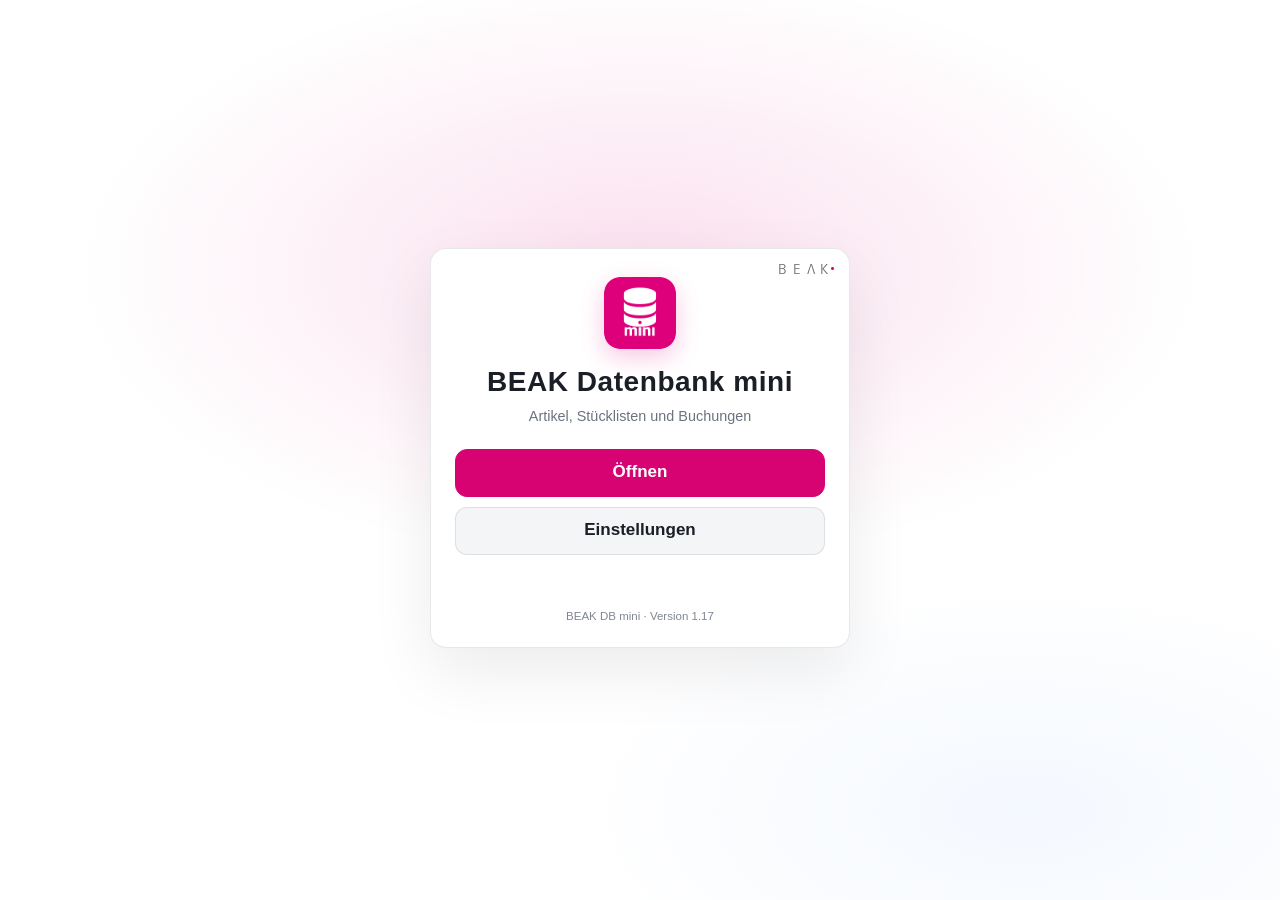
<file: index.html>
<!DOCTYPE html>
<html lang="de">
<head>
<meta charset="utf-8">
<meta name="viewport" content="width=device-width, initial-scale=1, maximum-scale=1, minimum-scale=1, user-scalable=no, viewport-fit=cover">
<meta name="apple-mobile-web-app-capable" content="yes">
<meta name="mobile-web-app-capable" content="yes">
<meta name="apple-mobile-web-app-title" content="BEAK DB mini">
<meta name="apple-mobile-web-app-status-bar-style" content="default">
<meta name="color-scheme" content="light dark">
<meta name="theme-color" content="#FFFFFF" media="(prefers-color-scheme: light)">
<meta name="theme-color" content="#1C1C1E" media="(prefers-color-scheme: dark)">
<script src="theme.js"></script>
<script src="update.js"></script>
<meta http-equiv="Content-Security-Policy" content="default-src 'self'; img-src 'self' blob: data:; style-src 'self'; script-src 'self'; connect-src 'self'; frame-src 'self' blob:; object-src blob:; base-uri 'none'; form-action 'none'">
<meta name="referrer" content="no-referrer">
<title>BEAK DB mini</title>
<link rel="manifest" href="manifest.webmanifest">
<link rel="apple-touch-icon" href="icon-180.png">
<link rel="icon" href="icon-192.png">
<link rel="stylesheet" href="app.css">
</head>
<body>
<div id="ladeSchirm" aria-hidden="true"><img src="logo-db-mini-hell.svg" alt="" width="271" height="30"><div class="ladeSpin"></div></div>
<!-- BEAK DB mini: Code ohne Daten. Die Datenbank (verschlüsselt) wird aus iCloud Drive gewählt und nur lokal entschlüsselt. -->
<header id="kopf">
  <div class="marke"><img class="logo" src="logo-db-mini-hell.svg" alt="BEAK DB mini" width="271" height="30"></div>
  <nav id="tabs" hidden>
    <button data-v="artikel" class="tab">Artikel-Datei</button>
    <button id="zurueck" class="tabzurueck" hidden aria-label="Zurück" title="Zurück"><svg viewBox="0 0 24 24" width="22" height="22" fill="none" stroke="currentColor" stroke-width="2.4" stroke-linecap="round" stroke-linejoin="round" aria-hidden="true"><path d="M19 12H5M11 6l-6 6 6 6"/></svg></button>
    <button data-v="stkl" class="tab">Stückliste</button>
    <button data-v="buchen" class="tab">Artikel buchen</button>
    <button data-v="bgbuchen" class="tab">BG buchen</button>
    <button data-v="bg" class="tab">Material-Entnahme</button>
    <button data-v="info" class="tab icon" title="Einstellungen" aria-label="Einstellungen"><svg viewBox="0 0 24 24" width="20" height="20" fill="none" stroke="currentColor" stroke-width="1.7" stroke-linecap="round" aria-hidden="true"><path d="M4 6h10M18 6h2M4 12h4M12 12h8M4 18h12"/><circle cx="16" cy="6" r="2"/><circle cx="10" cy="12" r="2"/><circle cx="18" cy="18" r="2"/></svg></button>
    <button id="tabAbmelden" class="tab icon" title="Abmelden" aria-label="Abmelden" hidden><svg viewBox="0 0 24 24" width="20" height="20" fill="none" stroke="currentColor" stroke-width="1.7" stroke-linecap="round" stroke-linejoin="round" aria-hidden="true"><path d="M14 4h4a2 2 0 0 1 2 2v12a2 2 0 0 1-2 2h-4"/><path d="M10 8l-4 4 4 4M6 12h10"/></svg></button>
  </nav>
<div id="neuDb" class="neudb" hidden role="status">
  <span class="txt"><b>Neue Datenbankversion verfügbar?</b> – <span id="neuDbStand" class="klein"></span></span>
  <label class="knopf pink"><input type="file" id="neuDbDatei" accept=".beakdb,application/octet-stream">jetzt laden</label>
  <button id="neuDbZu" class="klein" aria-label="Hinweis schließen">×</button>
</div>
</header>
<!-- v81: Hinweis auf neue Datenbank (Antippen von „jetzt laden“ öffnet die Dateiauswahl; iOS erlaubt kein automatisches Nachladen) -->


<main>
<!-- Start / Entsperren -->
<section id="v-start" class="ansicht willkommen">
  <div class="wkarte">
    <span class="wbeak" aria-label="BEAK"><span class="bl">B&nbsp;E&nbsp;A&nbsp;K</span><span class="bd">•</span></span>
    <img class="wicon" src="icon-180.png" alt="" width="72" height="72">
    <h1 class="wtitel">BEAK Datenbank mini</h1>
    <p class="wsub">Artikel, Stücklisten und Buchungen</p>
    <div id="wKennwort" class="wkennwort" hidden>
      <p class="anz" id="dbStand"></p>
      <form id="fForm"><input type="text" name="username" value="BEAK" autocomplete="username" hidden><input type="password" id="fKennwort" placeholder="Kennwort" autocomplete="current-password" enterkeyhint="go"></form>
      <label class="merken"><input type="checkbox" id="fMerken" checked> Kennwort auf diesem Gerät merken</label>
      <button id="bOeffnen" class="wbtn primary">Entsperren</button>
    </div>
    <div class="waktionen">
      <label class="wbtn primary" id="wOeffnen"><input type="file" id="fDatei" accept=".beakdb,application/octet-stream" hidden><span id="fDateiText">Öffnen</span></label>
      <button id="wEinst" class="wbtn">Einstellungen</button>
    </div>
    <button id="wZugriff" class="wbtn primary" hidden>Zugriff erlauben</button>
    <p id="startMeldung" class="meldung"></p>
    <p class="wversion" id="wVersion">BEAK DB mini · Version 1.17</p>
  </div>
</section>

<!-- Anmeldung (wenn die Datenbank Benutzer enthält) -->
<section id="v-login" class="ansicht willkommen" hidden>
  <div class="wkarte">
    <span class="wbeak" aria-label="BEAK"><span class="bl">B&nbsp;E&nbsp;A&nbsp;K</span><span class="bd">•</span></span>
    <img class="wicon" src="icon-180.png" alt="" width="72" height="72">
    <h1 class="wtitel">Anmelden</h1>
    <form id="lForm" class="wlogin" autocomplete="on">
      <label for="lName">Name</label><select id="lName" autocomplete="username"></select>
      <label for="lKennwort">Kennwort</label><input type="password" id="lKennwort" placeholder="Kennwort" autocomplete="current-password" enterkeyhint="go">
      <button id="bLogin" type="submit" class="wbtn primary">Anmelden</button>
    </form>
    <p id="lMeldung" class="meldung"></p>
  </div>
</section>

<!-- Person (einmalig) -->
<section id="v-person" class="ansicht" hidden>
  <div class="karte start">
    <h1>Wer bucht?</h1>
    <p class="fix">Ihr Name wird einmal gespeichert und bei jeder Buchung mitgeschickt.</p>
    <p class="fix" id="fPersonAngemeldet" hidden></p>
    <input type="text" id="fPerson" placeholder="Vor- und Nachname" autocomplete="name" enterkeyhint="done">
    <input type="text" id="fGeraet" placeholder="Gerätename, z. B. Lager" enterkeyhint="done">
    <button id="bPerson" class="pink gross">Speichern</button>
  </div>
</section>

<!-- Artikel-Datei -->
<section id="v-artikel" class="ansicht" hidden>
  <div class="split">
    <div class="liste karte">
      <input type="search" id="aSuche" placeholder="BEAK-Nr. oder Volltext (z. B. 2k2 1206)" enterkeyhint="search" autocomplete="off" autocapitalize="off" spellcheck="false">
      <div class="treffer fix" id="aTrefferAnz"></div>
      <ul id="aListe" class="ergebnis"></ul>
    </div>
    <div class="detail karte" id="aDetail"></div>
  </div>
</section>

<!-- Stückliste -->
<section id="v-stkl" class="ansicht" hidden>
  <div class="karte">
    <div class="stklkopf">
      <input type="search" id="sSuche" placeholder="Stückliste: BEAK-Nr. oder Volltext" enterkeyhint="search" autocomplete="off" autocapitalize="off" spellcheck="false">
      <div class="druckwahl">
        <label class="fix">Anzahl / Art der Stückliste</label>
        <div class="zeile">
          <input type="text" id="sAnzahl" inputmode="decimal" autocomplete="off" value="1" class="zahl anzahl">
          <select id="sArt">
            <option value="9">Lager - Stückliste (sortiert: Artikel-Nr)</option>
            <option value="2">Lager - Stückliste (sortiert: Artikel-Bez)</option>
            <option value="3">Lager - Stückliste (sortiert: Lagerort, SM1, SM2, Artikel-Bez)</option>
            <option value="5">Lager - Stückliste Block / Querformat (sortiert: Lagerort)</option>
            <option value="7">Kunden - Stückliste (sortiert: Beschreibung)</option>
            <option value="8">Kunden - Stückliste (sortiert: Referenz)</option>
          </select>
          <button id="sDruck" class="pink">Drucken</button>
        </div>
        <input type="search" id="sFilter" class="sfilter" placeholder="In Stückliste suchen: Artikel-Nr, Bezeichnung, Referenz" enterkeyhint="search" autocomplete="off" autocapitalize="off" spellcheck="false">
      </div>
    </div>
    <p id="sMeldung" class="meldung"></p>
    <ul id="sListe" class="ergebnis klein"></ul>
    <div id="sDetail"></div>
  </div>
</section>

<!-- Artikel buchen (wie Windows "Artikel buchen": Interne Buchung oder Lieferanten-Zubuchung) -->
<section id="v-buchen" class="ansicht" hidden>
  <div class="karte formular breit">
    <h2 id="bTitel">Zu buchenden Artikel auswählen</h2>
    <div class="feld"><label>Name:</label><span class="anz" id="bName"></span></div>
    <div class="feld"><label>Modus</label><select id="bModus"><option>Interne Buchung</option><option>Lieferanten-Zubuchung (Einkauf)</option></select></div>
    <div class="feld"><label>Suche Artikel-Nr / Volltext-Suche</label><input type="search" id="bArtikel" placeholder="BEAK-Nr. oder Volltext" autocomplete="off" autocapitalize="off" spellcheck="false"></div>
    <ul id="bListe" class="ergebnis klein"></ul>
    <div class="artbild"><div class="artzeile" id="bArtZeile">
      <div><label>Artikel-Nr</label><span id="bNr"></span></div>
      <div class="w2"><label>Artikel-Bezeichnung</label><span id="bBez"></span></div>
      <div><label>SYS-Bestand</label><span id="bSys"></span></div>
      <div class="w2"><label>Lagerort</label><span id="bLo"></span></div>
    </div><div class="bild bbild" id="bBild"></div></div>
    <div class="bbuch buchbox" id="bBuch" hidden></div>
    <div class="feld" id="bLiefFeld" hidden><label>Lieferant</label>
      <div class="zeile"><select id="bLief"></select><span class="anz" id="bFirma"></span></div></div>
    <div class="feld"><label>Art der Buchung</label>
      <select id="bArt"><option>Lager-Bestand</option><option>SYS- und Lager-Bestand</option><option>System-Bestand</option></select></div>
    <div class="feld"><label>Buchung / Menge</label>
      <div class="zeile"><select id="bVz" class="vz"><option value="+">(+) Buchung</option><option value="-">(-) Buchung</option><option value="I">(I) Inventur-Buchung</option></select>
      <input type="text" id="bMenge" inputmode="decimal" autocomplete="off" class="zahl" value="0"></div></div>
    <div class="anzbox" id="bInfo"></div>
    <div class="feld" hidden><label>K-Stelle:</label><select id="bKst"></select></div>
    <div class="feld"><label>Buchungs- Bemerkung (60 Zeichen)</label><input type="text" id="bBem" maxlength="60"></div>
    <button id="bBuchen" class="pink gross">Buchungsanfrage stellen</button>
    <p id="bMeldung" class="meldung"></p>
  </div>
</section>

<!-- BG buchen (wie Windows "BG buchen": nur Baugruppen, 5 Vorzeichen-Optionen, Vorschau der Teile-Buchungen eine Ebene) -->
<section id="v-bgbuchen" class="ansicht" hidden>
  <div class="karte bgb-raster">
    <div class="bgb-form">
      <h2 id="qTitel">Zu buchende Baugruppe auswählen</h2>
      <div class="feld"><label>Name:</label><span class="anz" id="qName"></span></div>
      <div class="feld"><label>Modus</label><select id="qModus" disabled><option>Interne Buchung</option></select></div>
      <div class="feld"><label>Suche Artikel-Nr / Volltext-Suche</label><input type="search" id="qArtikel" placeholder="Baugruppe: BEAK-Nr. oder Volltext" autocomplete="off" autocapitalize="off" spellcheck="false"></div>
      <p class="fix klein" id="qAnzahl"></p>
      <ul id="qListe" class="ergebnis klein"></ul>
      <div class="artbild"><div class="artzeile">
        <div><label>Artikel-Nr</label><span id="qNr"></span></div>
        <div class="w2"><label>Artikel-Bezeichnung</label><span id="qBez"></span></div>
        <div><label>SYS-Bestand</label><span id="qSys"></span></div>
        <div class="w2"><label>Lagerort</label><span id="qLo"></span></div>
      </div><div class="bild bbild" id="qBild"></div></div>
      <div class="feld"><label>Art der Buchung</label>
        <select id="qArt"><option>Lager-Bestand</option><option>SYS- und Lager-Bestand</option><option>System-Bestand</option></select></div>
      <div class="feld"><label>Buchung / Menge</label>
        <div class="zeile"><select id="qVz" class="vz lang">
          <option value="PlusVeraendert" data-z="+">+ (+) Buchung (Artikelmengen in Unter-BG werden verändert)</option>
          <option value="PlusNichtVeraendert" data-z="+">+ (+) Buchung (Artikelmengen in Unter-BG werden nicht verändert)</option>
          <option value="MinusVeraendert" data-z="-">- (-) Buchung (Artikelmengen in Unter-BG werden verändert)</option>
          <option value="MinusNichtVeraendert" data-z="-">- (-) Buchung (Artikelmengen in Unter-BG werden nicht verändert)</option>
          <option value="Inventur" data-z="I">I (I) Inventur (Artikelmengen in Unter-BG werden nicht verändert)</option>
        </select>
        <input type="text" id="qMenge" inputmode="decimal" autocomplete="off" class="zahl" value="0"></div></div>
      <div class="anzbox" id="qInfo"></div>
      <div class="feld" hidden><label>K-Stelle:</label><select id="qKst"></select></div>
      <div class="feld"><label>Buchungs- Bemerkung (60 Zeichen)</label><input type="text" id="qBem" maxlength="60"></div>
      <button id="qBuchen" class="pink gross">Buchungsanfrage stellen</button>
      <p id="qMeldung" class="meldung"></p>
    </div>
    <div class="bgb-vorschau">
      <h3>Vorschau Teile-Buchungen (Unter-BG, nur eine Ebene)</h3>
      <div class="tabelle" id="qTabelle"></div>
      <p class="fix klein" id="qVorschauText"></p>
    </div>
  </div>
</section>

<!-- Material-Entnahme (wie Windows) -->
<section id="v-bg" class="ansicht" hidden>
  <div class="karte">
    <div class="me-kopf">
      <div class="me-eingabe">
        <div class="feld"><label>Anzahl:</label><input type="text" id="gAnzahl" inputmode="decimal" autocomplete="off" value="1" class="zahl anzahl"></div>
        <div class="feld"><label>Artikel:</label><input type="search" id="gBg" placeholder="Stückliste: BEAK-Nr. oder Volltext" autocomplete="off" autocapitalize="off" spellcheck="false"></div>
        <ul id="gListe" class="ergebnis klein"></ul>
        <div class="feld"><label>Bezeichn:</label><span class="anz" id="gBez"></span></div>
        <div class="feld" hidden><label>KST:</label><select id="gKst"></select></div>
        <div class="feld"><label>Buchungs-Bemerkung (60 Zeichen)</label><input type="text" id="gBem" maxlength="60"></div>
        <button id="gAnfuegen" class="pink">Artikel anfügen</button>
      </div>
      <div class="me-seite">
        <label class="fix">Auswahl Modus</label>
        <button id="gModusNeu" class="modus an">Neue Material-Entnahme</button>
        <button id="gModusGebucht" class="modus">Gebuchte Material-Entnahme</button>
        <button disabled title="Folgt">Aktuelle Buchungs-Liste ausdrucken</button>
        <button id="gBuchen" class="pink">Aktuelle Liste buchen</button>
        <button id="gLoeschen">Aktuelle Liste löschen</button>
      </div>
    </div>
    <p id="gMeldung" class="meldung"></p>
    <div id="gTabelle" class="tabelle"></div>
  </div>
</section>

<!-- Einstellungen / Info -->
<section id="v-info" class="ansicht" hidden>
  <div class="karte formular">
    <h2>Einstellungen</h2>
    <div class="feld"><label>Person</label><span class="anz" id="iPerson"></span><button id="iPersonAendern" class="klein">ändern</button><button id="iAbmelden" class="klein" hidden>Abmelden</button></div>
    <div class="feld"><label>Gerät</label><span class="anz" id="iGeraet"></span><button id="iGeraetAendern" class="klein" hidden>ändern</button></div>
    <div class="feld"><label>Version</label><span class="fix" id="iVersion">BEAK DB mini · Version 1.17</span></div>
    <div class="feld"><label>Anzeige</label><div class="umschalter theme" id="iTheme"><button type="button" data-t="system">System</button><button type="button" data-t="light">Hell</button><button type="button" data-t="dark">Dunkel</button></div></div>
    <div class="feld"><label>Datenbank</label><span class="anz" id="iDb"></span></div>
    <div class="feld"><label>Hinweis „neue Datenbank“ ab</label><div class="zeile"><input type="text" id="iNeuStd" inputmode="decimal" autocomplete="off" class="zahl anzahl"><span class="fix">Stunden Alter</span><button id="iNeuJetzt" class="klein">jetzt prüfen</button></div></div>
    <div class="feld"><label>Kennwort</label><span class="anz" id="iPw"></span><button id="bPwWeg" class="klein" hidden>löschen</button></div>
    <div class="feld"><label>Speichern</label><span class="fix" id="iModus"></span></div>
    <div id="iOrdner" hidden>
      <h3>Ordner verknüpfen (Windows)</h3>
      <div class="feld"><label>Datenbank-Ordner</label><span class="anz" id="iOrd-db"></span><span class="ordkn"><button id="iOrdWahl-db" class="klein">Ordner wählen</button><button id="iOrdLoesen-db" class="klein" hidden>Lösen</button></span></div>
      <div class="feld"><label>Buchungs-Ordner</label><span class="anz" id="iOrd-buch"></span><span class="ordkn"><button id="iOrdWahl-buch" class="klein">Ordner wählen</button><button id="iOrdLoesen-buch" class="klein" hidden>Lösen</button></span></div>
      <div class="feld"><label>Bilder-/Dokumente-Ordner</label><span class="anz" id="iOrd-bild"></span><span class="ordkn"><button id="iOrdWahl-bild" class="klein">Ordner wählen</button><button id="iOrdLoesen-bild" class="klein" hidden>Lösen</button></span></div>
      <p class="fix klein">Beim Start wird automatisch die neueste .beakdb aus dem Datenbank-Ordner geladen; Buchungen landen direkt im Buchungs-Ordner.</p>
    </div>
    <h3>Gesendete Buchungen (dieses Gerät)</h3>
    <p class="fix klein">Der Bestand in der Geräte-Datenbank ändert sich erst mit der nächsten „iCloud Datenbank erzeugen“ am PC.</p>
    <ul id="iJournal" class="journal"></ul>
    <div class="zeile"><button id="iZurueck" class="pink" hidden>Zurück</button><button id="iSperren">Sperren</button><button id="iNeueDb">Andere Datenbank laden</button></div>
  </div>
</section>
</main>

<!-- Bestätigung nach dem Buchen -->
<div id="dlg" class="dlg" hidden><div class="karte">
  <h2 id="dlgTitel"></h2><p id="dlgText" class="fix"></p>
  <div class="zeile rechts"><button id="dlgTeilen" class="pink" hidden>In Dateien sichern …</button><button id="dlgOk">OK</button></div>
</div></div>

<script src="suche.js"></script>
<script src="stkllayout.js"></script>
<script src="pdfbreiten.js"></script>
<script src="stkldruck.js"></script>
<script src="app.js"></script>
<script src="punkt.js"></script>
</body>
</html>
</file>
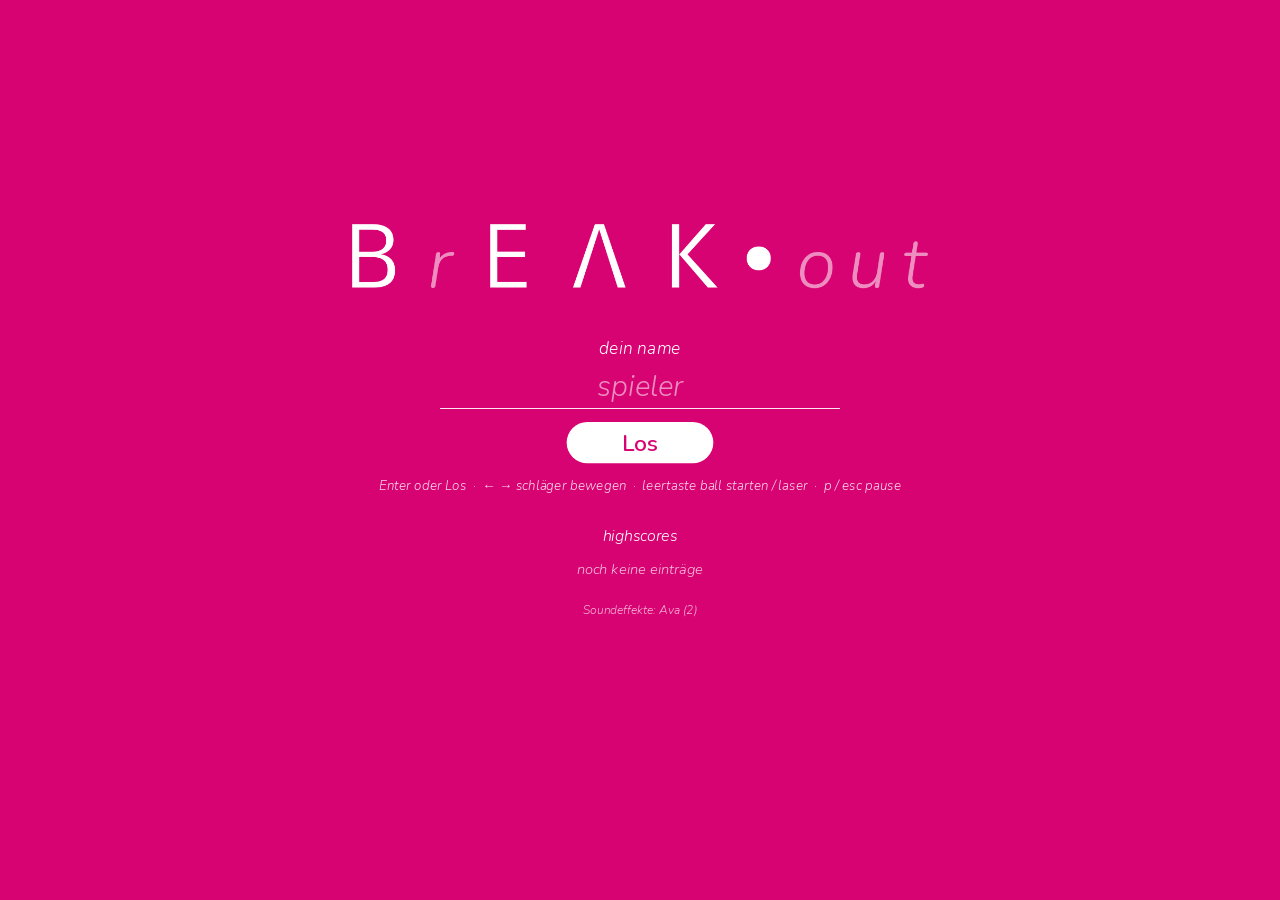
<file: spiel/beak-breakout.html>
<!DOCTYPE html>
<html lang="de">
<head>
<meta charset="utf-8">
<meta name="viewport" content="width=device-width, initial-scale=1, maximum-scale=1, user-scalable=no, viewport-fit=cover">
<meta name="apple-mobile-web-app-capable" content="yes">
<meta name="mobile-web-app-capable" content="yes">
<meta name="apple-mobile-web-app-status-bar-style" content="black-translucent">
<meta name="apple-mobile-web-app-title" content="Breakout">
<meta name="format-detection" content="telephone=no">
<title>BEAK Breakout</title>
<style>
@font-face{font-family:"NunitoLI";src:url([data-uri]) format("truetype");font-weight:300;font-style:italic;}
@font-face{font-family:"NunitoSB";src:url([data-uri]) format("truetype");font-weight:600;font-style:normal;}
@font-face{font-family:"Aeonis";src:url([data-uri]) format("truetype");}
html,body{margin:0;padding:0;width:100%;height:100%;overflow:hidden;background:#D80373;
  overscroll-behavior:none;touch-action:none;-webkit-text-size-adjust:100%;}
body{position:fixed;inset:0;user-select:none;-webkit-user-select:none;-webkit-touch-callout:none;-webkit-tap-highlight-color:transparent;}
canvas#game{position:fixed;left:0;top:0;width:100%;height:100%;display:block;outline:none;touch-action:none;
  -webkit-touch-callout:none;-webkit-user-select:none;user-select:none;}
#safe{position:fixed;left:0;top:0;width:0;height:0;visibility:hidden;pointer-events:none;
  padding:env(safe-area-inset-top,0px) env(safe-area-inset-right,0px) env(safe-area-inset-bottom,0px) env(safe-area-inset-left,0px);}
#bk-spx-7q3{position:fixed;display:none;box-sizing:border-box;background:transparent;border:none;
  border-bottom:2px solid rgba(255,255,255,.9);color:#fff;font-family:"NunitoSB",sans-serif;text-align:center;
  outline:none;padding:0;margin:0;caret-color:#fff;border-radius:0;
  -webkit-user-select:text;user-select:text;touch-action:manipulation;-webkit-appearance:none;appearance:none;}
#bk-spx-7q3::placeholder{color:rgba(255,255,255,.55);font-family:"NunitoLI",sans-serif;}
#bk-spx-7q3::selection{background:rgba(255,255,255,.35);}

</style>
</head>
<body>
<canvas id="game" tabindex="0"></canvas>
<div id="safe" aria-hidden="true"></div>
<input id="bk-spx-7q3" name="bk-spielerkennung-x" type="text" inputmode="text" maxlength="18" autocomplete="nope" autocorrect="off" autocapitalize="words" spellcheck="false" enterkeyhint="go" data-lpignore="true" data-1p-ignore="true" data-bwignore="true" data-form-type="other" aria-label="Spieler" placeholder="spieler">
<script>
(function(){
"use strict";
// ---------------------------------------------------------------- constants
var LW = 1920, LH = 1080;                  // logical 16:9 canvas
var PINK = "#D80373", RED = "#ff1f2d", GREY = "#727272", LIGHT = "#b4b4b4", WHITE = "#ffffff", BLACK = "#000000";
// playfield transform (from render_app_pink_mockup.py: k=1.24, FX=70, FY=168 minus 19 for removed title bar)
var K = 1168 * 1.24 / 1111, FX = 70, FY = 149;   // white playfield keeps the old card's screen size
var FOX = FX - 85 * K, FOY = FY - 105 * K;  // field origin offset (card top-left = IN_L/IN_T)
// field geometry (original 1280x800 level coordinates)
// the white card IS the playfield: its left/right/top edges are the walls (no black frame)
var CARD = {x: 85, y: 105, w: 1111, h: 640, r: 5};
var WALL_L = 80, WALL_R = 1201, WALL_T = 100, LW_T = 5;   // frame lines are 5 units thick
var LEDGE_Y = 695, LEDGE_LEN = 60;
var IN_L = 85, IN_R = 1196, IN_T = 105;
var BRICK_X0 = 104, BRICK_Y0 = 120, PITCH_X = 60, PITCH_Y = 36, BW = 53, BH = 29, BR = 5;
var PADDLE_Y = 705, PADDLE_H = 17, PADDLE_W = 161;
var FLOOR_Y = 733, FLOOR_H = 3;
var R_NORMAL = 14.5, R_BIG = 22, R_SMALL = 7.5;
var STEP = 1 / 120;
// DB mini: Spielername fest aus der Anmeldung (?spieler=Vorname) – keine eigene Namenseingabe
var FIXNAME = (function(){ try { var v = new URLSearchParams(location.search).get("spieler"); v = (v || "").trim().split(/\s+/)[0] || ""; return v.slice(0, 18); } catch(e){ return ""; } })();
var LS_NAME = "beak-breakout.v1.name", LS_HS = "beak-breakout.v1.highscores";

var LEVELS = [{"level":1,"name":"Einfach","n_slots":18,"obstacles":[],"rows":[[{"slot":0,"w":1,"type":"light"},{"slot":1,"w":1,"type":"light"},{"slot":2,"w":1,"type":"light"},{"slot":3,"w":2,"type":"dark"},{"slot":5,"w":1,"type":"light"},{"slot":6,"w":1,"type":"light"},{"slot":7,"w":1,"type":"light"},{"slot":8,"w":2,"type":"laser"},{"slot":10,"w":1,"type":"light"},{"slot":11,"w":1,"type":"light"},{"slot":12,"w":1,"type":"light"},{"slot":13,"w":2,"type":"dark"},{"slot":15,"w":1,"type":"light"},{"slot":16,"w":1,"type":"light"},{"slot":17,"w":1,"type":"light"}],[{"w":1,"type":"extra","letter":"B"},{"w":1,"type":"light"},{"w":1,"type":"light"},{"w":1,"type":"light"},{"w":1,"type":"light"},{"w":1,"type":"light"},{"w":1,"type":"extra","letter":"A"},{"w":1,"type":"light"},{"w":1,"type":"light"},{"w":1,"type":"light"},{"w":1,"type":"extra","letter":"K"},{"w":1,"type":"light"},{"w":1,"type":"light"},{"w":1,"type":"light"},{"w":1,"type":"light"},{"w":1,"type":"light"},{"w":1,"type":"light"},{"w":1,"type":"light"}],[{"w":1,"type":"light"},{"w":1,"type":"light"},{"w":1,"type":"light"},{"w":1,"type":"light"},{"w":1,"type":"light"},{"w":1,"type":"light"},{"w":1,"type":"light"},{"w":1,"type":"extra","letter":"E"},{"w":1,"type":"light"},{"w":1,"type":"light"},{"w":2,"type":"dark"},{"w":1,"type":"light"},{"w":1,"type":"light"},{"w":1,"type":"light"},{"w":1,"type":"light"},{"w":1,"type":"light"},{"w":1,"type":"light"}],[{"w":1,"type":"light"},{"w":1,"type":"light"},{"w":1,"type":"light"},{"w":2,"type":"dark"},{"w":1,"type":"light"},{"w":1,"type":"light"},{"w":1,"type":"light"},{"w":1,"type":"light"},{"w":1,"type":"light"},{"w":1,"type":"light"},{"w":1,"type":"light"},{"w":1,"type":"light"},{"w":2,"type":"dark"},{"w":1,"type":"light"},{"w":1,"type":"light"},{"w":1,"type":"light"}]]},{"level":2,"name":"Lücken","n_slots":18,"obstacles":[],"wall":{"left_notch":{"inward_slots":4,"height_bricks":2},"right_notch":{"inward_slots":4,"height_bricks":2}},"free_slots":[4,13],"rows":[[{"slot":0,"w":2,"type":"dark"},{"slot":2,"w":1,"type":"light"},{"slot":3,"w":1,"type":"light"},{"slot":5,"w":1,"type":"light"},{"slot":6,"w":1,"type":"light"},{"slot":7,"w":1,"type":"light"},{"slot":8,"w":2,"type":"laser"},{"slot":10,"w":1,"type":"light"},{"slot":11,"w":1,"type":"light"},{"slot":12,"w":1,"type":"light"},{"slot":14,"w":1,"type":"light"},{"slot":15,"w":1,"type":"light"},{"slot":16,"w":2,"type":"dark"}],[{"slot":0,"w":2,"type":"dark"},{"slot":2,"w":1,"type":"light"},{"slot":3,"w":1,"type":"extra","letter":"A"},{"slot":5,"w":1,"type":"light"},{"slot":6,"w":1,"type":"light"},{"slot":7,"w":2,"type":"dark"},{"slot":9,"w":2,"type":"dark"},{"slot":11,"w":1,"type":"light"},{"slot":12,"w":1,"type":"light"},{"slot":14,"w":1,"type":"extra","letter":"K"},{"slot":15,"w":1,"type":"light"},{"slot":16,"w":2,"type":"dark"}],[{"slot":0,"w":1,"type":"light"},{"slot":1,"w":1,"type":"light"},{"slot":2,"w":2,"type":"dark"},{"slot":5,"w":2,"type":"dark"},{"slot":7,"w":1,"type":"light"},{"slot":8,"w":1,"type":"light"},{"slot":9,"w":1,"type":"light"},{"slot":10,"w":1,"type":"light"},{"slot":11,"w":2,"type":"dark"},{"slot":14,"w":2,"type":"dark"},{"slot":16,"w":1,"type":"light"},{"slot":17,"w":1,"type":"light"}],[{"slot":0,"w":2,"type":"dark"},{"slot":2,"w":1,"type":"light"},{"slot":3,"w":1,"type":"light"},{"slot":5,"w":1,"type":"extra","letter":"E"},{"slot":6,"w":1,"type":"light"},{"slot":7,"w":2,"type":"dark"},{"slot":9,"w":2,"type":"dark"},{"slot":11,"w":1,"type":"light"},{"slot":12,"w":1,"type":"extra","letter":"B"},{"slot":14,"w":1,"type":"light"},{"slot":15,"w":1,"type":"light"},{"slot":16,"w":2,"type":"dark"}],[{"slot":0,"w":1,"type":"light"},{"slot":1,"w":2,"type":"dark"},{"slot":3,"w":1,"type":"light"},{"slot":5,"w":1,"type":"light"},{"slot":6,"w":2,"type":"dark"},{"slot":8,"w":1,"type":"light"},{"slot":9,"w":1,"type":"light"},{"slot":10,"w":2,"type":"dark"},{"slot":12,"w":1,"type":"light"},{"slot":14,"w":1,"type":"light"},{"slot":15,"w":2,"type":"dark"},{"slot":17,"w":1,"type":"light"}],[{"slot":0,"w":1,"type":"light"},{"slot":1,"w":1,"type":"light"},{"slot":2,"w":1,"type":"light"},{"slot":3,"w":1,"type":"light"},{"slot":5,"w":1,"type":"light"},{"slot":6,"w":1,"type":"light"},{"slot":7,"w":1,"type":"light"},{"slot":8,"w":1,"type":"light"},{"slot":9,"w":1,"type":"light"},{"slot":10,"w":1,"type":"light"},{"slot":11,"w":1,"type":"light"},{"slot":12,"w":1,"type":"light"},{"slot":14,"w":1,"type":"light"},{"slot":15,"w":1,"type":"light"},{"slot":16,"w":1,"type":"light"},{"slot":17,"w":1,"type":"light"}]]},{"level":3,"name":"Treppe","n_slots":18,"obstacles":[],"wall":{},"rows":[[{"slot":0,"w":2,"type":"dark"},{"slot":2,"w":1,"type":"light"},{"slot":3,"w":2,"type":"dark"},{"slot":5,"w":1,"type":"light"},{"slot":6,"w":2,"type":"dark"},{"slot":8,"w":2,"type":"laser"},{"slot":10,"w":2,"type":"dark"},{"slot":12,"w":1,"type":"light"},{"slot":13,"w":2,"type":"dark"},{"slot":15,"w":1,"type":"light"},{"slot":16,"w":2,"type":"dark"}],[{"slot":0,"w":2,"type":"dark"},{"slot":2,"w":1,"type":"extra","letter":"A"},{"slot":3,"w":2,"type":"dark"},{"slot":5,"w":1,"type":"light"},{"slot":6,"w":2,"type":"dark"},{"slot":8,"w":1,"type":"light"},{"slot":9,"w":2,"type":"dark"},{"slot":11,"w":1,"type":"light"},{"slot":12,"w":2,"type":"dark"},{"slot":14,"w":2,"type":"dark"},{"slot":16,"w":1,"type":"extra","letter":"K"},{"slot":17,"w":1,"type":"light"}],[{"slot":1,"w":1,"type":"light"},{"slot":2,"w":2,"type":"dark"},{"slot":4,"w":1,"type":"light"},{"slot":5,"w":1,"type":"light"},{"slot":6,"w":2,"type":"dark"},{"slot":8,"w":1,"type":"light"},{"slot":9,"w":2,"type":"dark"},{"slot":11,"w":2,"type":"dark"},{"slot":13,"w":1,"type":"light"},{"slot":14,"w":1,"type":"light"},{"slot":15,"w":2,"type":"dark"}],[{"slot":2,"w":1,"type":"light"},{"slot":3,"w":2,"type":"dark"},{"slot":5,"w":1,"type":"light"},{"slot":6,"w":2,"type":"dark"},{"slot":8,"w":1,"type":"extra","letter":"E"},{"slot":9,"w":2,"type":"dark"},{"slot":11,"w":1,"type":"light"},{"slot":12,"w":2,"type":"dark"},{"slot":14,"w":1,"type":"light"},{"slot":15,"w":1,"type":"light"}],[{"slot":3,"w":2,"type":"dark"},{"slot":5,"w":2,"type":"dark"},{"slot":7,"w":1,"type":"light"},{"slot":8,"w":1,"type":"light"},{"slot":9,"w":1,"type":"extra","letter":"B"},{"slot":10,"w":2,"type":"dark"},{"slot":12,"w":2,"type":"dark"},{"slot":14,"w":1,"type":"light"}],[{"slot":4,"w":1,"type":"light"},{"slot":5,"w":1,"type":"light"},{"slot":6,"w":2,"type":"dark"},{"slot":8,"w":2,"type":"dark"},{"slot":10,"w":1,"type":"light"},{"slot":11,"w":1,"type":"light"},{"slot":12,"w":2,"type":"dark"}]]},{"level":4,"name":"Kreis und Quadrat","n_slots":18,"obstacles":[],"wall":{},"rows":[[{"slot":2,"w":1,"type":"light"},{"slot":3,"w":1,"type":"light"},{"slot":4,"w":1,"type":"light"},{"slot":5,"w":1,"type":"light"},{"slot":8,"w":2,"type":"laser"}],[{"slot":1,"w":1,"type":"light"},{"slot":2,"w":1,"type":"light"},{"slot":3,"w":2,"type":"dark"},{"slot":5,"w":1,"type":"light"},{"slot":6,"w":1,"type":"light"},{"slot":11,"w":1,"type":"light"},{"slot":12,"w":1,"type":"light"},{"slot":13,"w":1,"type":"light"},{"slot":14,"w":1,"type":"light"},{"slot":15,"w":1,"type":"light"},{"slot":16,"w":1,"type":"light"}],[{"slot":1,"w":1,"type":"extra","letter":"A"},{"slot":2,"w":1,"type":"light"},{"slot":3,"w":1,"type":"light"},{"slot":4,"w":2,"type":"dark"},{"slot":6,"w":1,"type":"light"},{"slot":11,"w":1,"type":"light"},{"slot":12,"w":1,"type":"light"},{"slot":13,"w":1,"type":"light"},{"slot":14,"w":1,"type":"light"},{"slot":15,"w":1,"type":"light"},{"slot":16,"w":1,"type":"extra","letter":"K"}],[{"slot":1,"w":1,"type":"light"},{"slot":2,"w":2,"type":"dark"},{"slot":4,"w":1,"type":"light"},{"slot":5,"w":2,"type":"dark"},{"slot":11,"w":1,"type":"light"},{"slot":12,"w":1,"type":"light"},{"slot":13,"w":1,"type":"light"},{"slot":14,"w":1,"type":"light"},{"slot":15,"w":1,"type":"light"},{"slot":16,"w":1,"type":"light"}],[{"slot":1,"w":1,"type":"light"},{"slot":2,"w":1,"type":"light"},{"slot":3,"w":1,"type":"light"},{"slot":4,"w":2,"type":"dark"},{"slot":6,"w":1,"type":"light"},{"slot":11,"w":1,"type":"light"},{"slot":12,"w":1,"type":"light"},{"slot":13,"w":1,"type":"light"},{"slot":14,"w":1,"type":"light"},{"slot":15,"w":1,"type":"light"},{"slot":16,"w":1,"type":"light"}],[{"slot":1,"w":1,"type":"light"},{"slot":2,"w":1,"type":"light"},{"slot":3,"w":1,"type":"light"},{"slot":4,"w":1,"type":"light"},{"slot":5,"w":1,"type":"extra","letter":"E"},{"slot":6,"w":1,"type":"light"},{"slot":11,"w":1,"type":"light"},{"slot":12,"w":1,"type":"extra","letter":"B"},{"slot":13,"w":1,"type":"light"},{"slot":14,"w":1,"type":"light"},{"slot":15,"w":1,"type":"light"},{"slot":16,"w":1,"type":"light"}],[{"slot":2,"w":1,"type":"light"},{"slot":3,"w":1,"type":"light"},{"slot":4,"w":1,"type":"light"},{"slot":5,"w":1,"type":"light"},{"slot":11,"w":1,"type":"light"},{"slot":12,"w":1,"type":"light"},{"slot":13,"w":1,"type":"light"},{"slot":14,"w":1,"type":"light"},{"slot":15,"w":1,"type":"light"},{"slot":16,"w":1,"type":"light"}],[]]},{"level":5,"name":"Rahmen","n_slots":18,"obstacles":[],"wall":{"left_notch":{"inward_slots":4,"height_bricks":2,"start_after_rows":2},"right_notch":{"inward_slots":4,"height_bricks":2,"start_after_rows":2}},"rows":[[{"slot":0,"w":2,"type":"dark"},{"slot":2,"w":1,"type":"light"},{"slot":3,"w":1,"type":"light"},{"slot":4,"w":1,"type":"extra","letter":"A"},{"slot":5,"w":1,"type":"light"},{"slot":6,"w":2,"type":"dark"},{"slot":8,"w":2,"type":"laser"},{"slot":10,"w":2,"type":"dark"},{"slot":12,"w":1,"type":"light"},{"slot":13,"w":1,"type":"extra","letter":"K"},{"slot":14,"w":1,"type":"light"},{"slot":15,"w":1,"type":"light"},{"slot":16,"w":2,"type":"dark"}],[{"slot":0,"w":1,"type":"light"},{"slot":1,"w":1,"type":"light"},{"slot":2,"w":2,"type":"dark"},{"slot":4,"w":1,"type":"light"},{"slot":5,"w":1,"type":"light"},{"slot":6,"w":1,"type":"light"},{"slot":7,"w":1,"type":"light"},{"slot":8,"w":2,"type":"dark"},{"slot":10,"w":1,"type":"light"},{"slot":11,"w":1,"type":"light"},{"slot":12,"w":1,"type":"light"},{"slot":13,"w":1,"type":"light"},{"slot":14,"w":2,"type":"dark"},{"slot":16,"w":1,"type":"light"},{"slot":17,"w":1,"type":"light"}],[],[],[],[{"slot":0,"w":1,"type":"extra","letter":"E"},{"slot":1,"w":1,"type":"light"},{"slot":16,"w":1,"type":"light"},{"slot":17,"w":1,"type":"light"}],[{"slot":0,"w":2,"type":"dark"},{"slot":16,"w":1,"type":"light"},{"slot":17,"w":1,"type":"light"}],[{"slot":0,"w":1,"type":"light"},{"slot":1,"w":1,"type":"light"},{"slot":16,"w":2,"type":"dark"}],[{"slot":0,"w":1,"type":"light"},{"slot":1,"w":1,"type":"light"},{"slot":16,"w":1,"type":"light"},{"slot":17,"w":1,"type":"light"}],[{"slot":0,"w":2,"type":"dark"},{"slot":16,"w":1,"type":"light"},{"slot":17,"w":1,"type":"light"}],[{"slot":0,"w":1,"type":"light"},{"slot":1,"w":1,"type":"light"},{"slot":16,"w":2,"type":"dark"}],[{"slot":0,"w":1,"type":"light"},{"slot":1,"w":1,"type":"light"},{"slot":16,"w":1,"type":"light"},{"slot":17,"w":1,"type":"light"}],[{"slot":0,"w":2,"type":"dark"},{"slot":16,"w":1,"type":"light"},{"slot":17,"w":1,"type":"light"}],[{"slot":0,"w":1,"type":"light"},{"slot":1,"w":1,"type":"light"},{"slot":16,"w":1,"type":"light"},{"slot":17,"w":1,"type":"extra","letter":"B"}],[{"slot":0,"w":1,"type":"light"},{"slot":1,"w":1,"type":"light"},{"slot":16,"w":1,"type":"light"},{"slot":17,"w":1,"type":"light"}]]},{"level":6,"name":"Diagonale","n_slots":18,"obstacles":[{"slot":3,"row_offset":0,"w":3,"h":1},{"slot":12,"row_offset":1,"w":1,"h":2}],"wall":{},"rows":[[{"slot":0,"w":1,"type":"light"},{"slot":2,"w":1,"type":"light"},{"slot":3,"w":1,"type":"light"},{"slot":5,"w":1,"type":"light"},{"slot":6,"w":1,"type":"light"},{"slot":8,"w":2,"type":"laser"},{"slot":11,"w":1,"type":"light"},{"slot":12,"w":1,"type":"light"},{"slot":14,"w":1,"type":"light"},{"slot":15,"w":1,"type":"light"},{"slot":17,"w":1,"type":"light"}],[{"slot":1,"w":1,"type":"extra","letter":"A"},{"slot":2,"w":1,"type":"light"},{"slot":4,"w":2,"type":"dark"},{"slot":7,"w":2,"type":"dark"},{"slot":10,"w":2,"type":"dark"},{"slot":13,"w":1,"type":"light"},{"slot":14,"w":1,"type":"light"},{"slot":16,"w":1,"type":"light"},{"slot":17,"w":1,"type":"light"}],[{"slot":0,"w":1,"type":"light"},{"slot":1,"w":1,"type":"light"},{"slot":3,"w":1,"type":"light"},{"slot":4,"w":1,"type":"light"},{"slot":6,"w":1,"type":"light"},{"slot":7,"w":1,"type":"light"},{"slot":9,"w":1,"type":"light"},{"slot":10,"w":1,"type":"light"},{"slot":12,"w":1,"type":"light"},{"slot":13,"w":1,"type":"light"},{"slot":15,"w":1,"type":"light"},{"slot":16,"w":1,"type":"extra","letter":"K"}],[{"slot":0,"w":1,"type":"light"},{"slot":2,"w":1,"type":"light"},{"slot":3,"w":1,"type":"light"},{"slot":5,"w":1,"type":"light"},{"slot":6,"w":1,"type":"light"},{"slot":8,"w":1,"type":"light"},{"slot":9,"w":1,"type":"light"},{"slot":11,"w":1,"type":"light"},{"slot":12,"w":1,"type":"light"},{"slot":14,"w":1,"type":"light"},{"slot":15,"w":1,"type":"light"},{"slot":17,"w":1,"type":"light"}],[{"slot":1,"w":2,"type":"dark"},{"slot":4,"w":1,"type":"extra","letter":"E"},{"slot":5,"w":1,"type":"light"},{"slot":7,"w":1,"type":"light"},{"slot":8,"w":1,"type":"dark"},{"slot":10,"w":1,"type":"light"},{"slot":11,"w":1,"type":"light"},{"slot":13,"w":1,"type":"light"},{"slot":14,"w":1,"type":"light"},{"slot":16,"w":1,"type":"light"},{"slot":17,"w":1,"type":"light"}],[{"slot":0,"w":1,"type":"light"},{"slot":1,"w":1,"type":"light"},{"slot":3,"w":1,"type":"light"},{"slot":4,"w":1,"type":"light"},{"slot":6,"w":1,"type":"light"},{"slot":7,"w":1,"type":"light"},{"slot":9,"w":1,"type":"light"},{"slot":10,"w":1,"type":"light"},{"slot":12,"w":1,"type":"light"},{"slot":13,"w":1,"type":"light"},{"slot":15,"w":1,"type":"light"},{"slot":16,"w":1,"type":"light"}],[{"slot":0,"w":1,"type":"light"},{"slot":2,"w":1,"type":"light"},{"slot":3,"w":1,"type":"light"},{"slot":5,"w":1,"type":"light"},{"slot":6,"w":1,"type":"light"},{"slot":8,"w":1,"type":"light"},{"slot":9,"w":1,"type":"light"},{"slot":11,"w":1,"type":"light"},{"slot":12,"w":1,"type":"light"},{"slot":14,"w":1,"type":"extra","letter":"B"},{"slot":15,"w":1,"type":"light"},{"slot":17,"w":1,"type":"light"}]]},{"level":7,"name":"Dreieck","n_slots":18,"obstacles":[],"wall":{},"rows":[[{"slot":0,"w":1,"type":"light"},{"slot":1,"w":1,"type":"light"},{"slot":2,"w":2,"type":"dark"},{"slot":4,"w":1,"type":"light"},{"slot":5,"w":1,"type":"light"},{"slot":6,"w":2,"type":"dark"},{"slot":8,"w":2,"type":"laser"},{"slot":10,"w":2,"type":"dark"},{"slot":12,"w":1,"type":"light"},{"slot":13,"w":1,"type":"light"},{"slot":14,"w":2,"type":"dark"},{"slot":16,"w":1,"type":"light"},{"slot":17,"w":1,"type":"light"}],[{"slot":8,"w":1,"type":"extra","letter":"A"},{"slot":9,"w":1,"type":"light"}],[{"slot":7,"w":2,"type":"dark"},{"slot":9,"w":1,"type":"light"},{"slot":10,"w":1,"type":"light"}],[{"slot":6,"w":1,"type":"light"},{"slot":7,"w":1,"type":"extra","letter":"E"},{"slot":8,"w":1,"type":"light"},{"slot":9,"w":1,"type":"light"},{"slot":10,"w":2,"type":"dark"}],[{"slot":5,"w":2,"type":"dark"},{"slot":7,"w":1,"type":"light"},{"slot":8,"w":1,"type":"light"},{"slot":9,"w":2,"type":"dark"},{"slot":11,"w":1,"type":"extra","letter":"K"},{"slot":12,"w":1,"type":"light"}],[{"slot":4,"w":2,"type":"dark"},{"slot":6,"w":1,"type":"light"},{"slot":7,"w":1,"type":"light"},{"slot":8,"w":2,"type":"dark"},{"slot":10,"w":1,"type":"light"},{"slot":11,"w":1,"type":"light"},{"slot":12,"w":2,"type":"dark"}],[{"slot":3,"w":2,"type":"dark"},{"slot":5,"w":1,"type":"light"},{"slot":6,"w":1,"type":"light"},{"slot":7,"w":1,"type":"light"},{"slot":8,"w":1,"type":"extra","letter":"B"},{"slot":9,"w":1,"type":"light"},{"slot":10,"w":1,"type":"light"},{"slot":11,"w":2,"type":"dark"},{"slot":13,"w":1,"type":"light"},{"slot":14,"w":1,"type":"light"}]]},{"level":8,"name":"Schichten","n_slots":18,"obstacles":[],"wall":{},"rows":[[{"slot":0,"w":2,"type":"dark"},{"slot":2,"w":2,"type":"dark"},{"slot":4,"w":2,"type":"dark"},{"slot":6,"w":2,"type":"dark"},{"slot":8,"w":2,"type":"laser"},{"slot":10,"w":2,"type":"dark"},{"slot":12,"w":2,"type":"dark"},{"slot":14,"w":2,"type":"dark"},{"slot":16,"w":2,"type":"dark"}],[{"slot":0,"w":1,"type":"light"},{"slot":1,"w":1,"type":"light"},{"slot":2,"w":1,"type":"light"},{"slot":3,"w":1,"type":"light"},{"slot":4,"w":1,"type":"extra","letter":"A"},{"slot":5,"w":1,"type":"light"},{"slot":6,"w":1,"type":"light"},{"slot":7,"w":1,"type":"light"},{"slot":8,"w":1,"type":"light"},{"slot":9,"w":1,"type":"light"},{"slot":10,"w":1,"type":"light"},{"slot":11,"w":1,"type":"light"},{"slot":12,"w":1,"type":"light"},{"slot":13,"w":1,"type":"light"},{"slot":14,"w":1,"type":"light"},{"slot":15,"w":1,"type":"light"},{"slot":16,"w":1,"type":"light"},{"slot":17,"w":1,"type":"light"}],[{"slot":0,"w":1,"type":"light"},{"slot":1,"w":1,"type":"light"},{"slot":2,"w":1,"type":"light"},{"slot":3,"w":1,"type":"light"},{"slot":4,"w":1,"type":"light"},{"slot":5,"w":1,"type":"light"},{"slot":6,"w":1,"type":"light"},{"slot":7,"w":1,"type":"light"},{"slot":8,"w":1,"type":"light"},{"slot":9,"w":1,"type":"light"},{"slot":10,"w":1,"type":"light"},{"slot":11,"w":1,"type":"light"},{"slot":12,"w":1,"type":"light"},{"slot":13,"w":1,"type":"extra","letter":"K"},{"slot":14,"w":1,"type":"light"},{"slot":15,"w":1,"type":"light"},{"slot":16,"w":1,"type":"light"},{"slot":17,"w":1,"type":"light"}],[{"slot":0,"w":1,"type":"light"},{"slot":1,"w":1,"type":"light"},{"slot":2,"w":1,"type":"light"},{"slot":3,"w":1,"type":"light"},{"slot":4,"w":1,"type":"light"},{"slot":5,"w":1,"type":"light"},{"slot":6,"w":1,"type":"light"},{"slot":7,"w":1,"type":"light"},{"slot":8,"w":1,"type":"extra","letter":"E"},{"slot":9,"w":1,"type":"light"},{"slot":10,"w":1,"type":"light"},{"slot":11,"w":1,"type":"light"},{"slot":12,"w":1,"type":"light"},{"slot":13,"w":1,"type":"light"},{"slot":14,"w":1,"type":"light"},{"slot":15,"w":1,"type":"light"},{"slot":16,"w":1,"type":"light"},{"slot":17,"w":1,"type":"light"}],[{"slot":0,"w":1,"type":"light"},{"slot":1,"w":1,"type":"light"},{"slot":2,"w":1,"type":"extra","letter":"B"},{"slot":3,"w":1,"type":"light"},{"slot":4,"w":1,"type":"light"},{"slot":5,"w":1,"type":"light"},{"slot":6,"w":1,"type":"light"},{"slot":7,"w":1,"type":"light"},{"slot":8,"w":1,"type":"light"},{"slot":9,"w":1,"type":"light"},{"slot":10,"w":1,"type":"light"},{"slot":11,"w":1,"type":"light"},{"slot":12,"w":1,"type":"light"},{"slot":13,"w":1,"type":"light"},{"slot":14,"w":1,"type":"light"},{"slot":15,"w":1,"type":"light"},{"slot":16,"w":1,"type":"light"},{"slot":17,"w":1,"type":"light"}],[{"slot":0,"w":2,"type":"dark"},{"slot":2,"w":2,"type":"dark"},{"slot":4,"w":2,"type":"dark"},{"slot":6,"w":2,"type":"dark"},{"slot":8,"w":2,"type":"dark"},{"slot":10,"w":2,"type":"dark"},{"slot":12,"w":2,"type":"dark"},{"slot":14,"w":2,"type":"dark"},{"slot":16,"w":2,"type":"dark"}]]},{"level":9,"name":"Schlucht","n_slots":18,"obstacles":[],"wall":{"left_notch":{"inward_slots":5,"height_bricks":3,"start_after_rows":4},"right_notch":{"inward_slots":10,"height_bricks":3,"start_after_rows":4}},"rows":[[{"slot":0,"w":1,"type":"light"},{"slot":1,"w":1,"type":"light"},{"slot":2,"w":1,"type":"light"},{"slot":3,"w":1,"type":"light"},{"slot":4,"w":1,"type":"light"},{"slot":5,"w":1,"type":"light"},{"slot":6,"w":1,"type":"light"},{"slot":7,"w":1,"type":"light"},{"slot":8,"w":2,"type":"laser"},{"slot":10,"w":1,"type":"light"},{"slot":11,"w":1,"type":"light"},{"slot":12,"w":1,"type":"light"},{"slot":13,"w":1,"type":"light"},{"slot":14,"w":1,"type":"light"},{"slot":15,"w":1,"type":"light"},{"slot":16,"w":1,"type":"light"},{"slot":17,"w":1,"type":"light"}],[{"slot":0,"w":1,"type":"light"},{"slot":1,"w":1,"type":"light"},{"slot":2,"w":1,"type":"light"},{"slot":3,"w":1,"type":"extra","letter":"A"},{"slot":4,"w":1,"type":"light"},{"slot":5,"w":1,"type":"light"},{"slot":6,"w":1,"type":"light"},{"slot":7,"w":1,"type":"light"},{"slot":8,"w":1,"type":"light"},{"slot":9,"w":1,"type":"light"},{"slot":10,"w":1,"type":"light"},{"slot":11,"w":1,"type":"light"},{"slot":12,"w":1,"type":"light"},{"slot":13,"w":1,"type":"light"},{"slot":14,"w":1,"type":"extra","letter":"K"},{"slot":15,"w":1,"type":"light"},{"slot":16,"w":1,"type":"light"},{"slot":17,"w":1,"type":"light"}],[{"slot":0,"w":1,"type":"light"},{"slot":1,"w":1,"type":"light"},{"slot":2,"w":1,"type":"light"},{"slot":3,"w":1,"type":"light"},{"slot":4,"w":1,"type":"light"},{"slot":5,"w":1,"type":"light"},{"slot":6,"w":1,"type":"light"},{"slot":7,"w":1,"type":"light"},{"slot":8,"w":1,"type":"extra","letter":"E"},{"slot":9,"w":1,"type":"light"},{"slot":10,"w":1,"type":"light"},{"slot":11,"w":1,"type":"light"},{"slot":12,"w":1,"type":"light"},{"slot":13,"w":1,"type":"light"},{"slot":14,"w":1,"type":"light"},{"slot":15,"w":1,"type":"light"},{"slot":16,"w":1,"type":"light"},{"slot":17,"w":1,"type":"light"}],[{"slot":0,"w":1,"type":"light"},{"slot":1,"w":1,"type":"light"},{"slot":2,"w":1,"type":"light"},{"slot":3,"w":1,"type":"light"},{"slot":4,"w":1,"type":"light"},{"slot":5,"w":1,"type":"light"},{"slot":6,"w":1,"type":"light"},{"slot":7,"w":1,"type":"light"},{"slot":8,"w":1,"type":"light"},{"slot":9,"w":1,"type":"light"},{"slot":10,"w":1,"type":"light"},{"slot":11,"w":1,"type":"extra","letter":"B"},{"slot":12,"w":1,"type":"light"},{"slot":13,"w":1,"type":"light"},{"slot":14,"w":1,"type":"light"},{"slot":15,"w":1,"type":"light"},{"slot":16,"w":1,"type":"light"},{"slot":17,"w":1,"type":"light"}]]},{"level":10,"name":"Finale","n_slots":18,"obstacles":[{"slot":4,"row_offset":0,"w":2,"h":1},{"slot":12,"row_offset":0,"w":2,"h":1},{"slot":8,"row_offset":1,"w":1,"h":2}],"wall":{"left_notch":{"inward_slots":3,"height_bricks":2,"start_after_rows":8},"right_notch":{"inward_slots":3,"height_bricks":2,"start_after_rows":8}},"rows":[[{"slot":0,"w":2,"type":"dark"},{"slot":2,"w":1,"type":"light"},{"slot":3,"w":1,"type":"light"},{"slot":4,"w":2,"type":"dark"},{"slot":6,"w":1,"type":"light"},{"slot":7,"w":1,"type":"light"},{"slot":8,"w":2,"type":"laser"},{"slot":10,"w":1,"type":"light"},{"slot":11,"w":1,"type":"light"},{"slot":12,"w":2,"type":"dark"},{"slot":14,"w":1,"type":"light"},{"slot":15,"w":1,"type":"light"},{"slot":16,"w":2,"type":"dark"}],[{"slot":0,"w":2,"type":"dark"},{"slot":2,"w":1,"type":"light"},{"slot":3,"w":1,"type":"light"},{"slot":4,"w":1,"type":"extra","letter":"A"},{"slot":5,"w":1,"type":"light"},{"slot":6,"w":2,"type":"dark"},{"slot":8,"w":1,"type":"light"},{"slot":9,"w":1,"type":"light"},{"slot":10,"w":2,"type":"dark"},{"slot":12,"w":1,"type":"light"},{"slot":13,"w":1,"type":"extra","letter":"K"},{"slot":14,"w":1,"type":"light"},{"slot":15,"w":1,"type":"light"},{"slot":16,"w":1,"type":"light"},{"slot":17,"w":1,"type":"light"}],[{"slot":0,"w":2,"type":"dark"},{"slot":8,"w":1,"type":"light"},{"slot":9,"w":1,"type":"light"},{"slot":16,"w":1,"type":"light"},{"slot":17,"w":1,"type":"light"}],[{"slot":0,"w":2,"type":"dark"},{"slot":8,"w":1,"type":"light"},{"slot":9,"w":1,"type":"light"},{"slot":16,"w":1,"type":"light"},{"slot":17,"w":1,"type":"light"}],[{"slot":0,"w":2,"type":"dark"},{"slot":4,"w":1,"type":"light"},{"slot":5,"w":1,"type":"extra","letter":"E"},{"slot":6,"w":2,"type":"dark"},{"slot":8,"w":1,"type":"light"},{"slot":9,"w":1,"type":"light"},{"slot":10,"w":2,"type":"dark"},{"slot":12,"w":1,"type":"light"},{"slot":13,"w":1,"type":"light"},{"slot":16,"w":1,"type":"light"},{"slot":17,"w":1,"type":"light"}],[{"slot":0,"w":2,"type":"dark"},{"slot":8,"w":1,"type":"light"},{"slot":9,"w":1,"type":"light"},{"slot":16,"w":1,"type":"light"},{"slot":17,"w":1,"type":"light"}],[{"slot":0,"w":2,"type":"dark"},{"slot":8,"w":1,"type":"light"},{"slot":9,"w":1,"type":"light"},{"slot":16,"w":1,"type":"light"},{"slot":17,"w":1,"type":"light"}],[{"slot":0,"w":2,"type":"dark"},{"slot":2,"w":1,"type":"light"},{"slot":3,"w":1,"type":"light"},{"slot":4,"w":2,"type":"dark"},{"slot":6,"w":1,"type":"light"},{"slot":7,"w":1,"type":"light"},{"slot":8,"w":1,"type":"light"},{"slot":9,"w":1,"type":"light"},{"slot":10,"w":1,"type":"extra","letter":"B"},{"slot":11,"w":1,"type":"light"},{"slot":12,"w":2,"type":"dark"},{"slot":14,"w":1,"type":"light"},{"slot":15,"w":1,"type":"light"},{"slot":16,"w":2,"type":"dark"}]]}];
var LOGO_SRC = "[data-uri]";

// ---------------------------------------------------------------- storage
function lsGet(k, d){ try { var v = window.localStorage.getItem(k); return v === null ? d : v; } catch(e){ return d; } }
function lsSet(k, v){ try { window.localStorage.setItem(k, v); } catch(e){} }
function loadHS(){ try { var a = JSON.parse(lsGet(LS_HS, "[]")); return Array.isArray(a) ? a.filter(function(e){ return e && typeof e.score === "number"; }) : []; } catch(e){ return []; } }
function saveHS(a){ lsSet(LS_HS, JSON.stringify(a)); }

// ---------------------------------------------------------------- online highscores (Supabase PostgREST, anon: select + insert only)
// Never blocks gameplay: 5 s timeout, silent fallback to the local list ("bestenliste offline").
// Automated browsers (navigator.webdriver, i.e. the Playwright test suites) never contact the live list unless the
// URL has ?hsonline=1 - highscore-test.js does that with the endpoint mocked, so tests never write to the live DB.
var HS_URL = "https://chszumqahuvcdtcxstbc.supabase.co/rest/v1/scores";
var HS_KEY = "sb_publishable_A9-EkhhMYMeZRU5T0ukXfg_KHTBSasd";   // public publishable key (browser-safe)
var LS_OHS = "beak-breakout.v1.online";
var HS_ON = !!window.fetch && (!navigator.webdriver || /[?&]hsonline=1\b/.test(location.search));
var HS_TIMEOUT = 5000;
function hsClean(s){ return String(s == null ? "" : s).replace(/[\u0000-\u001f\u007f-\u009f]/g, "").replace(/\s+/g, " ").trim().slice(0, 20); }
function hsRow(r){
  if (!r || typeof r.score !== "number" || typeof r.name !== "string") return null;
  return {id: r.id, name: hsClean(r.name) || "Spieler", score: Math.max(0, Math.round(r.score)), level: Math.max(1, Math.min(10, (r.level | 0) || 1))};
}
function loadOHS(){ try { var a = JSON.parse(lsGet(LS_OHS, "null")); return Array.isArray(a) ? a.map(hsRow).filter(Boolean).slice(0, 10) : null; } catch(e){ return null; } }
var OHS = {rows: loadOHS(), state: "idle", at: -1e9, myId: null, myRank: 0, gameNo: 0, submitted: -1, sending: false};
function hsFetch(method, query, body, headers){
  if (!HS_ON) return Promise.reject(new Error("off"));
  var h = {apikey: HS_KEY, Authorization: "Bearer " + HS_KEY};
  for (var k in headers) h[k] = headers[k];
  var ctl = window.AbortController ? new AbortController() : null, timer = null;
  var req = fetch(HS_URL + query, {method: method, headers: h, body: body ? JSON.stringify(body) : undefined, cache: "no-store", signal: ctl ? ctl.signal : undefined})
    .then(function(r){
      if (!r.ok) throw new Error("http " + r.status);
      var range = r.headers.get("content-range");
      return r.text().then(function(t){ return {data: t ? JSON.parse(t) : null, range: range}; });
    });
  var to = new Promise(function(_, rej){ timer = setTimeout(function(){ try { if (ctl) ctl.abort(); } catch(e){} rej(new Error("timeout")); }, HS_TIMEOUT); });
  return Promise.race([req, to]).then(function(v){ clearTimeout(timer); return v; }, function(e){ clearTimeout(timer); throw e; });
}
function hsRefresh(force){
  if (!HS_ON || OHS.state === "loading") return;
  if (!force && performance.now() - OHS.at < 20000) return;   // throttle: at most every 20 s unless forced
  OHS.state = "loading";
  hsFetch("GET", "?select=id,name,score,level&order=score.desc,created_at.asc&limit=10").then(function(r){
    if (!Array.isArray(r.data)) throw new Error("bad data");
    OHS.rows = r.data.map(hsRow).filter(Boolean).slice(0, 10);
    OHS.state = "ok"; OHS.at = performance.now(); lsSet(LS_OHS, JSON.stringify(OHS.rows));
  }).catch(function(){ OHS.state = "offline"; OHS.at = performance.now(); });
}
// once per game (game over or win), only for score > 0; then the player's rank and a fresh top 10
function hsSubmit(){
  if (!HS_ON || G.score <= 0 || OHS.submitted === OHS.gameNo) return;
  OHS.submitted = OHS.gameNo; OHS.myId = null; OHS.myRank = 0; OHS.sending = true;
  var row = {name: hsClean(G.name) || "Spieler", score: Math.min(10000000, Math.max(0, Math.round(G.score))), level: Math.max(1, Math.min(10, G.level + 1))};
  var game = OHS.gameNo;
  hsFetch("POST", "?select=id", row, {"Content-Type": "application/json", Prefer: "return=representation"}).then(function(r){
    var d = Array.isArray(r.data) ? r.data[0] : r.data;
    if (game !== OHS.gameNo) return;
    OHS.myId = d && d.id != null ? d.id : null;
    OHS.state = "idle"; hsRefresh(true);
    return hsFetch("GET", "?select=id&score=gt." + row.score, null, {Prefer: "count=exact", Range: "0-0"}).then(function(c){
      var m = /\/(\d+)$/.exec(c.range || ""); if (m && game === OHS.gameNo) OHS.myRank = +m[1] + 1;
    });
  }).catch(function(){ if (game === OHS.gameNo){ OHS.state = "offline"; OHS.at = performance.now(); } })
    .then(function(){ OHS.sending = false; });
}
// what the menus show: the online top 10 when available, else the local list (+ note when offline)
function hsView(){
  var online = HS_ON && OHS.rows && OHS.state !== "offline";
  if (online){
    var hl = -1; for (var i = 0; i < OHS.rows.length; i++) if (OHS.myId != null && OHS.rows[i].id === OHS.myId) hl = i;
    return {rows: OHS.rows, online: true, hl: hl, note: OHS.rows.length || OHS.state !== "loading" ? "" : "lädt …"};
  }
  return {rows: G.hs, online: false, hl: G.screen === "start" ? -1 : G.lastRank, note: HS_ON && OHS.state === "offline" ? "offline" : ""};
}
hsRefresh(true);

// ---------------------------------------------------------------- canvas / scaling
var canvas = document.getElementById("game");
var ctx = canvas.getContext("2d");
var nameInput = document.getElementById("bk-spx-7q3");
var view = {scale: 1, ox: 0, oy: 0, dpr: 1, cw: 0, ch: 0};
var safeEl = document.getElementById("safe");
var TOUCH_DEV = (navigator.maxTouchPoints || 0) > 0 || ("ontouchstart" in window);
// layout: "land" = 1920x1080 design with side panel; "port" = 1080 wide, playfield on top, stats bar below
var LAY = {mode: "land", LWc: 1920, LHc: 1080, u: 1, logo: {right: 70 + 1111 * 1168 * 1.24 / 1111, y: 54, w: 433}, pause: {x: 1864, y: 56, r: 34}, hudY: 0};
function readInsets(){
  try { var cs = getComputedStyle(safeEl);
    return {t: parseFloat(cs.paddingTop) || 0, r: parseFloat(cs.paddingRight) || 0, b: parseFloat(cs.paddingBottom) || 0, l: parseFloat(cs.paddingLeft) || 0};
  } catch(e){ return {t: 0, r: 0, b: 0, l: 0}; }
}
function resize(){
  var cw = window.innerWidth, ch = window.innerHeight;
  // cap the backing store: devicePixelRatio <= 2 on touch devices (<= 3 desktop) and a pixel budget
  var dpr = Math.min(window.devicePixelRatio || 1, TOUCH_DEV ? 2 : 3);
  var budget = TOUCH_DEV ? 4.5e6 : 9e6;
  if (cw * ch * dpr * dpr > budget) dpr = Math.max(1, Math.sqrt(budget / (cw * ch)));
  canvas.width = Math.max(1, Math.round(cw * dpr));
  canvas.height = Math.max(1, Math.round(ch * dpr));
  var ins = readInsets();
  var aw = Math.max(1, cw - ins.l - ins.r), ah = Math.max(1, ch - ins.t - ins.b), s;
  if (ah / aw >= 1.15){
    LAY.mode = "port"; LAY.LWc = 1080; s = aw / 1080; LAY.LHc = ah / s;
    if (LAY.LHc < 1250){ LAY.LHc = 1250; s = Math.min(aw / 1080, ah / 1250); }
  } else {
    LAY.mode = "land"; LAY.LWc = 1920; LAY.LHc = 1080; s = Math.min(aw / 1920, ah / 1080);
  }
  view = {scale: s, ox: ins.l + (aw - LAY.LWc * s) / 2, oy: ins.t + (ah - LAY.LHc * s) / 2, dpr: dpr, cw: cw, ch: ch};
  LAY.u = clamp((TOUCH_DEV ? 0.7 : 0.5) / s, 1, 1.5);   // enlarge HUD text on small screens
  if (LAY.mode === "port"){
    var top = Math.max(16, (LAY.LHc - 1250) * 0.22);
    K = 1040 / 1111; FX = 20; FY = top + 120 + 30 * LAY.u;
    // logo right-aligned to the playfield's right edge; pause button moves to the top-left so they never overlap
    LAY.logo = {right: FX + CARD.w * K, y: top + 34, w: 400 + 80 * (LAY.u - 1)};
    var prp = Math.max(30 * LAY.u, 18 / s);   // >= 36 css px button
    LAY.pause = {x: FX + 4 + prp, y: top + 34 + 26 * LAY.u, r: prp};
    LAY.hudY = FY + CARD.h * K + 34;
  } else {
    K = 1168 * 1.24 / 1111; FX = 70; FY = 149;
    LAY.logo = {right: FX + CARD.w * K, y: 54, w: 433};   // logo right-aligned to the playfield's right edge
    // pause button in the real top-right screen corner (also when letterboxed, e.g. 4:3 iPad)
    var pr = Math.max(30 * LAY.u, 18 / s), scrR = (cw - ins.r - view.ox) / s, scrT = (ins.t - view.oy) / s;
    LAY.pause = {x: scrR - 24 - pr, y: scrT + 20 + pr, r: pr};
  }
  FOX = FX - CARD.x * K; FOY = FY - CARD.y * K;
  placeInput();
}
window.addEventListener("resize", resize);
window.addEventListener("orientationchange", function(){ setTimeout(resize, 120); });

var logo = new Image(); logo.src = LOGO_SRC;

// ---------------------------------------------------------------- voice clips (child voice, Web Audio API)
// mp3 clips are inlined as base64 by build.py; decoded once into AudioBuffers on the first user gesture
// (keydown / tap / click), which also unlocks audio on iOS Safari. No sound or error if Web Audio is missing.
var SND_SRC = {"los-gehts":"SUQzBAAAAAAAIlRTU0UAAAAOAAADTGF2ZjYxLjcuMTAzAAAAAAAAAAAAAAD/+1DAAAAAAAAAAAAAAAAAAAAAAABJbmZvAAAADwAAACUAAB8EAA0NFBQUGhoaISEoKCgvLy81NTw8PENDQ0pKSlBQV1dXXl5eZWVra2tycnJ5eX9/f4aGho2NjZSUmpqaoaGhqKivr6+1tbW8vMPDw8rKytDQ0NfX3t7e5eXl6+vy8vL5+fn//wAAAABMYXZjNjEuMTkAAAAAAAAAAAAAAAAkBcQAAAAAAAAfBJ1ceCMAAAAAAAAAAAAAAAAAAAAAAAAAAAAAAAAAAAAAAAAA//tQxAAACVxNIlTzAAGUE6lXMMAAAAJjoZG8lYhYKcJGWMngC2BDHGq4Dx5qGACDg4DC07shh4OFp/HIIAgCAIFAxEAYrB94jD/xOHxGHyhxYIcoc/63//5R3///D6gwBABr+mZjA5BlCsOwwra7EKem2W/cuG4feGTRt4gYVJJHBdx8sOByP5FL0ae5MiujZb3leLuye9BpeauLIa9Sbz8z+zNvvjWRqaLFUh1bg0LgevIuexLRn9X///pJT9FE5////9oAJQABXN6igq5m3f/7UsQFgAssb0s9hIABhzNqaPMJ6Zc8jbYwy+bqtagSYvfEac8DwIIgKsNDJuQpJShpQgm9tFBNHuwSh8ayc5J9DlRwoYU8BOkgOGlcVIqbsu/tVaz//97Z6lI2sWD0XQwa0gBJEIKadtrEVzSO0rk4tGsZ6Ywf6Tuo21XrY0IAR4ysyh93CEPng1JWvZ2W8buZjWMs8isVchFtPRL3R2eV6PrdTNdnIVVVWXnvXTbsqft//+amvtm2dFkn+jJY6eqW2BqHVQB1FAKSmlawgSGg//tSxAWAC32fU0eYTMF9lGopgw3gnyLQCsQs0lChzYXt0nQjAx94tJyCU4jXdgZN0FHRJMo6YNnMsqlmt1dP2dp3bq1UTJ5CO7Kr/7UejJLK96a3+qf//r/t/XXsVDKQmrVQNoCKuAgBALTlspVY0BS5tB1BZiHXagZhjTH1kcCRiJ1jTCA9NZBaNhwfTDUHdjjWNmWPHTQN6l/vTryQ3MRvXb4WM3Shyny1JI6FdPul7V3fi/7wccu576GNFoiD4kcfEwXVZAKCZjNZJrLt+A//+1LEBYALuINl5jzBoXCWKvGGDOQXJMtgVpJZkyZJp9OzO3auVZsGlr52ZzyTonG8y4bJQSjKvO2e581r9J9HSAIkB+Dw5lJtSzMeZFwidMh036m39P/c/TW6ttlR/OPAwqKGQAfUYhGQKQIsr/AQllSbxFQRadgafBsJIBC8U3RCqSWEqx2jEwA8qgbbQiM6OCZaxNuNM7KC09smLN6RP5vDyLXcE4cKioRC6VF0725IelbJ3v9XI9PyyefXCChRQfgoABJdEzQBJxrMQ3O18P/7UsQGgAvEb1JspGtBYpat8PSNZsvcCLNiAxDVgdVWHxzljJAkeQRVR6+SZd4fDpJLyFiF1V3I7sgccHAfCAVKhRQDYpoOVg4D44UZjwGKmVO1Bytin////2PRSQeUFgGgFQAOD8gkEcbeqv18NARsZ3CGCEGOeg7DCfhMUgMkTMDGyskPQYZNMdyATX7bFEY59WnCYh0IoZf+98iK0jbzzQQJEj0oVNWnwaNJrp7LGaf0qlSh4a6pLv/Ri3BGkA4a2T0lm/9CQKcu7wBjCInP//tSxAkAC9CxZ6eYciGMmyx1lg2cwgNgvikrrMNcl4fsrLGE/VzFJ4S2Ln3ILTCjwK3890FIugt5Cz+dtfRzh9ostRIcW4bYx29CUHSYNJ/JL3elw3UPVDXF+dXHFlMGXMcAoDSkkbf+1A+Llw1VEE41BdtvBE3qY7/wJjwYZsOl4f6/T+RM7vCEZkbA1XiQzVR7xqCQv+34yFH4b6uy86Fb/4C1m0EQMGCwiDWVGNkUXgNQ0/sRWjWjoR9q7xjXhICgEK1sCAIAppoXiypS5rb/+1LEBgALbLNZrTxnQYEcLbGHoOahsHiIyA/DmHWmz5JQIfaWMuGMkzhBl2vPrqzVwMADlQLHYcNqZ9kzlNWO1IN5eXnWV/8If+CEcXyhZJ5Fj24OpKJVClP//27X9/chjwq5FxEKjT/6+8WCCwUwq6WgsmwStaiqkvkXaifs4LlbvPQlIglLpA/mTELPzGQinT6TSZbu6ngRPr5rmoHxzyCuNuQfNi5sQ516el9fPG3ZQ12Eqznqa+c+z//0rHprLIFAuoUAVCQzRxxJwQXA2//7UsQGAAmksXXnjLDxZJTsfYeM9BiF/5REv2dLWctydz9zcW8IRbUclIQZQzNPRM1DOTdmo22io7xMUJ/201FfUExJgcSMwJ5WshYl/Z//7v616L33Y4AoAQm0cjEtyqQXC0xntAlufTRcukCEdomDvFrpsZCVmxXEJTt7EyXyWoso+yFaT18m/p6ZlQYf8+F/DEJcoCOREGatY8tFfsZ/7+3I+e9y7suoXBvaksZq7AYFAhTgFokvBoZCtrEeGgh5gKoI1MypZYhQJcWaWAX+//tSxBCACxy3V60M9IGANG789Z3WSOCC9HS0n1HYgaXwbrFml8pYvAbm6v8I2lzSpZWCERB3/0bWgk/HidyEeli+Z927////lwumZycuQIhMRI5IS46KeFwI2d1DuHnuRnZy8FQLyi8fS0UgeW/gqDQ/1ns3YozXMUmqWQo2jKLDGqoCTv/28eP7yn9/////7t7aU//r//15/ZFPucioe8wWh4kEJhUWWPsNCJ+dAsME1IAV1N4uFIHQd0RDBS041Tsmi7gMZl7puvO2Iw5PaVT/+1LEEgAKQKdnjCRusTeQa62mCWZGgb38QGB1OqDIzPqzbLZi9jydISpf1WFeQKDZwBIHjz6///////92JRcyG9YGiACAABCxmchqL0rEyQEDC5zwAqEMAHcgI0Exo2ZH0aR56wdhoIb6nvRWcslqUs5qrBOv9BLTeVYUMjwm5CThJ1w0d/V07v//2f7e1xwmtAHYICmjt9uonIpD7SXGVKdAIsSAhSEQS7mrG6NZl6IWSbfnJVIyb7E+oZVgUIv+4KOcnp9fPy4KDAiTgfc8e//7UsQgAApQqWOspGshPZhxfPSMrltyIH7V3TKEvbe//+U//4QB4WqUMFd2Vtvt9x24khwEo68CJw5yaQiJTSyMnCiDPmTB3/sRDshdmjQrC/MvPzDhMpDkOV90BnBmpuVc0eJCDMez6D9+nJ6mf/+xX/oVLBYvhUABM0Ii4lLhcIN4dypLsKUxi1EudJ4zKh804WURV+uwo3AL6znYDA0I+wR2TuhfwZJgDBxV5oJEgyCwceOhd1B8zGImHoVQcaz////Z5RytM4suAAJABBNN//tSxC0ACkx9YeewSSFFFau88wmo3Dc9BMDkEgwT2YFCpmtXs5w5ODYIC8ZnhSiLa3j9jEwcLU71VIIQzf0uzO1JXPPSq1VEGhh4fW8H7hBr9IP1///+v6OLAMoc20pxAAoEgopON6Sy6O6Q6AoUSIgQiQ8JASlB7Sh5zMl/UxXFmuQqNQTJa9/ZlzGUPbTscowxGMHizGAgSMx1D4uKOPuyo3O85A58VGj2ec6SKoms7kY7sur9P9M53Z55KZFerEtORTt0MRpxPODmtOAGEAD/+1LEOQANtZFlphiomZ80K3D0lTgkDqUo0Eh1i/DDQ8W6cRoB8c+I2Vx71lxZjlX6u0t1g0h82n2zFQ0qJVf3Wmu3q1y19ka8YLHrmcn7oZW8a+eQ70ecUad1UHuR56KJ/XuMOIc9V1RaPccWp3WfiedBpiEd5Bz1aSADJBRay2kgmtfRIvqIs4lpDbSrKJaI0h4eStcFkDYOu3ZloakhcfGiq3X9mrS6GZTfSVHrsXt9H6f+0iJ2myX/9WUybt////rMyyaLSotK6h6bAdDObv/7UsQsAArtkWXnoE1JQhHr9PKNiGIabDabiCA5LBvMxzE5OU8D9dP0NN1nneAkB0SYId8f7MUbBQxxkNSkJxRMZlD7fL6A4euWUFCnaxjTf+ZysMEvrG2/9dHQ9Y0wAHP5Y8OWi3IENjJo3ZEAUkLkLQNp0M8eSiTqYaDFVoEiCYBUz4S0nJ705WuVrnOBtYJHrh5G2IgaZHKCjBV7jpUw5CyO8AVB2rAw7///+6AzDNIvKB4OB0BGWsyCDRDSNyNtLkoJ4LBBHOBYRJmOjlNw//tSxDYACohLY+ewxqFGCus89I2Y21VJgYE0Ystt9B0e7q76IuAvMGOGRGw6gbPgQOEB9weS1qnt2U0irWp9nYt3/p//MezHEQVc42wNorAhBBkYcHxcGxJZSYnuW7K/IxBK2bHqhGZdZhXaLpgJ8k/BmA5021IypDMlSiIjBEDBl5WokyuvMBCNcmxguw1TaxnroTsd/17IOi3NHnijmmRUU/gOLQgLjbYK6F3CuPtWj0A1yXqYvJCy4iguRbEzgpRmvZwBQJvJdp9SmyFDNBb/+1LEQQAKeGlNLCRsgUeManTzDWCHRG0Og0NUrYH2BIlc2cTHgdkKKNiokb1fvq///96oZquE7E21EUNhJUiFd76VmFInu97Txk2AGg3E7/S8fnZYPU3AoHxyBuAQlULbY2VzJDH1Q5xCKr2uRTzU5BRlv+Y50c4GkOmb6k972MV//9n/pK1PrcMaInUA1FHDopyo0uhjwz3BiJotFsdK8WqGZWXRj25y9CGotVaFMZb4cklg/lOqx/yVjFDwacbU4/Si/opYkkWb3vxehno////7UsRMAApgsVGMMGjhRo9qMPYNJOtJtaDw8wNTsASyylqvIWNsoyt+C+IzChDoCPrwKDcHj8xJddH06WlpZKYTPNy/vWZwk3Z1ewyCj2TQszeSi5IY0WNFp5IhiQY840NMJTZW8/56rX//cXRSPFD1msTOTpaDAaN/GNGEfBJkzrUeKtOFM6SKfPpRC2wZZ4ZoLsCPaKWnO5hQZIFROZ5g8NCGfBdzBZpMHDsUYg+iFwTLiwaEkDgJL0295f////VZc4kni2pVaTAGMzFCVG0w//tSxFeAClRXT4exByFMDCfBl5kg2AQAkKYgFCMqAwWXy+Qj5pkwWgaBBG3okaljr8x2Mwz2fRoAaWOg4PDYuBHjzay9QLlAMsagTa9x9tOFUO0t///R64G4VgMJOHLI+AUAC0nKG0MwGQelD0yDDUKKIWS9RolDEY4aXxjIkwtOEY2EI4cRn9SGQCrkEw2B7BCICwrVUlKxrw0TaUYKKN5OLhvDtehlDirf///+h+9CtAAABNpQOaFWov7B5EeYZYPgZ6LRhCksf9VYj6uzSjT/+1LEYoAKhF9R5hhuoUIK6WjzDdAhbLImlAyC7QXDhsCOJA8IjRRxUwl9ty5NR8i1Fd6UrmXXSV+6Lk7f//our8zcbdspd4loWrXYwJ9x0TSSzjJBedBsUQAC3UfNw/KR0rUtLTN/o5+/wQXqqvPe5YpHp8JMjPi1D5mv/l0s/+tc9+dkMmWgqGD1NjDPV////0Xb6nTK6gogY2i/1IwR9KIhJ8GWfqTcCYbJwNHFBORke80xSDUl3c+13KqG3KsfkhI5j7i8WVtvP7RRmhk+Uf/7UsRuAQogOUtNPMNBRRroAYYNOEbjkPELGNn1Lb4nf1Ag4/5z9NsLkxPvYxUwYoSoiC1gdLDbH2lLWLXMZPCMBiIFQ0RoB4uoH4s4JrI2SZaFeUdTlB0aQsoeyNcyOJBHo47n9re67Fc/r0/SnWX/XN7f/yvbtbb/5il/sfeR6myoFcKGNgBDZlIcS4s61Q4gA+KBTz2E0DoMhrBQGIIBIRFhgCkTJGO1BadZfxs+ltXekBGXHzsfuMQNtbuc1bRViek9fSbSBbPWyq+U+PZ1//tSxHqACnh3VYekZ2F+s+lBlIk5fljXvkXbQWACinErwlAYqQkIhNA+a+0uUq2vIwpz1oSmlCRNxOBZTkEF9RxRprQnNLz3qLSFCQZIhSZ/QFlvVIsQPYcO39dSAnTvU9YTYk1a1yntiz/o///69R6c0h6tJDDPCKIV1v1CQEJUoARBaiW2R7q4iBIi4xVvN7DbJH5Ujej6I6WZT7Toz+wIBGruH/PMJBMQ5/O963d2VcTUy6+u/o1ZbfenU+8cyN0l0W7ab/9U2s6Pt9v7Npv/+1LEfoDJzHlMpjzAgUmO6QGUmailRA0ztIOtRBgqptEoeGDywmOEJFGLkaeRIDyiz8lRol/SGO24Ug/R18L9zL/4v3CwnGJMedL47WpDGC+/ChFdyNsng2S9uyMST6cnL96ujJjley+lS367f8uqV3SI/62uJCQcKFmkFUQynFGyFLJZgy1hbtLwakulgUNJrN5qGZUODYpJYuLCqJGQQXINWVCyJNuoMnFumdAAAz4V5SvmPiD6ic5CtXOV8rb3ordDtRjKxyPoqlY7G7auVv/7UsSMAAxli1esoK8JgKssMPWJ7v//f7////9uPGM0eRpFBSZIRWqSkbsahIjKRiYwmU5DEBEqoqvyHBzoaH4N47fiCTrJG5VfieSvP4Ru7GxVsoQ/xRg92RS/lA5anMvujP9NUp2or/Lda++yqzunoXon6Gf9fe62a////+swrAmxgyelABNuOCB0BdECjQbHV/OaxsPDUlKY04qn6V34AcCat0snRLl/Y067s3rjukDsKzOLr8Fxo/kXQTRLsZokWwmDgqkbyGSxyoqfQy7o//tSxIgADCGXY6wYrlmEMi689JXv1H1ququnqxr3Kqehv/9VOuv/9vvWiaCQ9Q9G+UaGOdseDde2EbP1sII4hPlrKIEPMXynBvIcpcC6BEqNYeDNOsa6pGaCafoIMxxMPdKThmRb5rHGFTKO1cogIH/XZr2s2rM1/1++9jdUJpN//1o6dl////sizsR1MwuemtUDAOWAC5e/FQWL0BusosNCYCAdwhptZdHSIiIrohkiQzyYsf85GxViL+1eir8wH1yjREa03PnIhglO1Js7iPT/+1LEhQANUZdZTKCxGX8zbTDzFgcvO2j6h2M6/6I9no31XPlItVPKGGbZpr8//NqnsiM+yf///+z0UcJSzgACiUNAAy0LNgKEpMsDXcmMOGcPhhXjgZuiJOEufBKmHbUex51Cbv1luuI2FtNsgWnSeAudphWci9M5Tyttwxvv5nzaCBT6+z6uzbUX3d+rMYl9UDGce7if////kkB91GPt21ScstkcHwSdGKnavEIM7YxkScwtLuJIfcKFFez0zOMRjvd6tXok4DizkZuCMVxnef/7UsR9gAz9mVFMrE3Je6BqNYWKKBf/ZhVbgSlP0o6uy1S7pZVv95IYowAUMLcFIx6TmFs9VX//02Zbo3///9UbdEOOyAQhbbwWWoAkjosgNcrnokAWk8ixIkzd7opIxjBQ8843a3PKZy0HJKMd/2gGYennGT8tqLFhHvf8vf+ahFmDg4W071oqyN2rWmXsyOhkVXvZ31tzX//X9WfZ23/+n66jBUziQRMILFSKaBEVccr9c1F6VJMhvNOkgXpxPtFnVHsYICkAh+VJaMFTPRrq//tSxHgADG2dd6eUUvGgNCvw9ZX2nKqgOAQGnTZSyOApXpl0/eRzXMBhPai259zVJRvJ1BmJ2Yr/96WxP/+WEiBwLhnAgNNtwVVwawgWC6CQRpTmOb1OpSrbes6gKaO93duxllRWASm7ZEXK7agu59FFokg2xydw5YLD3oGOY7KiRQdoHb2lBVKVDk1HvR3CdrntFSv/bLFmtABQ2iqAJ5kAZJRKBTt2B0AMMlYnS1lOSLkUQmmhZIoMuf0UhToiETumk461gYBRQ2VKjACds4f/+1LEcAAKYKdnh5is8WUO7DDxml6STSWHmiObMVzYvRsZrGlL/b////2Ek0kcBmmQCbcDlStT4LGGR2bzMQ6Hoslo3+pNqlWXYSu7RXYSphya+3z23KmX+GcOYVCuv7lS/BB0vela0Mw9nJwtTMiVZZyRruSv//o0fcyWQUDyzYjqQAITJThmAm3FGsvyfE2BBRzcWEgSxYq1BoaRruolhYodRusbSG6Waz9CJUo8c4eGUFdcKkiC4XrAwysrYXNF0yrjyGVKsYvpt//iykbNDP/7UsR3gAlwZU9MJGjBTxNqaYYM4i+teMkIFBHpKyJLvgkVG/LmTVUl1OEgqCTidRyrYl52jFhIPaEA5EsnRZHId2Ui6V9xKdyLMEDCCg6wiCIkOlKrjBBZyBoCJFDL2mRY6bFUF91T+/9u+qqkEMtqYU2Z2nCb5KQMTrCBLFDfnSobOxwEEDijShlFFF5lNZphy6/OHdoHgdiiAQFWVwidSFkbN1rTIqLVEi+pBUCKbdxe7//mFo4qOFeoclTxcCAFV9Rq8BACip2NwEwxMcxR//tSxIWACnBzU+ewZeFLD2o08w3Q5Ku9+h7TnIvUp5giLYAtIpfdPWy/DM9c/NQAiPTRr7ePBb94/XnMOA7IpllniBL3Ui3St270IX/R6M92I/gFPUaqARZm9ZQOwKETUGnBYCsKUwjLiwrOXTIztVk9ieWUMRHmsWdu73Y4QEGLkVoBMKtzBBwsTUWHG3thMqKBGQMiwGc3LuDR8IJQSv1///6hZtj6YiABWS8VViYKBEUU24/gKKRABkOhcMoi4+ZmBgRIlvJ7EI1V68IPWlX/+1LEkAAKUGNPh5htIUsRKJmWGVC1AVJMYg/23Q8HicDvFABYxaCYN3NiAaSsgesgAKIZrf+r//+iIKXWzS0VACDkqcXdvU5TFUo+YpgBQWRHlD4iebCIXJBgVMhzfC7zKwYvv+0BxARqFFBUVEJ11JEbuFkqSbas/ysZl8gdegCAAzfIf/7lca5tDlRxcuD4fBATAKSA4xyiyieQp1UVSWcG6OxvVuJPQYYO4YMhg6kjE0vWt4SOCqyWqyu7pWT8/b1SrWMjrPvMj9KN/Tq+t//7UsSbAAooZVUHsEWxTI4omYYYqErrf9G//T//+v/J2a/kCOaj9W2qAjpVXiowcVITgNRnx4KVqG4dRRr/TwM13pNiTlFr2pdkKdM3mcIhyIRvI72k//0SfqHMReR2v12saklKbV2eiqn/v+rpq6En1yuSv0dufq6IWEO+toNSRtIqNMAQBIok6U219yRVwosDgWDkADUFGoUpHca8/u/exGPe5Ucu4IISQDA4XpiBMmaTSMh78JggI1JZMHE2G6HqNm2mE////8l/16oMU1WG//tSxKaACmBlU4ekZWFEsWjU8YnpJjN3NDhBTcSE6YS5C5kEuq0iIw2zQyVFJdENJCUCEgWApVh4FQVGHuSLHgaEoCPZbsBWWsDzajEdcoNoXoPKeBSrlNlgm7/+v6XXVLKgtrlYgxWol0yqHcGWmRZTtgI5vTtqspzRbQ3rzvcRd31a8uK6FOGI1ZGStGkT3E5/6S8RrLlMR78idtmjfNVxC+//c0//3/Wky3s3T/83yjH6eJYj+76+FC1g7AlCSQ9YJp0+7AZDt5ed93RImMD/+1LEsgAKkZdPJgxOgUiSarTHmBjcYj8Cb6yqS7QUFGAoCPGg4LQaes6FQVARoW5HLPETGh2VRO66WnazEkWf6fyNZW7tTwVcdUOSkAQcgAlElwUjheDhgKNSY1WfqAgIluk3DUmjXyarQquEsqCo0JAy7K48q7+oGU5akshnX3//neeLNq54NQ4HcGiIKmSxNUxBTUUzLjEwMFVVVVVVVVVVVVVVVVVVVVVVVVVVVVVVVVVVVVVVVVVVVVVVVVVVVVVVVQBaMGEmXDsWUUXF5//7UsS8gAowJ1XnvSCBQjPosPCKuET6KiKz//VFVP/9URf/+q//uUxQQI5H6oi/Rf6KqL//////[base64]//[base64]/[base64]","b":"SUQzBAAAAAAAIlRTU0UAAAAOAAADTGF2ZjYxLjcuMTAzAAAAAAAAAAAAAAD/+1DAAAAAAAAAAAAAAAAAAAAAAABJbmZvAAAADwAAABkAABU4ABMTEx0dHR0nJycnMTExMTs7OztERERETk5OTlhYWFhiYmJibGxsbHZ2dnZ/f39/iYmJiZOTk5OdnZ2dp6enp7GxsbG7u7u7xMTExM7Ozs7Y2NjY4uLi4uzs7Oz29vb2/////wAAAABMYXZjNjEuMTkAAAAAAAAAAAAAAAAkA3IAAAAAAAAVOICESH8AAAAAAAAAAAAAAAAAAAAAAAAAAAAAAAAAAAAAAAAA//tQxAAACYBnGgwkxQF+sWdw8YplVURwCqwVtNBqDQoxQKGQuaIAohNpgmGKJ1Dw5PTCEZu97Ygg6b0QkmwbOExAoBuWOGvLgQyQwiFp/lAGBCYZkP93////kx3WfDBeH4EnLGyzoTrwVAuI1zyP1phGQ2aRacYo/TMmml0+dfd+vJNLJX2tXCj4ybhFghHNMir13de0lb/qnuReRLMZSEc2/nz9u6WftVP/9vf/9kIShCyWqd2RR2IhCjoR6QlnUgEAI6CDoW+a0ZlQWj3AMf/7UsQHgouYgS6ssMPBjhRmwYYZeBUOjSQ8OzY5OdWrfXGSYKpEwsOuRJvtvGNbj/eH2314tsp7tA4NasFzgDLjwSKAcWIg8SiFRQLFChRDJSbS1LKb//6uyvUvSIixIcScagqTlY3ZSMHDnkqU51S4LmlswFBCW7NKBwZYsiRomEwfB6GYnoLhyf2u5dy8KpQXC47CdE0+bWH5bv/3rtfcmzghcScaUmiFBtSMEiJl6ErHreFmvFak1sQK///7v7FZRqptRCrAGEZMsJNzB2IJ//tSxAUAC6xrSa3lJsFzMm29goomSplUNkIUbJgHFAQPyFi2sTLoKATjU8XzQEZtTbcvMjnuSUGHD8V12/eflUZRCjbR2MTLtmhI5S3oBQ8oMUqxdQ2hCNiCM6PWFBf////80IHjAQISpCqoyojSjjgiqimCsk/71iU2osm9eTQlvxXUniEo67mXthYde3iRrEfoBGzCYHHpt0sTSVT3Woc5WnABJih3OBjmHO6E8EIW9////7//////////vBEUcCFlCEhV9IbWlnPUGOYyQwj/+1LEBYALQZNnh6Cw+YYya72ECpxi2KkH5FUUViUInqP09VDbceHoOYsGT1T1qhv4aTqEAaKaqGAc7zsd9lM3RD9VMz6CL6RIh/Z54kBQ+fT/////////////79phJRFwqGuIlEBVG1aYREoBIKb1qvc4QIXwO/liJterq/vs0h5nllgMv7z9vCzCVRi3QWtvHwefOQHAej++CQ+MIClJavccilM1P1sjq1GIyX7OrTlcCueyeT//////////9///UEOB8XV2UVVKZmrMjYEmGv/7UsQFgAuwr3XsPQ7xZzRscYSJ7vKARekgZ/HvaZMNzm4LLYZE+Vh1QMz4wpvrLCe4z9Y/epFsz+6UI2YbHP9KKsBCqUcNCQyJxZj0v4bduLmK8ZCIrrFz6mkDM3/////2Zf7TyXDtEIj21AC5PUigzqBLrPCUCJbkR1956kWlLQEYeC8BHJNXfWTEKkL2OjLFfN1CQOYnWRZXuU8eQjbtzn//aWIBWodE8zHdpyZO/4umr/////////1+yd/6zfGVk1ACA0MCAIrx3ih9sPyN//tSxAeADCCzWeyxC8F6Ge39kZaeVREY0ZAhxuDLYlBGCRyZ4lePNg367ee7Znq2/uuvumQSesZ9e+vJR6oasshTzPVQFjWp6//5vjhLPAvQg+g4kRs55l3///7d0aHmBFJOTScUJXZjGTVUVkEpMS8tYvhCqNl6E1SAUHTMN+0BI0NLGakFM3p5bjS39duuhDeX9M8aT+rQw1X1pMAGxUmVhvZgZ2T/+6lMOF0ftvx2UCgXFdzEGP///+ly0PUZKB0WWyA11pGbWcIKcovF2J3/+1LEBYALGXtnrDDtEYGfa/GEli5O5UeiDIefciomKr2qzG0wfOD/9eVsKCXo3vfKd1G8+ZCIJNMycdOnGLchY8y9Gf/pO3rX+fnK9Fo/9tmsxn////////38yPAsA3uR0FM2A0k1oARQYpmzGy/b6PG3Ad+JxZpb1Dj340D/qu7rEHI+pghH8mwtBxuMdohF2QuBtj55Q8gHM1PsUzZBkuNFnaMf+raizEc5P56vI+9HuTyFUgHIHz3///+VqeE9gTWqd4QFZXhoi03BWx4LYf/7UsQGgAuIsXXn4Klxf6+tdYeVL8RWjnMIcRA6qS1GlYml2rjSA40E2bak7+pfMstpeeXnFeiUAARXTQUZyIIAZXCY0c0Pjt0/ytxEcIivYg8eAEiaO76T3///6Egs2WBQ3aa2qDltjJBSYlAxNJZ6pI5cOLBlg8mUUOhOVxGqWp3wnsKaHDL+USox/sJmFPuYPBBDuVFAJjfUxl4eCZpP/4ghw6K07W5WqbbMcYvq+9nL////////+aqOUSWyr4ppvv5V7QAiiiYAVwtJPPjE//tSxAYAC6DnU60k8UF9L621gxYv5A/7VAq9M3kCBilk2+0pjcw0xhyZ2Fu4kgZPPZjnq6rq39kpJGIRO2+CctZpp9XG/s1Lg8HJFm//3Oe6t+rzjnszdzZJyCFpBiv////KmxBp+gDj0jaRbgjxLCswgGaZ70hWXZ4z2elNMyye09P9i76jgVUA8EM35/GpxmsZiRud7JnZ5ZmirMXviHIpz/9ernDCF/y75TSScS9O6FN7f///////5mqcxxp1sg5v/uRVuIASTUgLl6sRcIf/+1LEBYALwX1fjAyxcW0RrXWHmHYVNqdFoBfz0ObDunYABlXSuQRZ/3Ll3SDwWKFEUMg4YxVzQwtFxqJh1zFLDzfNCBiiAcOnnf/8qoP+vbZLH/My7Cwg3+rf///////7b5R9CTTNK/0A1pIySW4I/pCJcZKJrH2CCeIQ6Q1+TNx7OYRYT/Oq81Ng2azWVTP2+/5SiWPnBzL3CfZ5xotvbpDE0P/B4LudY0oE0BlAsABBBkO6////7KBQTg0cECF2pPrVtAAKTbABkokNFULmsv/7UsQGgAu8u12sGLLRdBss9PMKLtzHBhz2NpqQiaTkXVT2PmIZh6mmOM7fqYtrXAbHiQRGv31Ge8EEm088Qn7IuhDlR1YTM6f/wmEg6Nj888BoaKonhds92f///+bELHuqUIBj07hExttkEJuO4pRGhC5CYCBOhc0avFzL6aaLsiFOtZ1EDFRWlIz4+zOd8fcEBgl4thvn72qsPAU2/sEBXr/+hSnHR/0EFAh0RAoKLAUODxI7//UnR6D+7qLbnUzTELgSK3LCCW2H0iT4P2Q7//tSxAcACrGVaaekrPFGlmrphIl6z4Vy86TC6LwyvVDYsS6gjyXJmBKztiaFHa0sEEM0YUrYzSzNqmKhxX/9WR1mC7I/VkROqDD1s7Ij1v///////////Mv+pBBvAJaQALkDy925a3M0mS9nn8wc+IggmKiwMJljaB5CjgToq+3VV6hvy5KutoQQduMF3eQzvRKZRQ7t//uFFBs+mpbRh5pmBXEW/////51iO0B3VbAUEkpCApcJEbRwGmWasFgUSwcqFvHDDAqN8whpobXZpyv/+1LEEQAKIY9fp5ivGV8WbDTzKhIVumY/+zJsFAxSWel+05fi6nd//bVSNN/6krV3pdkfkL/Ztf6f//////+v/UTQiLCinW5QU9tZKErVZBzlLWpLVouheJS80S4sLmnXqeVjLhJmt+hi8BD+/0lj2Li5K0c16uecpjTyUQRE//x9i8lFsOCjOsALKDSgXBfdqKHev//v//hgsEX0Il52ohFuBIyjhHRa83SsgLuDGua1sW05x9k9gK2zK0X9o1F043SianZ1OFjmqLza7iYSPP/7UsQagApctWWsPKXxPBottPSVnu5WwHFW0/yF4wRDqO41KGQ6BgOO+LhdHr////5UBaCGSzaFJyUOCW1hMA2NFCiLnSSo5lI/JsRjaMinV4djKUg393ZFXyVVSO7OLPrLcQeiEBhBUHl3/a1jUan1UWePfGHRS+ze1/////+BBRLVQN2bVFKSBuQzybC2hPlYLUT+yCJsr9Hu5LLBbLjK55c0xvg+P2fdij3QMr0ch1A7vT6JBL0Z2OP1f7pdjwbGOchofMSATe+t/v/////y//tSxCeACkizaaewS3FNkap1gw4ihIQmogg1HGgAXKE8KvHQgsyZddSyJiCwoJL1PSPK20kNUcXd2S28FDE0wAEJNbtlZv+xW88bBnSR8M328IoZ1xsGPsgk+7Ppe5Q8JBDSTqp6P////oDN8BO1AAuQLGOvCh6ZE809/14Ay0YIKFxA4DSIHROA44Ah88bixhNP/sRgDlzKQhAEOHaQjMu+mCy+OFoWv5BYmmc4AjrpdBMUfoqT/////rGtGQAAAgUgBTcGXSqPMpN0/hrKCTz/+1LEMoAKPI1PTSRpUUuR6PWmGRA9QqEOzkOI1qZ5ABhtT25iRAmm/x9/fJajgwMPgd4imp8zHjav7/CRKFxVrTuHrcufONLmV5JisgRZbd////5pxaElkrKSbgTPVrfBTKYGssgMwK48mQvYRG2iUVZrf9xdEkacn09f/VCAGJfOwy9oyqzSgYJxgdFWTjTaHCut6lEiofu5mkuts7////9axQZWiHLdY01HAlKXSEEuLeqpSMAq7nFBIhh3dfWXrCiLBJWQVSp1Za1xs1LLBf/7UsQ+AAoEj2GsMGlxTZAsdPMiDgDl5Sm4mZReih0NWHjxmlqXHiccVFmrW5li08CwifLKN1////+w+SWkENaR6L2Ewj7Mt2V1ffhPc3i99ZXA+VhjzMIcUSxBMw9WS7fS3OfN/zMggRh/n7N2p+7B4aphICkZ76poLYo2gdpXY9fVQzQrD/h53bmW4vrsZIc11jSUcAyaz01yH3hJkN25tO0rHnbVy+Zcm4yuoaTesm8J5uLbMvGe4MDEvLo1OM/KzNP+xobT//KG8zEkQ1Kf//tSxEoACjSpV4wYr7lHFqv08w5f7bfuEIbf3+tNVkNOiWo/iq1DLbbA3bcA3FIhoyZZEaB0VVAUvmPqusChSYiIgmjIg0iJkOjpE/MluRDf1AYOi6Iu+mqsVspiiDBoEg8YgATyZFFxhiyQIKjUvnlKJTFDJ5CAHjsAJygZLtTTCxJDs6D9Fg0zZEOUOyMDIwtN4XNqp72YoVl5vqUbdNr/Pl2VEaDXd33wLUqWpQqFAAsR/7xhAytSa6aWm/6OiX++WfL/jZ2/tVWMMS2TNFP/+1LEVgAKPI9ZrCSrEU4RJ6mUjXluQV1/s/TvHEzj/M0J2UQUm476enGHq32lkPGEKPHiA4i23lwzyH8p3I2MEP56LijEAWiJJBhouBBe0ugdEI5L2VXuQ5uKSV1l1K77kDmQBq2/q3eQDOP42Z4IvLVlBh6oLDIqiSvJC6Oj53utMxniZ/XSxhrOyGNO4Uory2rERKIlLMyp1ZgcaAQGDBnCwsBSTAgpipZ9Snlv9NSWu03RygEuXSIadYquqy5codOLvspmcUU4QVPB1F0Rrf/7UsRhAAp4j0esMGjhSo6ocYYVLACPeiS0Gk3SDv2jLUyU606WahjRVRsS3JcAoKhkMH2qAAuHJQNFy5cWnlojbnkYutgiQqBXf9ECX0oIBEeYaxtLUFAvYMhDoJ5MRpETIdGRWbccNoVm4YMUZjQGnGqraxhY9q3TvNZGI+CDUq4y4VPBIACDSw+PIrKKLOgP/+OaLKkx6mOcaBttRQCkAYB7fK9b8hPDTvs+KhYLkV8wAhA1MhSAHwAWPFDPcOfE0gY1oWpHTOnIK25jsLyA//tSxGuACjxfO0wwyIFHESdlhI1c7kGDkJGhQuC6cVfqO2PS5sSPPxhVclTwXAgnZ+2yBDp3OPDCYLhECLAhNaBU1T///tv+tEBgz9UYCe34SI9hhLJfnNUE/CPRh0FgjOSeloSE7a5/lARreqJojQ1LpS5BqA50ibPJsB3ChOygExY/Olxh8OB4DwwLlh5b0JaPlU69S6I1wq5tigAsAQGsKjaJUqUkW8JlaJGhGNrsudJ9omFBVii+qwisifDm++1JU743s1QCYGsseOB6aOn/+1LEd4AM5Is47BnrQU0P6LT2DRi0uS4eNCQRUFh4jqAYUJHBcstcRC1k6pUhtV////UQAK0WQBbBqFvIwALxYNMxMBOVWXPCgQtGy4YQNLJoDsm3OQPGbZqh+5QCpgK9n698xkyQNC6zJ1sWy4lEhaAnx7lKFiLW2r27P////6oHEcSVpDMxEEezBd5jQ0p6AKaAYuomMLzNssBKRqu1CzFDzV6Wm4W3IFbhiw4OLA8ZcSKtUGQm4BkUnXoEJkRFgeIHDRigRsd+r////sxFZf/7UsR4AApEZzUn4MFBNo/mcPSNIPgYvpoEmWBYUKbIIXCCYIwCbNOMzvRSZibGsWRi8o6cJV3xKd07cAVkQRDQ0RAYWHhpZAGnkVyvMvsFsBIh3T2///9ctk+eXETe8qWqAEXgFcnT2EyVTwqBltmUerFDkFREIlnQaHnYahVYaBollj1brBjix5Z3XLP3xLGRL9R6oGv8Sllu5I9JcqjzzJFYNA1DQE8KePQXtAJtGocfqJUjOMTi1JEjSrhyiyirzfs0aaCdOWOZT9lBAgcf//tSxIYACjhpJqwlCMEqDWMA9hiQQEmxYXDOCwqyKinFRZv1Cwr+sVbxRuLdQuz9Yp/[base64]/[base64]","e":"SUQzBAAAAAAAIlRTU0UAAAAOAAADTGF2ZjYxLjcuMTAzAAAAAAAAAAAAAAD/+1DAAAAAAAAAAAAAAAAAAAAAAABJbmZvAAAADwAAABgAABRnABQUFBQeHh4eKCgoKDMzMzM9PT09R0dHR1FRUVFRXFxcXGZmZmZwcHBwenp6eoWFhYWPj4+Pj5mZmZmjo6Ojrq6urri4uLjCwsLCzMzMzMzX19fX4eHh4evr6+v19fX1/////wAAAABMYXZjNjEuMTkAAAAAAAAAAAAAAAAkA0AAAAAAAAAUZ+mW09YAAAAAAAAAAAAAAAAAAAAAAAAAAAAAAAAAAAAAAAAA//tQxAAAiPh/IiewYcGMoGZY9I2oAYeYcAQGZnGXx3zXyoiM7dmnja/CFxXKgb6KZUDBDBzRPcy4lcq+TsAEcelhfEAnD6CY0DgRRycD4Rf+9P//k9H/9A4vTEBMuAQFUWotpCy3qJIl02j1QqkayKoMHUaMUOGhZSyN6emDcFkL8TpE5h+3sEGBx3BxCQ3JoJV0BmAOIezovdTWbqb6EZ1irvkW5Qv9+//Luf4SkOQt/vrt3FCfoCwqwWSKNLuWN4AlCLKWCdIBR+iD0BSwcP/7UsQIAIv0gTSsMMNBhJMnYaYhaERhQSk7IgkAgmfsjzzskwm51RRx8bqGWmhdFUL9p/f8nNK1YHKBU6HVCYiIAEUDSyQJkiRIyIli4oOSuJEGnD//7P0Icy5NhMTg+sgABVlQQIIFvJwNfvtdUHAg4VinDCqnkrIoRoQzyS4qhTGKCJBXOqmJsYFMnrHE5u8rOsucSKQ+yYPiEHw6EtPxvUs/dL5AbJH94owEjShcCDg2cAJjrHX////gXHVnEycg8aTMroKpXEj6DAIEm/jg//tSxAWAC5ifPg0ZjIF8Fy209iDeZ8axYGEi3ioGDqYQcfKwvIPg+hhyaj+6uoyvOxeI79myontic5VKG1ZhYkA0BmYUyZ683yaOHdljpof7bUJ0DlQKNYLgQDpsNtH6P///////ssYMu1jaibomybQTDOs2FAWYsXEwXj2tLRIMLA4EGYDQikR+YjLEMgWIYt4v7/+DQaUV1JcnWiNVbasYrDKqO5PGz9nsWJwofCi1oN7sqfQ0tJgik89///+reTba3KACgBv4EElQO68G2yr/+1LEBYEKsLtbTKRtkZc0a/WGFXrreYcAMmVSxtHEmqVSyLCxohCiEgUoWctJ6UkX+SrUeVbGebe/dXoVKj4qFpD811epRwhGK5ftYu50GdtX/9r1////2MYK1mfD4FjIBBCKeE9tGaq2rFCLsuCh0jVvNFb4xBYPgoHQnkpWcHqwo3qdp9g35ysGuWvCYdRu152badlhQCEfK6OrGQi2cspyMtjB8WLKgg5zq/0////yOmzdNf//////2VK0e6kYrfWsVaqMAFpkgAA+iTKAJ//7UsQFgIuUu1usMG2RcpdrNZYhsqFOVgjAxyWVQ1F3kVGsxmUFqA8dsqSCpFn5URLd3XnKMwx9M2vSelK87COp7AOXwY56eR4qNCeSG1Exc1KUEN1Hv//s//9SfiYRjUQIHj8qYGVgARsEgWMJXlHi8ssAtq9nwjbsr4Qja4nvFhcFTigvYBA86coE//k1yccqkcgimHLxytWj/D+kIF5/w5Hwxa3XpWjPT+xBlcxvZ/////3rJhtlRlOj0Eig+G6c6qqMABtskAkjWW2Cy9ur//tSxAaAC3ivXawwzpGEFKu1hZpa4GbjfQG/81PJJKOwHK5cODpy4YWIARhDdiT0fKc2E4LMwxOPjwBZdQBLLILYxf9wezZBqU9o/ffRDd9JIeCAX//nOUz//7ajn+PAu5nvpsAITiIARItj1NZdgRnjgJ0UVaar6xiXRQuoK0DRNPiQUsQZY4q3MNW8wI33Ksw6itYzjjKbO0iiLnvGBCXNTmWVgqo/3tZDfOaQUUNwMz/9Pur/oUqrVd7RlBMTMLm/3nawBiKtIhF7CUqSTuv/+1LEBgAMBLthrDESkWYU7jzyiwYKxSLJmS5kD06EYFaJXKuyVib27eh/mANZpLeJROGPdS5XNmdjwanvyZElxTUAB4PEQzGcVdc4xIv1OX+BKxdi0G5t0Yn/7QmvA+Z7f//9JYB3N/UygaiyQqNBlSyKUsmwu0Ee5LXZSlRKQEXNCFPpdj4MpGuwVZMhn4vnR3LP/50PmtrrRP2+cwXqMNmHGbuAjdBZ+oDNqBOoLG5f/9qwVzo6zDDHf7P+0uP7fN2UBCTptGFjC5VhfyGwx//7UsQHAAv1d2enrLFRfS7rtYeVesjPqrYOBIDeYcK9gAURC465AVVRqvczDlxFALFkyxACC6u7H/6eRB1+P5cQH+9LVu5uqCvlBWV2KQq1T/////16v7f/////f60YihpVD2b4n0VgQJZokEEARwpNHlozQM8iVYhpSc2YTkN8GE4grgPjFZgDvMr0xgu6a/xlJzfUspO5sa03q7/9cE2x2IM+enboMN4nU7nCa1uf////////////91X5C0KUg8cNYu+/LIcTYGSVRssICRxG//tSxAWAC3VzceessvF7Lew1hBaSsWgGOgZwWCuGIpedBLVE44sPADONRpUg92j/wVbt4HyWaAIYHqqSgxW/oiLt40T9Denxnx0TOQJkHpcaf/////////7/9GIzPrJf9UEYPDtcgUEdcYCBGkswZRKJUIrNXrcHua/mELTUodarPjDV/kbY3vnLscTEk+mUHAHkJuE4j/yGj/ggi0zCIbrEG9fIX01ZwmR+T///////s87///+6GXZyvv0IJhAIqckQ/RWwKButkAlCiNKawsH/+1LEBgALxLdfrC3zUVyVbDWFleosLHjUhp8MLkbs2NFBgcxbwa21xwIc3ZWAl/4JhQDmI9RzfQBMU/Kx3Gfokp0bSWO6P9tfw/3lCcO7e1/w9KhyprMNhBf///zK//+FNkRP6BL26AxRRtAAEWSQhhnFVumR9bFaRYkBKoiQRoj94bW3AtmrwwD7PCQOh8/g3JtxlQ7E+INV75TIVHlAFf2/1E38viAAip4g///8vUwWJyPd9Sx2ZpwfMu/k1YgEZJVVQkIkRyQqFK4U50lyyP/7UsQJAAyJb2/sLE2xahXt9PQaLuKrrekLxCMmkK3XAREg6TyNDcQJD12DlCX8Q74IU1j7plbzswxAzEhmg2b9CALHHRQJ3RTEDGmSqE//////IRavUktH/yXf/lrl7Ir16jBP/Tq1Dq9sjIRQjimISpCAwhnFyTIrxsEFOAlBNTrCrI2r91U6gBp+ChxlEGOwsStiwRjdkX6vpyCZZ2///djiytimuWfmCJJo0BA+r//6WMRbSztX4s6te2Bif/xV+NKksiQaY+x+KIfDmmSX//tSxAeAC4Cva6eksNGAqaw09IoiDEGftIJQy1hdLsZqpVT5vIafxn6msQqkDf+ZGtBdGFjUsJ1aiFVnIByq3/owtk7IfcaJXnz3//yACCigMBpLl2ekqgH1ERP92Oe71h3QIsxtghFDWHgCnNEMIOBXp0wVERYBEWLL8kYMUuJ5YKttbnPgXRqlgaLf+X8icWJ2cTV/TlmzsjWFADd++pKkR9DJIjAQ9kcjE/////+UzdHOQ3/mbN3u3AByZPV/R/aq8DVmlhIRQjkdZ9VWQp3/+1LEBwAKkKtxrCRusTYVbjTzClZFInJXjKEkwEA1KmWsM6zIKMgFSbZCPIbsgEzX+e9EjBo2/f6Uah5+v+xO52fJyL8CB0qOnHf/lvrx/6vkaNvX6xqHlHSo+sUxyWIglSt4OWyZLejS9ExEjQIuRLZCaXiL1XjVfKgtnOt8iNexEnRq/uPvaoccxv/ctmFpdPYyQhRQLu//SCItRAh4UEqmf/v//1eVzLDcsZBZQgiKCFxj1AyMDcQtCdXPA2LPtJ9nVq8uXoxV9VaxhkxVqf/7UsQUAApIq22niRDxTJXrNYShGpUb/AIismv//5D6CgjTdrvC/sa4OhZz//60V5Oda3///gu29Qos6WISxCAAAFIgBFONyt382eIc4b25Jr87AQbESymtiQEGEtEunsiN7CtsgaO/a0L0YYYPYkGxl8Je6QkF9ws/czvqxBtqBAA9f/NmpK3AP9P//R0WHeFDVYAAgUgAGU4HLWabgJBdz67djmxYa87tAv4uOkyluOhTX/bmy88kQAaibu/mDvGvdiCUUPxmJ4kwaczJotT///tSxB8ACiSrWaylCpFKESz1hI0mtXcluUsSdf7OVd/////6k62kyuQgbcrIKKUDepu9xsbnwukQuARqADXABFiYCsTUKnRTDWO4m+FY1YgE/9Qqx1feDn/5rxQERCjgOWWYBRoNmbtCbF/QMM1PKLY1in///9m+5mDqrBCSjQkNhRsmka7UDKa+0c1RdVGUTyjk65dKFWt6R+e1a+Nx/8RKVhjqaq6pXU3MZcCPxcxZXSHXY9V36kUjVRFvrqvod+tF3qUw490jT+5ofyhBASn/+1LEKwAKUPVfjDyp+UiRqzWWDTIRJRTlbotGuukYoMaiLPALZTmzo4Bkqkh2IlBNgXsxFRR/Xp83VZVVostS+nRgwlv/yfOs8cOHjVh+LCwrCj9P/9f+pQsVFkbEFTBL/+9NQAAKUQAJTjFxtJpKcw3qacbiZ9bKoFyaM81yQhSD9kIkZUsZDNTSL/LPVIaggnk69wg/1iKWSenOmUHJiEdCyQwAiSgm4CDD17Fr/clrMnlbVfp7ABMaIABVwDSkf3/VaAzqgMLjBvgzKR6aXP/7UsQ2gApoj1GspK2RRg2pdaYtEDo/QgC9RPEC28rNo1GToTbgoAdn+VKi6T6Y4gSwChisqwVE4eWHYst4ccPS1ERASiK0PQJvXme1zEUlt0LjbbClBjTmcU2lOK4JOqglgyTrRA5oyV5MTQiMiZkQKqgshqDG//qxWYgx+aWvinP22LMWlJUKrKAYiVHj2PSWAJAFBAXJyjrW2f//ZQwEJUkQAU5QNqWzRCMBFfpsUPBYSXT1SlgKtcVqPVNLLiEHMLivUG+r3Qhhk/gm2rMP//tSxEIACkyXZ6elCTFEGOj1hA3gMfSI/+f5QEwRTSOX3tHI9cl6RNnhiKRquZHHzNV3fQqBCtQASnQJprMMvKeTEapXcAM8FCRwKAM0wiGEixGbZtymtdliqU6WYDBOv4iW3EWu05a30WjQkhnMyLH1wef9yve3CH+3e16P//yHFqpn9ZVtGF/2vdssoHSy5GkGPOyjeNRlV0UThghG0KIwlZWE6hL3c7ISJBkQeQIvtXdIsyE1RzOFWzf1MiFlbfQiTp5kPD4MmgANVFTQg3j/+1LETgAKKG1BTKVpST2VqrT0jXzLv0OoXYgg60iggQQC7kCuWacEbyfEDZWB4Kx2EpJhSnSOiijGVYzqznUZWbpCU1613eoWwncXudc56dKowc5Z+2+rrqqd0GZ6UQg1+41be83G/2b/VT+pDh2WRFtpRiAYibMkAEwlGYYeXqpoZrNpAAh0cso8lOEy6M+XJOOUUhP3IfIzlJZ22pI8x5lsOKKDqRqhdQ4haSeSHJQB80NcITpAYNZXJ+39lyp4CTmpd1lvtu0XQjZvBdlynP/7UsRbgApMj0OMsGnpSxKpdPMJrN0Oo+3BaP6IcymPzv4gYCGB4o0OVy/pxMaBRRDxg140ODTARa8wgUGl0yzKUqAQoWMExq6D1Fj1w4rr9+Q4p/9v76IYIS4l4bS+2+xJguiTRBjxuWxJQAXMGhIfMBLEhm3rCIevZuMZZJg05S931hjGYgSAhBVKlJcWpqpDrNo5EwKhogoVDbhhVYuSA2eur//b/+nRCzVgBm8ei8SZVGGbhfRbwF5QiM4VVQTXD/QrkjL5oqXyDBEdjur4//tSxGaACnhRV+eMzuFIjir89gx0YjtmcMSsyRz9eEzkzJkRLMSzGFAgCLxhsYx0dSC4vSKVG1isV9M63f9Nv//0siG6FMhSKWA9kicyHBZPyUmUaNky9cVk3dCjmwipZP3aIlGmZj1CiSh7e0ok801q+BKZOaggYkgyCsiTFYVda5t5Ee8BBV5RxJOlwiNr2jE/o+OWAADjAACEo+AYmklIMhjyW0TaxuLZci5HUn1CmUg8wapBZPaJ7qJARIn62Zy5kZG2XKNIrKlhKtwvEoj/+1LEcYAKhKE9J6RpQU8S6DTzDZiaxxGCoQEQNhEc+G52U437v+28f//oAQlQMG6qsUFiJoDBQKgJFhJLK5OpWlZ7YTFxjU2C7BRKkoYV1HCquv4NVDMeq99Wvx0FSQUAo4HjRIkVLFjx48WyQav4t////6/JpwVW7ZUAAZFdNAfxIgAMLU+lCBBTLG29QEvWN1S4BGuoYCP1irGbJmXq/0Bf8GipHqCrtcsP57hV3/2JRq8GqfyoixKxR68FVWFeKs0Ee0LSpTylXIITQXi0Tv/7UsR7gAogfTGHmG5BPZGkoYYMqDi4tLHQjvxZahl5qwahnMCsVFRIagyKCR+psWF+LCv/1ijf1N4sz/bxT+LC+oWFVUxBTUUzLjEwMFVVVVVVVVVVVVVVVVVVVVVVVVVVVVVVVVVVVVVVVVVVVVVVVVVVVVVVVVVVVVVVVVVVVVVVVVVVVVVVVVVVVVVVVVVVVVVVVVVVVVVVVVVVVVVVVVVVVVVVVVVVVVVVVVVVVVVVVVVVVVVVVVVVVVVVVVVVVVVVVVVVVVVVVVVVVVVV//tSxIkDCEB/[base64]","a":"SUQzBAAAAAAAIlRTU0UAAAAOAAADTGF2ZjYxLjcuMTAzAAAAAAAAAAAAAAD/+1DAAAAAAAAAAAAAAAAAAAAAAABJbmZvAAAADwAAABkAABU4ABMTEx0dHR0nJycnMTExMTs7OztERERETk5OTlhYWFhiYmJibGxsbHZ2dnZ/f39/iYmJiZOTk5OdnZ2dp6enp7GxsbG7u7u7xMTExM7Ozs7Y2NjY4uLi4uzs7Oz29vb2/////wAAAABMYXZjNjEuMTkAAAAAAAAAAAAAAAAkApUAAAAAAAAVOBPq2YsAAAAAAAAAAAAAAAAAAAAAAAAAAAAAAAAAAAAAAAAA//tQxAAABMwLNUEIICFxEmYtgw2oAFX0pIo2IcABi0UcIEsbL58/Vl6sp+/k0+7/n/9DXSnZ9Pf///KAFIwgABMUIx4jBlcSyFPC5czKoOgKB3tFgQWFkEKncMMKgp4SUVPjF+zJhOIIJ4c031BaU6cGYwTic0TKOCKEi4EiEvKG1pcyk40/U7GW//FX7x+aoFrXirs44JJg0tMxDDXw4gGFQlDOgigxDvVQgGYh3Nj5QYHfu2ISPJKQTdtu8mrbXLTLpyZzpFleObk5Qy/rfP/7UsQcAAv8vzeGGHEBk7Qm5PGKsMpUh/EKOaomVHBwG5/AIVaGp0u2lFozb7JhgoupApuOnd2d460cXDZSDPyq20gXr0vJvF2gFeLAgGU0h4nmjF2fhQhQS6M9WlARpIgtAYY8C5JirQISGR20/Y8x7She+iIXlmWh9OFZqnup+RzhRez9M3vGp8flR+nTtX////6/VfTtb1uYqouzodLi1gUhSCAJS/NRBxSV2QaI/HyHuCMWB6Wr6PgmenrifZfqhWXmjBKaykCIOCEpRxM7//[base64]//5B0olLS86wUjW4QefjAAQAVv+XUxhgOSQAvAGRJjF5IRimq2shYG4EQ+NkxWafNUgir/+1LEEoAMzI85J7BswbgWaPT2IbRA+OmYieMLiSHYuYo1VRQ57ZFdueCHCpxYeAKwpUecVaXXD5Euu0zVQLaCPZuvrb3L1rMOQIihUMAdpsTAAWHgYpKQAAACWSlBOYapJYK4LAUZbhwI9jLeaQOQhBYM0JGTzNpw4PE4Nw8hVrFq/O6aQ3zf58sLQbo4S2SB0hiuFPt3+fWCFBWAEDzcu0p6cXFz8jBwEFpxdQIIjBXlGyLbP//111BXPHgIHIo00LDy9dWM4dL1rxTBXSI6if/7UsQGAAusu0AMPZSBfZUtPPWZ3qFbUfUJBb0MUXBbgn+2Z16VYAIQz+DZYkcYTQ6pfMk/YpH94UePueCvXUhpFsWSXneLAMHzq2M/yi9+OOufODgYJy2PYzU21f8HaZtZ3xf8sdDmwqJEIJFlyisJOxNw5xAWYkAscqULaYeyn2hrHDDSYcN59kGBPSvEFXN9bDPbg/3oWBJMd4Kay3PMZX9ioIUTZ/n/6sCGiIaDf4oe/67yS7f/+pPnDJCKEDTnQkbLObAigQAAAWNhMr6Z//tSxAWAC6izWawJFBFtFSr1hYqSsyhaUmcN4HpS9Z2+MRChUR39kbEVSvNYymHSdSAG7OAFwt/XEjfkJ2rksaoA4Fggcrf93Wk/mIcJpEea/mu1QsdBZzT3//1yOhwarRvENSEREyMIAAAAABDUdlLcIJbi01aiBzSYGXRUh5rJbEMQmuzBH1+WUs3jT4uY4AjC08urNU48GX6tnr2KTUoKnRQJ50nu+RzkFiCbgiKxXf8Sgk+oM///lTpTVa3Qzt6VUDIAAAAAIkG7zKW0uiT/+1LEBwCL+JVRrT00kW0SanWXppJtnac0PLwGQg0AyfZDsBVwGFrDF/H1ly9GrwLGFFjAQouu99KHuO/4Kaf3zGRUHErdFEKMQ88ulS4KZp2GNprF9qBCApaOubkCjv///X//W7amUNBgAGiCowovy0x4w4xlxfOkVtUWEtFegkxYAssDYi/ibbuOGj+Ds4GpGjEiwWvGt5PY1qTXxQ/q3p3iYUeG9ZA6nQ4a+Efj2SFBTVbTGI2Ux/qU3//J////64wkAAAAAFsBxosIc68X6f/7UsQHgIuc6VWsvPSRdJ0q9Yeekm4q6PL7WQmDEn5dhNwG6v7EGhTCq4oQ2tq++Y4IEpz9dgWFfr4ttn3SWrGzwIKYMEJ1yZN5sdPPBaTtViRk4dL+jdf3///+LP7pseGE0SAsIAB/AYugx1CdHRAls9Z2WzRcbMzaZU2ehBtGqCtTbUzWNvfnZS4ptJjV3tO7+NWgXti2ixVgSpsmBJ70yhp92NFFqITVbmv5/q/Qx1//4XL9CpflJRzzBVCmkJRIGAAACZ+BWdNfCss0mgZw//[base64]/QUTB2vqdLfLqpAGGAASAXcBKZK8LlX/+1LEBoALmPtZrCxUkX+b7PzxG1bRGdmuTXqeOgRyvm7uQwtPRNd671ussZRDW4ahQ7ed/svBP97CMWdJOEwxlKiBTQvQE3h1bQAHZK+6OikKrPRLfEpZBnToS/5EO4a7YZsIKaBVgUDEUASZIISGgMBdYQvAcjGA9gSy4JyIyUUOKI4IkQhAqIM4O+NNBikZEad++CQPN/VH2f+iDli+Kn6uv+69BnfOGNyG0AwQrd///WNClVud+rCUG54Udj75P/2NTdhKYEQACS5BVFivFf/7UsQGAAts+2WnrFSxchostPEXVlkixQHUWIyBoEEEDcB9wkLDQQ5aQYyBSn3a6BLpN+j5m33l1xy9trZQBlMm3UjXztdT87hlehQytkf//uICV61T6aqSEZY8t6mu33T3esR/C5UAgEktyBUBqTIHlobUoQ4cYdJLgQIvV4mqTBzEtxqqeJU4+GYA/Ye/vxN/ttdVxK6qo6qUmzhBWaSPiIPvaz6uy3ggR0o5D/VBv6DUAifxUHSSjrXetCflbdbUSlAAEhOb8GEFBL8QFeL2//tSxAgADBjPY6eYtNF1mix08xZiDGU5ui2CyqlyoWMaYj64gZOdDFHNddhajOgTwAWa/9VD0AXc2yIK/y/9qLzHvauw0d6isx0HTiafW38ICYdK/oGkVgyQydkkh1TnMTKdCBKvYxoAAAhu78WKcP8o14UoebpnIwS9s+RFwHIW9j3FLQmSHVldJmELCtS//Z+jHo8XOGWUv/qD7t3vXz9EiN6nZ9FEW/MxarWYKERKgVPTZceXPDuJMiNU5f8eKRcK1dDUwAAQG7vwnRdHA/j/+1LEBoEK3M1lp5RUkVAMq7WBGop2THWuqlQaSn8YKkx1MtQy/q1PTdOMyvQlfgbKp26L3KjqYASsmU4lUmBIBOQgv0NIR2mYV/6vUcyBj5YJv5xLiLvcKzlW/6GtLxCEgAqXYZQxL3YUOWYqd3ImqjAr7XU9zyRppcCZel3nFcaNpFtmcaHm8VLAmRXL3E8qkdZETZ1+gTPIGn1FpMY8OM+DIKFyD4ptTQ7E/udTTfvuGMxggAASE7vxDUDaYWKhbVHQdLQjx6lzCJoTaAP5bv/7UsQPAAtM9WOsPKeRQ5os9YeJKkYH8MwVV3ykKdxxw63UrOipIE2YYMDv/spBa6DPR3ZUVDIZmT79WQVFGUWVvVG75Bku5CX83xZa+81eXR4KqASEQpf+H1EIoQ3ZdGEmVuRkEjDlIrIFaEwF5VUBqVLiTzT1pREOv4E4C/XfBI6nAv/WcyMRRLfOjvYqv//Kpw4Ggxy46cLuaGNt//9tmmrMQoAAAhubgMIKhjI0FfWQO8I25G0aRhhgnKcByoUdMCEvqGWReVZr1nrg9PrQ//tSxBcBCkj5YaeEtFk+Hyx09hWeRKWdv7miACAccqvkpu3X/b5CQ2JlLol3OtdDtEXxBazjP15m8nAiAU3AFw0zDvFsEDTwJgWhya1IXFhRpsC44EpUeIzGO65x1Y7yIcuj71iCM4HJRv6aCDKPXc7lUjaqXrT6lORFI871/OahWo4+8sepmKbEkkAAIhqSANolue5XNPIAGixc7AKmiEING2FG12DYlcCASWNzv/Y2JjmIz7yEZSwIBw6wsxtDNf0EC/Q5/FHMMJeHLFiQvMv/+1LEJAAJkNNnp6Sq8UWarPT2DZ7Y+urSvJlBAAkhKSQLkQzIgoH4eTeP8VLy5/HyWTAASPIVTSWERVtD01sxLP59bisb2UcIRf/WJiOuEOCNdqsy///+SMRymQgIPEFE2TAB6aL1/t//1ayUQAA0U3JBCN2IXEm2SRshcWpSqhgNAwUr6jjwoFNt4pDc5EI1o97uMaa6UYJMvN/bLYqig7PNaRVJMbb/RV5o55RTGAmcAqyDyDfo/X1dtpqskgAAtBS7gbI9dHsUi+gGREoT0v/7UsQzAApA0WenmE9xPRbsNPSJ21GVyQJKitriHTp4+XHHGjJjuaqDPdZ5XBWghJf6XMo63SFzG6myrtTFkPuxinwYpYS93SsP/7voler/FaiggAASCm4AkRbDfE9fnSQQnaW0SJDnBnLaYzUbqEq1yvVhWaAFc/lqimZzEWMsyDWRn6eh0I7ORE6/1ROh2YHZfJkRhbdruW1qOKRTNyj7xDKloQSQm5AIApBUVjFIkiYj0vDRRjgli2AsEcfgdUEXUuI+VIeSmMtzgPuwmucx//tSxEABCmj5X6eYsnlAECoox4y6K5GRDlRAoY/7CfNwQkcJThhagfj0teLCLIgggBUSAaQiu3pVqaaIIFP/gugA+OkdoBHB0HIjg14XCCCIjMlg9GD61AXrVzwkV8gMxhVykVM5SkQoG9nZrnQ7KzMhHbeVuiP0OjUNZqkSnYiCmvoIZsJ/57u5hAAABe34DWbw+C6FKTopzlIifayKcri+l0C2MwhK+xFhRJIVczpVH2jdhJktW8y9aJCgTFzhlnTxd+oG+HwSP7+Ullemf3n/+1LETAAKHN9dh7Cj+USQaWj3jSluY9vhDcZb+mPXibSABSSjaSByAxkNHgJEMOBIXGI5VOg6Tks0R6esKz4vL3hZqKoHBwvdKnHOYNA0IK/6cIutrgkTOQFgKcLgUbuKPFT7AyRJPkk0sRZ///6aA0AAAkHreAkjxRY8UbGUhUF1OdqL6p2kSAHocooxwF9Mh6KALEJaA6aXtxnpvShu8RWMFoX7RUmsvjZEQzIrDalMQQaLNFgw1Ay+nYLkDb3u1qugBp7pOdQsCOONQHwjg//7UsRZAAoQh1mmDNRxSZEo9PSOCC0yGrnQcENxo9YZxt+Yj1JesjkRoToGwWaV+Qb/I9HUTqtP/I5Ns8U6ByFSwyiPRzTWKIYSJUiIHkLc/pSuVtf/6YU0iQDVUyH6UJRPjeP0uRdULcIpLnBXkYJAMBpqG1SLuiG9SjulxmLqrzYY0sWfeea0OAxkw7FRY8kAKEYkMESKnoIniCcZn3FhYlH1mFlX//vqUpgAEsowCAAEFQ6EU1UjmT3lwsOSQVAtIA+DAYZGA0OFQ8RGnZgL//tSxGWACiDTUyewZfFJDGow95guK9djm0OOGH1OzJGJ6yMpERcikbFf8/Kza/l6mpIbnfez4RftiC5wXf5BIEacqAACKcaaEgxxiyGQ4nWoT9U6lXmFuRRLDEQkItFeigN4ZdOPWYubsY+Fs5itgwPQzWOiHLwq9AgqZHEwSvExE6Ig4CJ5gXas4xr5bFybOj//SiqCtEJqihlYIARC6EPFg4sGAhj4OIGGCwLFC/HYDhAqmVn8cm1t6yo63Cph3Hm1HeGlZb5ICptB02TAJpD/+1LEcYAKUPVDRiRuoU8RqLT0jdwrhEBCELCFBVqk91VJim+LM07JFba0dkyCDrU4YLAcJ1KKccp/LlxRTJDdn6wn82HJHS/lIZACVUfCBMijpWGzGyy7pc+1UQiKlKWzKRlBeWokWa3r+0d6gG4fLr8LHcE96bZr+dpLS2AomJuJgNibbjYfkiWl2qTpX1G6SJur10waJiL0wKbhmQKEahwiwEbZ10TZ+mGNHv3lCHnTLoQ4y6GZQ+IGMnDAUyxYLMKkQVUtcRGmqav1HAThdP/7UsR8AAowiz8mJG7hQBNn8PMOFT+Ks6EmqH6oV58Ko7VS9LqhguSWKAkDqBIViQugVi7RKtV1GLCldqolVq0VhxAqwJB0BERZ4SUDosDQVIp4VbOrDR46W/////+e/e2OC9QoQFHCZZEiASqLAKJRK+8GhOFE9NVUjAUYv4zGphRIYPVsRLCp2e5Itlfcot0UdaILfnf/kmVf7f2KA8OgPJyChJRIKOJVZC4iNBU6el9VxoXSs6DQiAoCQQIyQdUFXTz+JREVdaR1jFFfsWAu//tSxIkACkTBPaeYbmE/[base64]/[base64]","k":"SUQzBAAAAAAAIlRTU0UAAAAOAAADTGF2ZjYxLjcuMTAzAAAAAAAAAAAAAAD/+1DAAAAAAAAAAAAAAAAAAAAAAABJbmZvAAAADwAAABkAABU4ABMTEx0dHR0nJycnMTExMTs7OztERERETk5OTlhYWFhiYmJibGxsbHZ2dnZ/f39/iYmJiZOTk5OdnZ2dp6enp7GxsbG7u7u7xMTExM7Ozs7Y2NjY4uLi4uzs7Oz29vb2/////wAAAABMYXZjNjEuMTkAAAAAAAAAAAAAAAAkA3IAAAAAAAAVOEFEtC4AAAAAAAAAAAAAAAAAAAAAAAAAAAAAAAAAAAAAAAAA//tQxAAAhswfJGMkwkF+k2WU8w4gAABLhYEVZcEzf4sLMLTIGThRwnIQ+cFTYDiATub3fiBTkNp1GM4f+/yhyt/705Dy/kPyFPo9I2CHqGGI+NAdLMxHWrC2n8wHSqjjZWrqONV/gtlvfLSFk1iR1OgmzTN5mLML1kDA6P5dL0rb7ajk6JDQfAQTEIMB4YJ4fUJQ/E+8lKDKWtuT3/9YXuyho4LEwfTP5RoAnrNVhm9SIjJBRoqE0yRnW/PpbRRGCaJECaFYgRz3YB9ps9MKHv/7UsQSgA2QyzknpGuJqLRo5PSVeFoz1tUkm5Nu2xZ+JQA+kYfQ+UnbT1dBFyn3LdvNMjicwSM8O8vxgQP/AR4fz9W58f3/R3/srqO8d/zgAj+UO/WIfHHADJ9A5VBgABGrCtXDUnz2DATTMo4Jzj6At2oUxSiBTJziKxWTtis3N9z9VsLnDLTC5P8RsKc4fO5+32ZTnMhCCAfD7oIEnqchLn+pzvp9/9/////+n6E/ZiCg0XRrURshivKQMGmHzDgwRD4nFzKCAQAACDD51V8v//tSxAUAC5GLTyekTcF5suow8wm4gQxYzzkOgmh1Kermv8vd+R1VAjWJMfBArTvPqZrXOHZi5YRpTwRieoZSU4ZMyIpQSi0VVkE5FcIjqZG9jPVi//vk3ya7W//////p67f98yFE+StgAbjAgPHygLEaqOqkTdFp1lCVUq1CGEhJoTIjB9JwhcTVLvup53v3zOVho1kXbjtucaX+qi0SdUYrIzKSKcyqzO+ZVMymYz/6t/c1P/+n////vZ9vWyfUzrd8VGwLzhTchIAALgjUVAv/+1LEBYALlYdPp4ywyXGTafTzDdj1BOfrAcppvkNTh5402ualfP8vgh+ZhMnDwSeit1ZEpoULHI4kKDnu1d7N39Y2hGFqFQ8jcjOqkKX/2oZcqO/bX/////+av/aim2Ro0nRyeFbjgEKsQAAIWF6iFdT+hHxfnQZLYckVHuCwwKdiEpwd4MIXs1NF8i63Hejncuy2kkCgAEO5+S++TDbQTQgnEN4ppAjxIN/AiY95VwdEsXR//t9wSCjWFioXCiRdooupFlJkAElKCNxf2FUbxv/7UsQHAAwMd1etPMcRbw6sMZYlxhQiFogdUBDkvJAiwTABGa5tP+pVZhdIMUTwnvk62ENW5nZs1/7z7qB0mQoMxRzygiNC1y7nlgmJGEhK5qPxZC/7bf/73JKqSLl0JOPGCjVkiwKaoZKNkVFzmGKLwgfTR8A8AF2gAJpEbsNiPNcJLXY4cMBkLiSSBDnRM778xJq27QqBPt3VPRCS/sJJEgKVU6SEWNAmFUy7nLFXGwb/LDeidlW///d1rnMPHSgVEKqXQEAGEgBTboAbhzEf//tSxAaAC8yxW+flhQF/le+9hiZOOwErBCBuGtEikPQ3Ki8hyPCUbuSvk5PK4+fMMcIC0U+/hwYIPTzZmZi2OtiQJAgAJco5RwrgTHymdMpPY1ed+0Px4sZb+juZRylbsANwwEKNTw5Kxsim24nAL16lbYckagii1M59C8DEGFkUmQsol8g4sta1qrnXZgFHX3KiGSlSg2zaKxV3QuaaQv2gorrSSZoMHUUrtTxrcOmKTzMt9/KsnaHgsRI1B6HWf//////6arGKggAAACRhftL/+1LEBQALpLtdrL1s0W0Y7TWUjpKBNVaUxEL0x9CUhjfWsm6bQClgc8N/YVwJWn4FMJgJWkGz7PgqbD46337X3RJgxK4LWDqLN0OVH183O67u7VM0N/WpXXLC9n6h5Nbf////J1GClX1EgoRBJTo4iKXisL3RQuUwFINTmbkqpeQ2JCHwgqyBtW4hKmzQ/c90VDmNuvR9O23XUnbND51q5Y+GIMZ6Fc0ONKbEvmF2Oa8yKhKD2VnaF4YE4id////6lLLV1QKAAAABTGEMu+6zcP/7UsQGgQvct1+sPNJRX48sdPeM+ptojWjYxenv6xGXvqVjIgSjldWeV0JblHN36xDD2RkMpnjG4qSSOOCEmcqUSKxab0OJkNeubPz62OMve+u2tu+abI+0+KNOrFd////770MJny9sAAAKc+HgE9IQXooUWDuGbHZlMcaFKAkRb3PRISYIqEfppHQdSRQxUqkWFQY3JBNeCCOhCCgAGBtkwMhxwIwA3w+UNqSVYeMl2qYOrYUT//fwH+iL2vWl2wDIAAALm/EFJDQL8L404pzA//tSxAkBi3jHZ6ekctF6oyy08wrS/4iqPFcF4YpBgM8BvVShVJkPhx6GyImKtlAWUbhmf475KdbhBm15XAcizY8ER6PZzVrXLVuNZel4UOnkf/1HeQGsJsYwtdKjBy9swHvxQnBwFWtkBCRBoiER+2KJfJe0JKBI1uZzoFPvzsQhUp/NHqsTbyDCUG5aRPUb8CSAogLyGAxSojt7/ZHh3LKygKS3VSpSf9E////6XqdTkcsKxYncDPaUF1zdqtaBUAAAApvxIQYuykEaPFcooL//+1LECYBLYQ9lp6RS0W0ibLDzCsqOG8nGNRmExEwVDxEmzpVP14WEBpG0JARqjbWwORmmdhsvsjkGz3njOLNv9eV7m+WVQZnKR37bf//5LbPXs45jJqJEvT9WosjfMMgAANKuhOw/xiiLp4SoaVS5ocqsJ9LXWNPWNnUAucd7EVdItzkOZqWrRGLYyjNe8raAnL9AyjMLf6neREcnTKzHQO+ZH3r///wQg2K9lLuJYlCC5V2SnDWGqtoIiAAAC5vw1EkFPJCjj5by9B6P85MmAP/7UsQMAUp4r2mnsMmROqGtMPGWyuC2Ee1BlrKhUV76XVFr6clxC+Pc+gX3z+2A6ktT9RWV9+X+E42nXuanO9VbMOsOA09f/1BigGCzil//p1ZkAZqIUfp/N5nFgVQkbmTkfJ+E/iM5n2bzvLxCfsDuh22i0hyOEfdf12Vcmr1hbgunqJk9NLMQOd9t0MCCSq5SW////cl8SMQScqMUXRWsgkAAAAFegQVFpmufAvriq9UWRT7eSUljG6OG5xMxMTjP5IKSI9JQxPEy102EnbQp//tSxBiACmz7YaeYVllAkq009g2iD68mhwlWWSOOJVq2nlZUdA7eu+hkdLP////NqWcXI4f1dJsi0gAAAnPuJWZXjf5uDzhCAS4NQptaskHN4pGpkPQeKuOPMFrtsgXweUyNkI3tJoTUXmDM/NIwivDBK47KhkzeAv/1uGLBcXBtrl/15ZTOtdi8WAAACpJBguB7I/BsD+UQfry55GM6h4sr7t0B20uEaKFBD0cmcSj0ELSFxs2oLZ9pDP/vibUDKVpZexLHOm7U////+miM7Az/+1LEJIEKRPttp4xTsUUSbHTxmtLA+AgWKP/1K/TqGyAVJsA3FORs3cJMTY70E1K1eMsw1TDL8hB44VBYMKN9DUaeljSt7ZFtXWwv096gMLWk4kJU5G6Oy9MRFAooaSo38olIRZSMWGzoHDRoyWHq+LaaAASc3/FyZE4JJDJcWFMpy5pKpmUU6GsbnGcoT1yXoeYU7OGxmmicFFvkeMqteEdklQTjMiLozKVv2TmJbd0ZN3IxG6pqntjhICgo0lcr/zEoJJAAABcuoZhBQfhPNf/7UsQwgApc8WmnmFLRQ5FrtMeJ2gMcTYRiSGGSWLlSSx+BITcE3OVVHi5rWnyj1O1arQrCAFKU3mJsxu34SKBq/Cz2i8m7oDMBLa64KgYHWUOIiv+ylCrVSJIEgluSQd02H+fKtOmAWJjaKVgjLNyeGERAM1yo8+yC3Wtj6S+qrciVXcOWVzVGKWvCOmQ89eff3KESahm6vTiAgvtcI6a8i93/YqySdssbVBAAJUu1Ghxrs5xSUGWCSK0Kdr+C2Q0XFhitIGdTBiC02ACTVSbz//tSxDyAChDNaaewbPFHkWv09I4SVLUOa8vcGfJmdrqfwvYSwcOufHvGNGpZAo4REmjzVDhDlR4mi37fw3HVzGcJBIJSkjC5JhFSBMNgBkWBKijMkkUrSZO1+CwQ09AUydg4Uh1PccDTp7BSsheb15b6O5zethmtav5Kx1jXm3tMXncRBoeVcNnT673L/7mXXKmAgAApxxjTIW5KNiy4si3KyWWjAKtHW1jRocNQWSbV+EnNqfXuO22vTuy5Zo0xOeJMX5F4LJHoGFkhcOIBMef/+1LESQAKJK1lp4xUsUGOrHWGCP6shVywy/nHWPGNJp/1l7blqTEJAAtfxCOLRRheGO6E4CDQ7CkH3XlAKWW+FaGUkaHFDc7/KDHUyBwy02A7wOCzkF6gDUeH6nrt1InhAEgQQWD41iqh4kcpenT/x9LJaAAILUbAa3/PkWOHczC37VQ9xcnyl7GijCUEFLhlQZihKpEjXft0iP0Kj08zDF0BTnlYxRjp//8YE8OGaWgoJ0BJRmrfvt/8df//Je002QAk7JJBMLRxojxhVJkXq//7UsRWAAmEaV+HsGexNZUr9PMOF/UpCT+YsLzqLCyyLzVNWsHhNyrkG0aagFmS4kKAy4AGgmSCJU6u5pMqbTaVYsPlGAFYUXtoxVjtXXQu+TSmjNy1kIgptuAN2GC5LxLWuZArCIOV6IIqLQ2JdC+juwmLa0SaPS4mmwonMqOxiI5ywomRmqJka+ZoVXI27IyoTa2ulFtZa8qEyEe/rKHtNUHnqkUqoWQAAJtwDNoTdUtBNM7KbyCingxKJbV8QnoiwryPANh5phhUlm0se4qU//tSxGcAChBzZ6eYTvFLnyv1hgkuDClOOldmm6kxXS4uk4VHNvHuzfChQtRdp/31Nrv4K6ZhW++/pk8e7+b5Cq80AGr6hhFsqfBfdjaOkH8yF+HGwSi54hNOEopcqnLYqOh3urnJFlqouQiKlqOZZjt/mJj+SCqq6Vzx96ROYIHgOFZcJkGyzzd31//+xVWHJAACU3AICsgFESBN4CHlbdUnYXFnOdgOxBkBHIhI1E45qCV43HMheg4Cgek17kuMsrKnJbWN8Ztf+HvOOf25EcH/+1LEcwAKfHtLTD0F2T0TqzD0oVYaNT4VIC6oxU+eFr+mvv98cmjo/1pJqgAAAJy4DENyJ4dBXPCYDWoUiUPyyhwFRHMRgFI/guVydehwZlIwhLj3onDU6kaOUchNat4REQEEg9xmq6lUXaVglAZIHnUDn41Cn1LViSURJKIUksFDuenobiFVJ6WKVlQS6MZWr7gh6hTw6S9B1A/uTXkhnX0rcPYRAkW7hbMm4hmWe5+I7R3FguUGDDyVnAcBsywDBwhQtjs0fSCv4W//rIxuyf/7UsR/AArUb0dHjTRZOo2otPYY8BAkRpogCYqA3iXkKIMxlwcE6ZFT9VoKSSseFUO77JjECgIDeTyuDOiVbBKOZ3whTyNfxTCkNguRtU+xQwkfoCxEXtPnUwZcYPU1d/xZU8OfehWs2WgABBS78NxB4Rsk8fmihRmul91CJiXRgskFVQ2JUGIPHqgjeIZNsqsM8MHwGYCwsNOuIwoHwiNSpcoDzpaOvMhkUIC8NpcBZp3C+xv7VrYtttSIkqLMEMWM2jeNFqaUWI1U60gghEUj//tSxIoACrSTUaewcJFOkepw8w2esorSrSA/9n2IEaWKTDGUY2AfzBA02LKC5l+v09irw176GHUqylTdiv9ZkLU8/fsXPciRh7ugfEWs2REAAhSb0FSUqiMIyNIglJeIVmSEqla9Uk6FJ2KjhNCGrBmAoQRabmNOoiTtVl+HHVZCPo5HSv6kua6T+3hkHQ2sGxcRCVqEANdwjuyXSD9AAABSgEEySjJ8X2CvI44ErZSOUZmbVagSwmYh5IDWiSQudBLACMPPwtrN2mhZsCjRhBL/+1LEkwAKOGdJp6RuQT8fafD2DO/dSolul2oMVmxUmR/NW39bkspIa3/wv/zXP3f7VbUBqAABsDBJzsFeECneIU0YoBePwtJCUpD0iEoKkhSZ7lJithYOeXKnmRA7G1LiswYinvqubZHscP9mdSz3+HPrHuSqTKNrPhtDufiAUUnaYtTeKZxYZW6BPtSqHtZOUJYmJuUTyCqoGS8msSXzYfN8zO6aEkVI/uqlw+w/VhQkOh0EgqCx08GwVeKnfI7fLf/76tehX+7ETK0AgzRiiv/7UsSgAAn0x0OnjFFBR5Im6PMWUUyQmA0qcdqsESrMVGRECRomomKsOgInWkxqq56wwESz8JAUUPPjE2yGVcSLX1PlYa+dpUjpaoBasY/EX1jNfkf5UBg+QNsPTCaaYSRooCPQTVsnGlwHjRoUoAoVFg9//6/1irXwqKB58VFjRoGRQHDRoKixqBRQWfWLf/9QsKmTILC5F0WFdSpMQU1FMy4xMDCqqqqqqqqqqqqqqqqqqqqqqqqqqqqqqqqqqqqqqqqqqqqqqqqqqqqqqqqq//[base64]/[base64]","nee":"SUQzBAAAAAAAIlRTU0UAAAAOAAADTGF2ZjYxLjcuMTAzAAAAAAAAAAAAAAD/+1DAAAAAAAAAAAAAAAAAAAAAAABJbmZvAAAADwAAABoAABYJABISEhwcHBwlJSUlLy8vLzg4ODhCQkJCS0tLVVVVVV5eXl5oaGhocXFxcXt7e3uEhISOjo6Ol5eXl6GhoaGqqqqqtLS0tL29vb3Hx8fQ0NDQ2tra2uPj4+Pt7e3t9vb29v///wAAAABMYXZjNjEuMTkAAAAAAAAAAAAAAAAkA6MAAAAAAAAWCWTmZiQAAAAAAAAAAAAAAAAAAAAAAAAAAAAAAAAAAAAAAAAA//tQxAABiMhlIkYkZsFalSZVhhioAAGAbqgEAwJZeA4VQNuLhvZzKBh3EDsIoGbkHF5V4Llc4AFwQHYQTYAxAGA/q4fDAmMH/IcBlIn/U7/w/IU/oWX/osHeukEDCUS5kwpUcjofgVMjAWtCOk8OB7iPEJYaJZOnJAadpIX12koxynlNKUDkEann6vPJacbCEf5//NZ5Z7QTWcgQIkFqEjFnwl//6f/7NmixQqyFnlI4IAhHW0iQkEYAVJlJ8wyEE5OJYCQwNB4UEQDBxtZBjf/7UsQPAAuEkz9npGlhlRnnJZSOIC5ALr6lOgqqkfOTFOsLRVrw3crb1ebkkFYdBd4Aa1iEnpI0XQAiZdl0YfJnJwUSsIJs/75FTPc4fVQi6q8MBiZggAzVGuluE3DMlOdIzFgM42B9i/jJGhNYlWnnh9l83FJIieUULklrjbcZw6q/SIHKChATo51Bj7G7kRKc6Wh/UiGennFP5xo9U6zsWLBEc+LyM17+lkl//Q0XWLsMS+QTYV3VwZvI7Spry31ATUZc5RfMmAy7qVBKGNUY//tSxAwADWyfPs2wz0FxF2k1t5T4dI5gvI1ay0BcUpv+Hw4gNiaNHDZOPgvLDLn2VHqReEih54CC5a4cOQ9sVZuaus+xtuLC05weaBAq8Sh+pwhUebXb630vZWlNf/6OjGoWt3tFhrUwAGnNRgoN6yVM9fRP8L2JnoOriheBskjNqXgE5gqEhyqYWaHmz/LH14/a6upH2bIMYuNA6vCQt0N/uq7dT2jfMdpBR+OCxII0m/tmmxO4U0pVU/09yKf/baxEfGKgIEMwoNlTBwAiw/j/+1LEBgALlPNJraxPQX4bKXG1iey5zGFkFkaVluo3VocxdtJ0P0/stonQ22Fpq68OvmUC/bqHJrYMzt4vPudo1wVJmIi15QjIyolk5QxKT2eapFR+f9FbYOcuUWWoZV////y+/MQBmhmOKD+oi28fa8YoqDZMqFzqQRASUTubpFTMUp7B4gbYX0S2FMG4EjWUbk7rgy+igJlfisvb/Wx9Z2pdrkE6KILM/hGfBt10FBhHCEIWa9AJP0RT/61pjXW/rq6+tdVAAIQNsRhZ0Qy8zP/7UsQFgAt42UmtrK9BdxloqceVeOUjjGP41sOZy+1lTJcMvvVyoDtDjD2yUdktIm0X7ASTqNlZCb+DLdZUFyX42jM8vmHRRFzvax5dIb0L0dpU0cTK+w+gmhZ4mcKgWdv93/+3ogACQhgmSiGV0ysuYF8cZaDDM41C0C2oddOQAcJtV/K9bYG8Sap8oV6RapX13AcLUpIR6VvheR8Leb02T0bUGVLCTaCz7kJMl5VdcxY4PRi55+U1y4oc/MM3zkm4kSVoAgxsq6sFM8cXcUEs//tSxAaAC+jRX4whi/F8Fyvw9iaGLkuVBzrx51PqAFgFzxQgaZaspl+hhtyQKXjKFDPIESu5iv2XmV1DxhAUIwOQ66yXiJLj5wzB6ItmbjSUagMV+AvDosZgZfbtmpDzh2+vaymOBysImKVzIHR1EoLYJKRuMXeKzCdCVmlRpECX3qU7FLbGVwHLj55RuuNQi+3rAvG+2rDVcLu/6m1lDHychh9/pHvvkP9PKE07ikN3UrFyaTsq3/ayRjh3k/6L4rf7fzz6FaxybJWmijPrH2v/+1LEBQALhK9jrCzyUXoZ7HWHlXJOtkjvCQANjdG3ZK+06L0KVFwq9NjG4G/97FnuvsHmdmxStQmC0NtlfKv08o/OJvoT6jjHK5CmJnXOVhn//+UZ2em9Dz5oaBTM0l2eWJSA4ccL1ikZRqNBGa2yvRw5sqFUgsIgM5Aazuj0MYhpizZuuEBr02TTf+TfWfHQ07nW9OyYLXh3V6HCYP0+P6i3cW8RZmixbKJtxL7aGH///fU//5AaLAd6UC5tdy6BcVgYFlKwRHPSa0ksDaQtDP/7UsQFgEuVo22nrFgRczJttPQLQkWiS0NpDHEwR+VEOHKcxl28VXix13nZL9/bwTBnkduYzy2RKQgqnDb1vAEXtRUNAlFHE9X4P/39vEe//T///////////pb+7fvVivPIshWdVjaGIV6SRpJk5lEb7wsJcFupyFLo0ogu5Dt6gIsF/6UMMuV86Ng343uYADAt4yuBSXV/RC9Yy3mPGv8L/LN8BVeN9eRede3/Vf///////////R+bNZNtdVBpeQWdxDWU0GXRpIEECfIZQ4LY//tSxAaAC+GPbaw8UTlzmW01hApam3tMa7Bi/fu2mjpRXp7NMsrHXzFGWy/4RCFb+BZB2wLbSDfA13yW1eitUVrZkfr6dQRfV5zMmDZ9af5P///////////sbRP0IjLqiGuCQT8rp/RUXZGAUlR6oc9sAIzyRPNuSWkuTKat2zTF7B98tygpKix3tZejrbg3BkT/j6/e+ENvcXBK6tKdGWRpwg7Q7PTVqtaCo5zGqw2ljh2///+DO9q1XH3lrrvZ10xsSvRWSo2CClBq+oLM01b/+1LEBoAL+VlnrCS0UXeV7DWFlmLy8Cg4sdVCCGOtB79Cx95v9hAVHIPus8jF7m4i0+x/CG+AXLStIje8Jiz4ce6Cfb5JxgWOalOdWjGqjD9bFso////////1dqP5NfTQdNvdL2cSLpERFaAARTGjKRQlV6hjQ0ZH+WQerM1bX3F+Mcqv0/4sfl3TMLOfBI73l1TRuNyvKx5mmKcV5KZqPKPz75Wlwrcw1unskwoDAwEwoXDsKf///IOG/BhZ8UNxT+tv4J2oJI1tAAlT6WOC5//7UsQFgItwt2WnpPKReqrsdYSKWiASRiHmyIotqBctH8YJJDPM5ZBjx7txpkIfewDx3I6ktQhKv/LZlQIFs0ObKjHNVqkXqPE2/+cXMNmkzJVDw3//tD/9b33hZQOsEbF6nf/5OsRUxIq/RrSq7pKqiNa3UIodqiA8EKQ46ZQNRmK7mmPSf6Factx6QtsvGcE6iOIrpTPtojO9c/nxPObQS+QKv/1Dl4UjnYrZi/ojfN//B2f//9j+hqEmKDlqCwM7//QqzELPzRBTd/ziXp6a//tSxAYAC4VjbaegstFzqy109YoiYssc1GZrOg+r5MNmNAkIUMOgV5FqprJpmzgILVSVXeStcLXA0VhHT+vKnNcg4DEMjaNtXtW6mM//7N6r//Wj///ojysV6bnty55xhn/648b2McZEQEU7/TRBquiNBLIhdRbEyHGB8DduoTHRjnwC476MCoMRyXoVEllfB442Gz9qjyfkFUY4VdP3gmRbtor3I9DnQiR01/+Vye//6qyJ//7fV+jaI13D6xMn/+nwcMVkEABcfvs2N0k0TVn/+1LEB4AK/JVdrLBNgVQSrTT0jlpjKqz/yAOKc6rQChEWPWh6FGRJSWA2n6UGelMENPkam0VYxntNX0t6ctfs4670rveuNU+btiQ2mUBc9rz3///tsqfYJTH+jQgfmKaYkSEk7dWUQIyS/AUE2Sw9DMK5GDilCDuqRVeZEP0Lj9QyM99ghg/0KtzIe/WRckDKe7kDIk/SfCpoQ0t9RR0zmTtSHLZs//68JukbO5p/6Kk618xCxGSQSnAI3FesBQMTWnos/jhN8yrhfKSqMywlqv/7UsQPAAqAu2WsPKmRSY4rPZwwmItkwR8fDYZDLGwbiFS37U1jbtqYSUaAzixmNc5v7KrmDhtnen91HzHEjKXlnd1X//////q+IpEEBQgAAAEvAB9lKPUVCSIvMJpjp3zgyGU9xZOBPOi0xXQ6E96RqUrsOAZPa4lWWbLiht/TJhzFrv0OEdNbBNQKtPEx4DMtS6yHVhKAskfzam1q8iTVaBJabAjEXBfEcFraMFWEObGgzBMWX8wQjzxkcHCeIxiUjbigph4xOU3fXPdHaSbQ//tSxBmAClCRcaeYbLFFlq309Imm74gGFJiAcMSEjAKB1YKBIlnckMXV/////1mMI1opeZyBDNaJJSbsk5CsFQbWsHqYu0JEWFG5aSJ0Iu4TAliY4vHX7ayLbvGZhJLA8xWK0yuR+2rdjMpOVPxXFDnhk3WRy31cks9uu/8gAQCf/XoRf93psERIgElOONldnhIAeI9lGwBoOG4DebX15iJRIxFAo0zWGZIZW7428bcbHjlHQxi/Df7aPdRqeVcBZYXyuki7yvuI7n//qEzNFtn/+1LEJYAKNJVrrBhPcUySa/WEjaI6KyCVuidEAAAYBIKblE9rvkgh5NnTGCIs1bTvW9jmQMihlcp3Fpy4NilXlk7TVWSKSm6+HUgEU3XUv4cpRVYGGcFBUfZcCoAAXcKDGtp7R1tn///lYj69fjWhokREq1eeiD8O4L9aYQM4PaExE0Pv8FjZvRSrKS8JYGYbblGYQ2xgqA7MjPC8/o3k5/uoVxq4ZywleYsJnK4HUDJ0Tl0q85q9f//kfx3N+vEhAxIkFJuBq0y6AugflsjJEf/7UsQxAAoIl2eHpG0xUJhstPMOTlj2IMfd+wvmHB1Yttpe04Sa7hrlnjr5Qs7fHhQiKl//DqroJfI2jGn4lwerw2IYjALC6yN0k+tv/Gt//p5OtHrdtWqoICQlALWCdLbcI0G7ZnBoDXzBDNCbFchChfmkytbtOWeAqbqSqJmQW6jn3X5JT4Xcv/8/QVGJKSl5LwkSrRt6WbrBMND+d+G33Dq/Wt3PHSAAAwAACTuAxuzBVRKUIXGBSwaScGXqVlYcx60bzZIW6z9hQx5ZnJgo//tSxDyACgTzXYewbPlKkel1l5mYntUJTThFIWDdHvWSj81GMbqyv8aW+x+e4Gk5OWHFHoXUwtGIusknC3eqoIyTRSXVhsmdzNFDvkCIULm0gTgIqPZSqjxT3VF4DbtsB0O4ovTRwNJ646gQ/uWbCIVKlIWJ/gtCSFSuIjLv62exe14FF7eX59uMyt/+5Aar7dYAAMBAJTbgE2vqJoujRMsywx16OjGQIxRewHYI94imtVAgKqSBYb9kRotmDgdVQYu9xbT41Wla1t/8WQx1iR//+1LESQAKUJFfh6UQeUaTajWGIYoL2jHBkUNH3rLD3V+10g526VRVwAMAgpJwDFWGIJOhpjmP+QpCSdFPqOEwdS84WydQEjmq4otJ1gj9Olq1/ot1Eiza5usYqgpSuTfb9meOg1xllTKzbmQyh+43eoFixBQ9Um27QFmQo393C6BzFEapOd4MJDjxsYA4giWRcpashxeXS4Qk3GaaycXWhD7rT6J6tKTPxPgpEJwpBwL15qGVjCZNwRrNlqmpSlNj2KxdyhrHf/VagAA0AAJKU//7UsRUgAoYlU1MsG0RRI2r8PQx3gEpxHWVR2kzfTSkartYKiThZgsI5ThZ6T2m74MAUBHQEKq/8NbiCYIx1iAWkVO8IsKtr2e2+/P7Y9jfPfYcSENETvZDFBxN2Kdvn//8wRkABRJ2C8rYylRY8Zyj7d04ryIWCeNJyYpjqpfEh83TwDk8uqt62bNDHGJo+y0QheLAAQYeAAYDxra5B0k97QA1FoJHj7iljjMmm4RqW/FP/152jBasIA/9i2EgGAPWDOkinuiGiAJwC4NmEIsw//tSxGGACoBZRafgw4lPDqhphg0ou5oqpLwMVkeo9vNRqWP2yXelD0DweEJI7A7y4kMi4TESnOACaJIBnA4aQS2vKMOKa5Wp13///qoiFi0rllsstd0KSxQhLUorR4JPjkKDI/SR3oPIHKedV0ICEehNiGo5hbt0nkjhEEiaWtWUtEjhcgLFQMOaDTDpt0iJqwUsnpxaV89obb2MpqFf/6KwVW1yWbWzQNo7C2p0OjrsthxdwKBCS0QqUgsbKJkGFIF66F2VWbO6v097sbHSkrD/+1LEa4AKaGtLh7DKYU4NanT2DHwQAgWhI8pDSKxaQFYSNCsLD0hZRfAbpaLiLeVuOkHo/+lB6gGdSXj2zS2hgdIcigPjI1FREhmIyEqwYnGC89rS3kqqM6sqFqqNl9hmn/kuFQAdJHhYVBCwaJo4u29yUi64o1q0urEqE89R/6er9uu4w25oVpEbQARsKBQKEvKWGWwpJ4UMeaxFUyLBZSsg4u/Eljq8mW8YomKsyo5XvnS/h32uSTWdLvTy/y3tj3LI+HuWpI1uh9zL0apz9f/7UsR2AAogcVOnpMihSw6opYYYpGcQZ1/////r6oqqAiFTKhxRtuMQRRokloBXUgKjo9YhBMCycQlmA4UeceV4JsJVsBrrtimMWgGWp/8r/RVy51mXW1C6tWKC0Qa7L3av43yXPFNUY3f/3///3//PygVaEXqtG0Xo4TrKA0g6DkFD90JhxViaOg7HTJV08ZWraCuuuFBMGU6cDVhaw8PGqi9JhQ4JmgeB0CkwFW46BmYs1YaMg6UGY8gkA076n//9v/9AAMgAwdh1gSSLFxfq//tSxIIACkUJPSwwZcFKhyk89hhtEoQbqWQlQsijOhRsSetIvoTEMlRSQhpqpMbMGEzascpls6Gqts3PnDImq9L8vrVV+9Nof/aq8vGCgKjs/////4lT5ENCrAFIBCVwC8BpK9Oi2j9u4LAVZY2AUCVXSuAqbQqFEw+r6kx9JgJZSjHQE8SqO1gq2iWGB1T1A0VLPLHpZ8O8S577//+r94l/8OhNoBJTrCgJFghMYmhuNy2f9gOirBUVFm1C7MVFtQv///xZmsU4sK8UTEFNRTP/[base64]/[base64]","mist":"SUQzBAAAAAAAIlRTU0UAAAAOAAADTGF2ZjYxLjcuMTAzAAAAAAAAAAAAAAD/+1DAAAAAAAAAAAAAAAAAAAAAAABJbmZvAAAADwAAABUAABH0ABcXFxciIiIiIi4uLi4uOjo6OjpFRUVFUVFRUVFdXV1dXWhoaGhodHR0dH9/f39/i4uLi4uXl5eXl6KioqKurq6urrq6urq6xcXFxcXR0dHR3d3d3d3o6Ojo6PT09PT0/////wAAAABMYXZjNjEuMTkAAAAAAAAAAAAAAAAkBUEAAAAAAAAR9LhsU9YAAAAAAAAAAAAAAAAAAAAAAAAAAAAAAAAAAAAAAAAA//tQxAAABYAXN0GYYgFyGWhw8wnswAAAkqNXSyBDQuVhYQFyAWDIgJslCe6NfX8+c/WFksd+05f/+0h//+v//hiMtWMEgosx8n2X87hpnMabCeRvFxXMZmRZ0I/CYWDkyrgtOCebevSG5t9vbHn1f2NjXai088ndf2W89fO9THYY5ETBssJ8uwV3JB/48U7/2WEGqckhP7Wnx0y4eYWEMpMIIFJOtmCXxDzqLOCY75fOExVG22JRKNoWGCpOyqXjFZ9xWbZZVKSe9oUPkjLGAf/7UsQZAAv8W0GnpGtBmg5oNbYZGI4eC8LmhZJ4TRUwoVLkCqCIPCINhOD4uDrl3+5S7gv1fxlfkbGGbHl0B+HzZ9RQUAhIJCBUbqtceZORyQaEHPThpwAgHLvtiG0HY/r3hxWnRi6iOCqLUnqz3sLA/NYnOLyfEP2vvBEIi7xj1IrAlpuJ5aApckYj8xPRzRg2pK1NGkPfJ09ZNL13qECIkOsHjDCAKE2qAANqq0lFhYooEErCdu8OgmE0xTNDcRgrXnmlm2sLrXk/MSEZEgRl//tSxBOADQxnPExtI4G2Mul1swn1lkiQ0oWcKRtp5ROBrqO6XQMOSDhkcsm8k4KB4MAaFgOTPoOPFSA04cm9yMBisTn6dYvP/s+967aocVjgC0eWHLONAQFFgAMhNysrSyBSCmZjceCi1MyPsjBoiCgZJK/am2lUuDcGEi6SkI+3Nk59QQJv5n/XwydZiYMsjhdv4NLJMp9Nw+r2RkRNWIx+rAl7PIqO+pNG17e/1X75dP+ve9GY6v3TdmWv86oxzR1zN7RIK3qm2koHkDOXMWz/+1LEBoAL7PNlp6BUsW6W6FnMmLCoDwKSJK4HWes5q0Z6lhpaPCNg2zhQp9FOOLPFqj6rsbwVF3rUBKPWmUcr2L91+fbeZxF0NpgxZyoiUyIn/pCRGAHGQcMKfcz//ctKC1f13EJZAEAADDFWDBzG0Miz8UvIl1AC2Yi5NQxbLBpS/xeZvKeatqLQ1UhiUA4BkkBkyZSi6bkAxiOGTezRINzLR3Hxoa2/Kjt/5//18eSGZmuQSsGCwlebX/YrY/g+D5/sBAypxltO2UDfy5tYfP/7UsQHAAwoz1esMG7hahmp6aeZsahQmzLnGahHiV6MVJ9M7SVYMDpwrLK6ck2o1h0OhICRcvMCYAiFE0r4AI4RABbqMBnDMISeoQQkKi3z+98nP1QQX7P4kKv//Ev+pXdqJBH3/b6qaACgDBagArOI9D8T40EIucW6v14hSIRL5DbRiONAUD/WdM1K2tFHKhLLSDQKUUIpaWinoOYhkNg3gw1ul6TrlKSSVA97n0fUScsjkw7pt/6vPva8bO+fxJT8XbUYCm2ACUo3UL3Nq4tV//tSxAcAC/zPZawtEPGBrO109ZW+fxRLrQWg7Q+Yvred6PKgqXKpBlTK/B83/xDXPP9MNDn6gTevIAgZKUJUr8o8/uAwKGaddfw/+plRysJrAdDQ///40e99jcldtgCijb0VHzdL02kRGtMkENSTSEqwfHKkj+ZhzuhvAv59CcDgE4DLmVsN+qg6a9eiLqm04HoYVFWqX/6ggK31K3zGP8aO/7p7jAccZ9CUZxI////+n+tervb/65zOgQZCJ0HHGfDhOQNIU1XUiEVxMhGUWxL/+1LEBIALmMtlrCyzEWKRLfT1jlaG2DPTpRVk2yRQQqUKorDb97rbP01qvNSWKtYo75SMC+VGHgWW/tg2rU90u/dgniBuj2X9Q6RpvR2//5So+4Cj3LDu7////ocZKpPbpHPC8VKhhaPiWhXYyCWxJVYMYz8HeamSYJ+EQQrddOqdaImb+U9xfdm2x1XUQYCdb7YRHu+uN/KJClPGjk7iA8EBMacv4RetQImBrdf//9jVt6wuRc0uAjQ8QL1Ej7NNatQSijIgFHwwAsyhgW1tr//7UsQHgAto12eMMG2xj7NtNYYJm9+VNOXIBnK9tYvMA0U/MsEy547RgDCD37quGd5ZD30Zk13a9T5jg3E0f7lLZavuX///5KzkegMXBTPQztv///+uaXLZsTu7cXOVqJp1CIacZAKkGzPnCa81brIWbtbblxIwIKREkcpoHCo0pfC2IKRvTCE42RnWpzPqdQE6nfoxwZCoJMZyTqyFBLOz//w9WS9Xd2lVf///////9eujHVp1wufRyYN1pynDM5anFAlOVfiyG22SAG5I3JsT//tSxAWAC8TXb6wMsPFpkSz1hhmKYEvYDViViT0kyyxCKEOJMu3B782KaGJBEhWFdFSE2XQexkHDRYUyGX5yMyuIILWE77Hab/9VKha0OCmiJGMLBuYb/7v76XaQKsUthqnIq2lo9kx4GA2m0AVLxXhOtXXdh9ZSqo158Qp0MCvBiiE+Gmi4JQSFWfA0iD2ZZuRiVT9nxF4bBElT/P/Z04g/Yhe4oODw6V/i5iUE4gD6BCgs/vr8n///rNqjTL2Va0kFpBAIKZABl4rY1K52C2r/+1LEBwALzPtjrBhNkYGfLX2DCfZOjGWZiF5MZabJUqYGl+4CDWTLNlXRjDyvdsbXk7HeBoo9C5z/tK6szsZSVb1Zv/6Hchx7GRQIykFcqf8QCgiAYa63qzn/9x03K9x2hBBJUzBCBAKGZkAmSyEAw5EbWWvyMXHrU4WGh13WmX9MQcWnFJiKLY2PkZkPn2KplEqMwibrTn/5zbMRaK/NG///91dDWKJQLci8jqz+qRamHCNxelOJX6upxASy7PXpRpspNlHpABNSIAmSOPIGgv/7UsQFgAp812usGE8xZZlr6PMWGokt0zaTjVZC/cZbG2sU2926YQNzYHw0llsqqjG91+eKOYgMTT5d9TMx1L///+RzthxIZJwcZJEJlS74VFmJepm3/97n//vxqiuIDfEEuXUHsDEqGyWFhJWgkcXclocxXwuxObScu19XHomscfU+W+S0ILcmFIUEwyIDa3RFuQVuKHaARUZCOLsn/66lbyiAnSs4J8TBRxpJByjwBQe/9UYJ49XVC/iEXbqJUge4aMz3r4S9dtzpwaVUUg5l//tSxAyACjRpYUwkzBFGkKmdl6Fwk+EyAGPAVhJRlt5at9+Cv9RKnemQhzEYFWPGpAgdFQWW8o3aLOQLGT0GiBtyCDusgqubibEf/6yIBAADMAI6nsz4W9cN5grow8QhoQh44YIHCZbKnVMzt0rjB29d//0xbD7FILIhhgg/IsyecwlEQPKlV6lyU5QY8mMJR+/TJPadPwsJh8m4OEkFlQQCqAJbkAycqsBFhukGF2FILEHQJwKQTHuLZqCwkpevq5S+6Agy/tH3EgAZ8WEoUIP/+1LEGIAJ/M1VR7Bq2UMXqRmUibGX07ausDh144JzsC77vGefTOfJ/8jDMtIQk6Rd0v82BAAPAwTKds1L0I0lANUZoC6QwYApG0inS3nkZZ5gVLlEbUq/l57lvfWSBITxswPF09izPwW9UsGDPKjXTRTM9+SM4Rlh3CAAdCYAT/65tfsyAAF5ATzrNZfQlQPnZAIQtdQkOpPpRQqzYBwkof2KnGj3ber+7GWi2pl6Vlo9US3ZWG0WdSs5RhwVX+eqLOyU5A4H6zlIcOBoVDa9FP/7UsQmAQq8208sGK1BVaoqGPMJkX6P//6y4W912hKAAB+1iWRimIMqlwhZowDKqo4VT0DgSjXmGiHZW5WD1VjoMoVWN/7Trs6aVs8yN2Ly2dq9iqr5zt//SzoVU/f7Sbdbk908kdmt7dgq7gPxX12Ha05/aiRH/SAEoIbi7RaHJEsEhgwFQZCbMZpDyER4m7KBjsZLlST+PmBuSuT5mp98i8E4MJUw4h6jJk64Khek4cOxOLJ/Y///8926XizBAMiY7PpkDIRABZrnoYW4t8Ap//tSxC4ACiSBUyekZUFHGeqw9gygEUn1wMjAoHoTEyjh4cwICMiAnUG9J+UiKGzEuYcIaH/HhZl5kpQ3i0831N++3l/D/J4lMWuaHGZP7v/9Pf0XGyneZMj85A2WSC+/NyMEhXBIeRPcGkrCUWx5KVh5vPrTqBbXHaxXowD3HJBBjSUI55r9yxzwpnf/8i31QwM8KkgcQxT+e//7NgszfJiyxZ+VAQWMvbTLWRJdoo0A0l8MVIkwJUuz+SqKSA3PwoTI2lyAwfa85A3Huwdusvb/+1LEOoAJxM1hpgRzoUoM6vT2DSDmXFWgWosjTkObDooi1J0kzehRBeGj5yByLf77tm2v8qtx3B1Y+8jYdCCgOrWobZI3wzJELUrTFWmNFsp3L6mRtlEzKCEwwXA8dEGip/dSGHcJjQWZMpwkUWNYiF02TGssKuD4hLgzU9wMs0SxQ+iQXd/0W1F9sJwRg6cWbdSkHMlWSN2TB9uPAkiwaT6AcyVc/99LhDhY5hlzBzn5eISoKqkSgjimZGzKln3ykvtKyJb/6o2z8MflUkXIzv/7UsRIAEpYVVeHjE6BQhmrNMGKICXG217b//6E1H6aTwwHSgPusKrqKDMTYnZs7YEymgjcBuLbDxHdSTzowEaBjZCSYg6MA657i3OgyX25kNU+shFVuNPuhVHy4vULDw+LiYLBqP6gAPeQ4z/1/x7lGLZA0dA9gqk09NoAu99SAEIECqcg0YJhASFUpnqY2QEHUYtFY20hVcjCmMIVGigTDY9zAk4OuQL2FUkqJYRMhRrTwVOseJGosze+r7N+pOVzyuqb1AUPSEFixNMVNmuO//tSxFQACjBdW+YYbEFJiSowww1QNSRJg4KyeAEZFUmCwbku5WJxaqiOco7LFTUzOw6VBDVS8BLqjkwiMCg48oVLG0HUKPBX1gmNMrzU6VyMrgERP/f//xgNUP4uNAIbg0eKlQANJBlaLBnKcczca4kpdRipYQkpE2ftRthRqMbiJqWqjp92VFokwh0ykMuzvSNfpSdL/Y/W5X9uHGmZKin6ibcViX1PhUZN+/WZ6Vgtiv//rlgEIbIkbfbcSQEUbqGk9JYojVQsJgVBEDy1WPT/+1LEYAAKYGNNphhsQUubZ2TzDZAlGxZPjpctZWLq3lM9nvq0qkQxPZAxrQYRjqqv7ZtD8ttplnG2Y2Oe23t8Ncs+CgIytjrodbJZIAABl9Rc7hch2fJKlcuuVgPRnSN0COFxjjCqwEKZtVIKJLzY8woCfiIGgKIiRbPLO+hZ38S53yX///rd/xKeO+rJVQEQVtJbpq9uFTISKijXxhEZWzcLdK+tvb+Mb/gUU//8yL9f/8U/rZ/SLkxBTUUzLjEwMKqqqqqqqqqqqqqqqqqqqv/[base64]//[base64]","pure-energy":"SUQzBAAAAAAAIlRTU0UAAAAOAAADTGF2ZjYxLjcuMTAzAAAAAAAAAAAAAAD/+1DAAAAAAAAAAAAAAAAAAAAAAABJbmZvAAAADwAAADAAACf/AAoKDw8UFBoaHx8kJCkpLi40NDk5Pj5DQ0lJSU5OU1NYWF5eY2NoaG1tcnJ4eH19goKHh4eNjZKSl5ecnKGhp6esrLGxtra8vMHBxsbGy8vQ0NbW29vg4OXl6+vw8PX1+vr//wAAAABMYXZjNjEuMTkAAAAAAAAAAAAAAAAkBisAAAAAAAAn/4qUWqEAAAAAAAAAAAAAAAAAAAAAAAAAAAAAAAAAAAAAAAAA//tQxAAAB9RVJkSkY8FQh+iw9ZmEAAPihkEzZGWAwzNQkLm1BQyjRhhUn3rtqKAV3hfSA2EBxYYWBBOBCdQRPl2Eww9//kNmw59ufZGv+z+ru/y7avuiCWqp5SDjAVLmiDtJweraaayhzOiBRdrGlf+05R7lKAa1B4KNMg6k0IAATCQOJGpOjlzLC5cgsqPDLnHo0iA85GoIUd3//3qdoE8vsOXrAjZlWCqLSCCoseBADUsB4WQ0Q5HAqHZXKsdxIWh6CoOR4lMRXFHlg8s8Xf/7UsQUAAyQkUOUxAAh05ipZzDAAJ3Spu09Jd41uof5moveZSlLLnx6lkAmBAmcD5gYKgwND4YDAnKR6WJFCju/YrZsTKJ20W10NoCaCQLtIIAw4uwq76VkP+jUllj6QEWAQ5LXsX62jxSiWCS1+T8VcOwOk6F+I9cbeOd27cbjBKTWdOb2hWfsdDFr5s+xWWbdm7btdeR32yw7ULJzZmdmue9emfOS2syxcFhOMLCcIPX+k7tcfQQUYfrHomE7DRhtyJc48qqoBHWFZjKpaUuj//tSxAUACySdXfzygCGMkmhmtpAABJC3DZT4AjA4Lg/CFo5OqNVMUHOBsUE6EGM5eqzlrzERUDxlq1//oZClBBxkxoTQk85TVPQsUHCVNkrFEi0SjvfCVPdrW71J4aW6W5Bx5UAEgAAN9E66+2+ECOEmxc+MvYhLXbE3bbPEpBztJmEJlNZhj2NopJIgZFSy5IjzZM9/V26u5sVDchUJb7a+/VnB4YecKJrJtahYVY5UY/HuCe8r/SuhF187QuX5dYkufXOAOiogImSSORSKRCL/+1LEBIALeS11uPUAGXUVa8My8AABgQCADZbMFV3NLuERjQDAomN+wIfFdicwOgBB+xdCMUCwMBocjOYWU4fh8Is7nc1YhxgLAiCX9mW8WxCLPT//JFH7k5jf//lphcyzmf//+TooPoixXFlwtLEFEGlpigJBI9y/w4kOzTClcmbUixaDkcKHEF4eA9TE5OcDTKOcwUCu21SqE/42q3R7E8RLI3VxWmf6bL2qlDRWsV663vO9f/rthmrAnqLAIUVZOn2zCgCEEICTvGqpqKmROf/7UsQGAAvUx1tdlYABb46qKayYqCKPtFdMU29pAK+kX3LJc51w68qCorQaynMfCSMsOOqIeo9SGXtm4Vq2qf72fMsittbH7eK4d1s3+3vmjzmiVSGUaXOiyHf//1UJ9ZgOhoTHYxNJAmAAAAsCQUFwzcloO2L7Rpd5XmeAYXCYIDWDXJAY6HMQU79LQDwBzi0ZIG3BDB10pAmBLUxdY6ZuwbhiaSA8Fg21aTo826Fx4iJbYo06fcv/////9eWyIHNLbuqizmUVavjvQ62TYuJo//tSxAaAC4WTYywYT3mAk+qpow3ST7NuwFRtWmdXNBzG0iqtIFFB/SW+SnhmpDNp/mQ5GG1oe61Fusimax4I7bPVOxZox8/3WLMjsQ0qptVCt/T//29vbSv////um3REhnP1zVDEIAEpKBwQvWEsYg0BqHcbM7LWR1ekiuBdrBH5GnFniJBA5cnGpmk23D4aq7uqpsiW9Vq01RBzaddQhGyPA7ghK1w4wBRxIFnlbHU+aAhlRaxx6Xf//o+qgkWkmEiKI6o0NhgAiosSQTVuVRf/+1LEBgALnGtdheBhsXqVaimUjcjY6hf5lMAOcKHfNfaR8PLYHk8YJR8KasCCO6NmHMUtILQpUxObB4IQeBcLB00dCEUelaiglODSh4QPcqR48bqWQywO187///eeSp4jGqDzaTXBgIABOX+5sjoGcCrZt0Q2yyeewluY9UzWiEHhyPkIepCowohQAQRCWASrATVSWGe6Q7XYS5PlHuRMPFOxDilmwZwTEweHqeBxyw/x/EKiNF+ytk25P5P/s4tOBuYSioAAAABTuEjqK0gaUP/7UsQGAAt0c09NJG7BZZaq3YMNyqEwHVR9exHkAIgGNi9tuQ4WOMLXrEkVmFMPKbYu1jujW1uQf5tXS5yj2PBkC7YuNcfAqUi4RBA6GGBM6GhYaYcJ80pTiLKf////3i61SyTKiASk5I9w7XhtD9jbAJc1QbMtSSPu9YRJesFQwTRydHO4hm9DkIWBbmSlRWsTKZoJyzcyTpwEW7/mTw7s5RxZABQQCAIMDxydMmgN773/TV/vf2fRrBUCv5+AAAAAALQckRmjaHVtUUHVEIym//tSxAmACjS1U4wYbmFLjKvk9I1W79vcp0TAYU7b8sAhgHQpEiUhqqbK6kCW1evI11lm05Kuverma49K9Is5mpUw6BAEjGoTOfRR/////69K35JOiAKrTPWwfzAQVMmC6OgXNhLelSACgqGS7pG4uqrLaC2A4RgQIj2q4yqo4RNkigcBNiXJLw7cAzBoROcKlwpfJVb63V3h2kwYYb36Pu/ZtdwLPNqFIkmRpNtuML6S5hLR+iMnAQZvBZ7YjWkJNGR1oLnoHpEHfGCTKDKlOZ7/+1LEFQAKGM1np6RpMUuMqamHmRkA40ZlMzAj8yViKlFfTKK/24jYl4xX3v0zEwFGUpRWQlg8dkm//68AAACJUvAglcjns5TEgVngjIPPZAEaTyjIUMIQ7SeeNb1E2DvhOwCe6DZ6UiWWxJ8bN2yHQEuS7JTd9AlX/cx4mT4FmF1AK0HnXs3/wxb/k/3fVdUAlBVYG0mS+mTIN45idKZQF3WF0yznFFkcGHCQpHX7rvnnvgK1RnZHYGzSmaNqCQ3Lzz2iiXuWs8LTSGuaQW9OI//7UsQhAAokpVUnmG75RgjpqJekMIJFw0L/5gcwl4uIP+BvlOCAAABJwSFQQgGmB2DXLaOYfRJzWRxpoQS9CEfdtaYqF3rayImmcvNVCwCAYo9ZE4thUcGIoxqnVtpdtWRd2j1vT////6k96HsPqGnmlppwENKEElFAorMkUkqqDuP5ClSZClhlNELae6LUialoYsSY2xe84sUbaCOtCM/3qmTGxyR/KdsN+gj/vQUQXvLahrDVipfDa5QbI/+3yNgwdoTwP//fUAAgQSE5dwEw//tSxC2ACjz3VYeYbvE+FKm09gy4HKzlYYItQM4SSJMIii0tNAzgLdztDxhDT0K5m/0C9UOxEdJ4dJnuCMlMjpXs/Ynzmms2oR5SNFFJn0A2gwTUApki9m2izXXAAAACnLqGosZLKaB+NBOyeOZonEiz9Zh5v+CmrgI7QmFnJSmaci1h3cloqwNWFWeZCqZsHNJaGhCAHrGhZMMwKLrcFGCJ45woKpYLUTppP/6vfQAkAJcl2GCCrosaNEDPQiHUUBWuEQqlxOEGOtmesNrcFDj/+1LEOoAKVH1HR5huwVEOaSj2DLDYs9HEAkb8q9S3y2w9CxYLqWoETc6GhzmCN71rFgCWtDzwsLaJu6021aYtZUapRHkaVsABkBTk3wwgnMoXQyC5nqQQ/RXFk/GlQWzHoi42eBAseiwhNEBCmQKNw/u6O0sPMxnCZRYpPEQVFCgTfLkjDjtRoLAqI44POjBdNqGLaN1t/9KcAAApzAaXQo826DQwVOJQFbLjpfw4yhPBurDHmoQ92iQxZUyfQCZC6ZK+OWtYWfBOhMV8vNSq3v/7UsRFAApQd0lHsGqBShIoHYSN2F7lEBkzxSKVFmuIsWCIQIrkrrCziRauhoOHqEMJwRmvJD2kIkuYtxL8k1SZyphC3jQhijYwUYacZ1IE1ZesPiX1woanChOz4RyXAbNR1wKCo5IjW0VccIkip9wNAQgLNaRUAzkiS9dhrp6q/JOEQIIAFSy+iQl5LC5NpIVg/zQNBKPzSQ87cHVgwaSCSzcq5pdNuNvhbTW1yt/ac2+XG1j6/79njpmonCbSpkDkLbCClDSRERaHhEvSfcKG//tSxFCACjR7RyeYbuFRkik2nmAA0vUW/+5NIpgMCIwCSVONyQBgB8GkJvkATtiOh5XJgJHg9ETBUUEaasR+EM5BBrssrRXKhy/lM5MAhn3mfwN1SIeSqGYTG6Ricj04CikcruXM39y2NOBhJ2kCQhgyfDtKSkdJA1LnP2Ifl+cOWLT9xJaMMuvvOn73neUksvU/fkcWoqsxXne487/f5zW96pKnP5UrblVqxL8f/2qJixCAAIfKZTLI0lMGHltWmd2Ci+sGTeFPGCUNIyhXwRD/+1LEW4ATIPtVuZwAEUSSqlew8AEpYAvQ5/g6VOeTRk0XB8IY1pxtYXTtYvHz9bxnWMe9cWniXzqlN2g2fS72S2UrFVfDmO1V+RtFYalRcjjWLGiyhyWRX9PIpSpBL751NhRG1nEHTafe4FcrkiM11VJl7LltTZcRSUJgrSiEjFSqkPHwxugu/IHvv6AU/mFnQwkH3N/RxMskqdJs9hGxdV+53WIOtpNOlC/VMpM8GAAEgDGlBL7yHOZRCEw8vaCwOYHQZRyi0YnuR9SNLbpXYf/7UsREAAys22+nrLgxkRvqKaeKUiXBhScY54aMFdkiXjK0ThZV6sdNB5zaGIDMYxEgTe/wwtUoAtV5U8M/qEdsvZGBjoqhx/2M2Ortn/9rPhr2kU+nSvgGBAADCl9dEWQSdr0sGQ5OPhbcC+jSExTAGmW0kOLESpT6ijWHFZ3HxATxLxHQkIlB+ZtebrxYmK7Chas0gMnDiEPT/5DSa29yqOfLx57Ye75fb9/nikPdtpIYj3gogWY/opUGRqDhYpJHN9JaxDRATE7K3jjjMLPB//tSxD0AD8jbU60w0oHYmCq9lhpQgXKg2iHACEDAAARaedjSlK2FczBImYSUAw6wJiTwnHytZdT/spnSoPIlhnhdV4CANxIrFazI1Ou5BGDJYXD6+oSyS88BDV/5qsdgcz96EmJokrNvc5kp7/+2P35yENOnHwN9CYqcYZYokwJCiEf3UcBIiF89e4eNATUVYAAAAAq94FH2iOmDAI94jGgB5n/U0CoCbdXBAE3s611goiuUbh163RZgIEn48KlNPJpGFhxikymYdBQgNCVRz+D/+1LEIIARnMNJLeHtAYco7vz1FeY2F3LhfXw5LH/66UflrCRJjIRqajaPlROnnypWTUK1c6vf+1rvNQsSQ47Swcd/0CYTkw1rSGKklgK26pI5z5UKuALGoXaxDWg6Cjw1DqEqLEJpRpSy4C+OUo4QyEHw5AC2xBDCddQH+4KCj3OL0oeSXnlRVBo9QDBOYh/UOj6VKU/DoFFPMr/P8RP1YH///kfz6mWpnVis6qRS1012W+Uo8FxRp2kigRq+RkxBGXL1CtWONxlFuKUslKkqGf/7UsQHAAwAu22nlFoxca4u/PWKJsETs4ZNneFqbbOi3JxYU0laYnzGznceKZ1LVcoTiF66vTOBBTxrjN60/7A1D1EhbuYb7P8n2FDGgH//Qln70AfUSngdJCBNQwAhp3RZBpYwIgCIQGU3VFisktliwkmRmYt5DtnjRdxRgRsFE+ZUNJq61y42Lq6ecEVbzViDP/BlXW7v/QhtVBrqWIGd6I++q/Mamog3//0fVruvNVv/7/92y6WeZPXZyGUFIhf8jZXYBkUAANN7mT0HsuWj//tSxAaAC/irT62ZUIF7ret9lhWsKhQROwQiYJaHBbtPKCQBoF+URSHWHrh7g1hZieux5teGkRQSgO/AbG02Yc/nHVoyNqUPItpvmqQDcrEl56anmabSj2j1wqJRj//+u+4XQTP0f7XowcxUTVSubaW7WYe5NZup3z33SgWnd5kb5ZuIR4nVzR9a405TG0yEaUm0kMOySq6d8KHzw8It93SjolxFaX2rYRZn+fdpGn0210Xp2x+9C1///+/09mJ9EiajI9RDUv2NHlJG5JG4wiP/+1LEBQALoWdvp7RS8XoVar20lhCq0kVTCA0OpDicS+q0hmap2BKyf00wtaK8uQbamk0mh1JL0CUuqv6sR+0QyGlJM6uFeUp1L2qrUsNdmWtkkVl006P9G//0p//T9f2Vhy40io1/jmhwYgVSdCRX/XlApWsuylecGWtMZTbmmHJOIs5wY/V5rK+5Znc8FBYouXES5aepzUCjfE1DEVZH6nHaQ4ydTs/U3kEBfTjXJS5RatYrSan2kvp/yC7jPWIRj1HT/d66+QrH0yMkbgaeGf/7UsQFAAsYp22nlXSxUBfttPGeFmWRntQpoSjIsCBdltN/PbjuUI+3NucqXUyFxHByiOJW3dHFvYFXopJNN8/CobrRNNOOhjenOntMh1SGQA8YjO7GrBUPkQE0cR///7KzT7viK16ojG2nHKWA9xXLlASWhO1Ho9gBhmq0q9OATYlMW6Q55wK/wQ4mX1Yc6LOfbzQjCY7p9TvUYF096N3USntS+p/zr4hofod2/fKi0HdKyYGp/6qGIGUnRFStjklQl60I6phGXstHJOlENaJt//tSxAyAChyndeeNULFKLKnppYngQKtWMLP8FqPIWKRPOC926mG9Ca3fU40BU5zGnP6meo+M0acrglliel8Xp//UnnOmOWFACExd/9XgBggEhIx1sHcgt4BlCfPg1uGKKJNqYx+mvqI0kyqP39uT/esQQ0N0jwVkhevzEjcvwdKYmvr8/mDsjJN9S/X1V/t+/3/////T//1QMg0KuFb9NdWGz45PXVyqBH6mIutQO7egennHKXI93GnNQayVgMTVRDI273DS+Zs1GH/sjanf7ez/+1LEGIAKKNtpjCxPMUISLzz2HP6fcf5PUG5Jc3Yp7WY7NZ4J8IP39fpyn9f4onUppRtSOt3QGYoZojktgliqpEnM9H0a+yYsZNwm6ThUUAfCmvZ58f0TaU04rdpbeFAS+k1u30bug3boaS2vdNJMHLRYepZhoLhrf//3/b/Uw+1JkXjuZWQABQAEk3VnTeCC1ZAvdBNBNNlj+Q+ugyDtktosDgag6Ok7tTNX2KgKUMJBeASNVsoczabc5qXEYfMye34h2YlV0WtT9Z///77OQf/7UsQlgAoMg0uNMUyBRJSscZYc7gBnOl0dOhDYybH/YmvL0lTKZUqUfEsjtWEagq/lbpYXkWZyAdXvAWbpKmF30x5txxdUe7qKwRHjW2Om9drFFCyDKSD6Mob/aukBBKIv//61glurGRg+hYcgdDZlWS3WMVtQ5PksyURE8ubOoAgFHvKRQZR/oEZiLeikCL0DFlz8T8NyluXzXVv0qHLkeVvz5XsJESn/X+FaInAcQQ5f9v//a3OdlFdrmOOQoAwBLMhVuakrCiHqSgnqH6+K//tSxDKACkzbd+ekaPFOiaw89gjk8HGRL6VRZSF0KJmOCZqSqsmFG5Ww7NCyYoy08dcNQ/6J/bc5KMSQkAgGTTQJkCocet7Q/QtbL+lwYrfl1IECsgmaAHI3RGScqBKxXk7DbaeMMdbCg81aHR/LeXhW51wT+YE9SOVje5n/6+7ndOl2fdMv+mndF9f///rRpsua+jGJJRfSn+ZutT5+Rttt0RR+euUYRABSHSGsnujSe064KfmaG5FR5n0BhCWkSYSUlaJWeiLQsezv3Qizp5v/+1LEPYAKRY1d7DBHKUIxK7zzCRFVPavRFbdrIv/0VfT+30q/T//7/p9W/VunbI9sZ9tndqytDpBgP/raiSBkKIVW9pCAYRUciBpZBfDt+h+YdcqstVHmKsQJoxwJOLVgiz0EkYgqXu8so0rmNX9P/tdNS1f/v//X/////3/+u1EsT+q2srirjkCY/Jj/MGfUaS61ORogGCSFDjvbCDKrjqNUZJHYsqTCzBURrvuIDvmoM59/cpARHRdQCIXAERBcWuBYAhVJ++zjZpNOhyw4tP/7UsRKAApVh1vmDLCJTYntdPYY5vod///mHbi8AEUhp4bCr6w+GIwgtXhXcvWIADqxiJ7z1IZoZKkzIpXJCcwIi0qiBOLZUc2kXyd14TIHIsQCo8HFFAOCbEXppWKegd0r1dL0nZVva83//2GuIFRYaeULrdqhlCFZTRAnIgQeizybG8WQg+MpBhUzpegqPTwhPgOYnpzN5mK4Y4ADgIjS5NyRcmIQUfOp4qVvrqFf/lwOeYlPv7hS//rmrZBDg7UIzmkaZjmRQ0VSUuysoH4R//tSxFUACehlXeekZyE+Cer88w3IeGoOol22BgiJ1RXbVZF2GE0M5PdbFPjAjN2h9QXdt3zqM3dPSj9npmfX6IlT/Qnr/NRkZHOiCEu6Vj9f/2s9aZZn7xb8BwSJi0gFV5fEPR7BmdaXDUxB95IFskgiUz7EIXleWkwF5MGGE88DEv/QhG7/sZvyEV9bWoMRKsTSjTHPzuhQZ6LLFAq10Yhexn/qGq9R9z7jfxubAFRIc0AcZKSyiR0hDeiSHaVu3qpQ2PdXs+Yzqk4goOjST4v/+1LEY4AJ4P9b54xPQU+darDDCXAa44iGISANlb82Mzzv//8ybdFrNV1rKQUySTBmihjl6E3Enp/ar1L/d/ZOxSAyGpoZDkZckJ2iB4+GkmUOg5TmgnQUU7ViKmnrNa+1EkGqoYMZkzbq/9pA8s+/OU6fP+ITAscTkljD0RX1xz4CQy3zCqB56R2YrX/JO6n+ZYwETUihS16QB0FCjx2C4wDQoIy8H5ZcNbPQNRr13sw7M3L1zyKMcCq47Mb//IKGAUmIJKAbXKvCgUWQKmg4dP/7UsRwAAnkz1vnjFEBRpVrPMCOSFOKjyzaD7s96KVot1fplatJZua9VrCIpaBrv49LlAACjNEqPP1EgULEuAIVBWfHyKNUwrF6N6v4062kI4GkV8oGLKV4DNMIfUyDUSBIXaZboQdPgaR+M5dJGWfx/PjkJ1VP+rf2qkkDQEQ0MgGyyPGGhICk2IEQ2KVqiFl6GrcEJDAEY5EFIyiv0oHQrg4skc7Q4FNgNxQRrBHwi42NQ9NS40yRFnoNFScEDbCQQlKBYONU7V/T3Um2QDRV//tSxH2ACmx1S4exB0FDDqlxpIzohWaJORtipcH5QGY5JXwgJM4eUZIiJCAq7FxXKH2L6a8cQMhPVUxMBxI2hmOcBHijaHDCKiS3jT9T0HVNJuAbTUa/rxYexIu4gRRPd/NUVWIIJkhkRgGSzSmfPTwhp8WRxZmC1lGaSLtLnDwZAFVumBWVARz1KSlwlygGh3D8wgVAIdb6ekSvS1RHGKDRB9SzCfy8oNVUSL292wyj//9MIDF6TcMkE21BMq2daoC4RZfjZk2oaTCjZBAxXCz/+1LEiQAKUGVP7RhqgUaOrbz0lWaQTInPwh8tzKXffjham1bwkupEEpvlUoh3J3XxLebh0/ZfaKjra3M+ByyhjAC6TnFu0LU83Sp0BQYpdTRBltgjLbzbNgPXTqBvA0aLvw78ccPE4TBebFeSRoS0FK+Y4mLbwvHprukXkbnjQEEHbJ7Vs3JnQpIZ99di77hmpuF3NbjiYoDJJRKm/+VRSGUUUQFhSGlSUzGQAKZAkSQTMoiQyRrktcpFJ/exSTJYUUeRT08EXfD8g+FR29TUlf/7UsSUgAn0cVPsGGyBSw7qvYYhXHEjKWv5afivrrR7JSVFTKxzNTL/WZaYQA1XWXKR+Na9FYAABJmyAm4BJC/k+YiRqYqhcCEI04yiBmKvA8ZMABiMCUEYlFOpKkv2BkgEyfZelQFzE6ljp8vAnUCBsAcmMNebHOyqhnLI1XU5tfAcJOODXVyXm/G8XT5tTHujVJGgoTM334M47/tsfv9Zy/1jkAMiLYQDsvwoEH8RmAmK2QQcF5GF49BWr5lSyrO0y5fAWmRZrlzEcRY52FbX//tSxKEACpzPT+ysTYFGFSsxhiCmoJgxvw1jIKIiPZG2JsSMcEg6LKb0vImQA0FTZvukAuXOHnF2dHxosIVwFEc3hkUkv3gPkG9caASpYUZUD/ZTHYUdes6qfKk57qQkaejzl1WhV4vZ41LzUIFAI29w1gy3GHZV9qd0VmZXZgrF0a1jiDFnh1giwcvv2lDiT9JFH/JIApKxECv7mVMYeHYDc7TmHwAxNDtIF6reRD2dPKs/kUOLhfS4aRlo18S8zVwIZacX4rN4PVVX3T7xPff/+1LEq4ANzK1LrODJyVWUafWGFLD8tTFlgldvBqC56yvtzz29qkf2Cop/xrgMnF3kaEklgHNEImWYO0m22AURHBDIlwUm4gfO5RBqeqWMONXIPDuD26L6g+EYRT0lJouh1owSh2OiqhGOmyR3X/MVHVXVcpa3nAAaaD4wWAo8eTOvUzkCArCj1Jtf///2f9RpAASNkUjjceidVjjYDAEwClR0SK6TZwaoiMOrbow1tQ3bJE13nGtN82MRyG4uy/JyRdhKEmYhhNT9yiquZnWEOf/7UsSngArsxVnnoFEhaJUpsYegrF7BHORWg0ADAlzCOUsANVioiapdvOhDM//4Opzb2e8JUQlAyOURIIbfbDNSA1w6bpHZIR+IxzYGStdbtmmv/j71nHjRImJKxIm///////////3lY6gmuyRLqyIqAAAjeFWEREVU0jcb0dgAAQQhobtH4ZWPeFOxkbdEaxCqqEqjOAbw4wOGItIBlpo6h5l2b3ReJQrD+Y3BBNRbk0gEGcJ1oaW9SEuR8EdIKhmGEEeVJCd4VlTqapk+W6C4//tSxKyAC6yrR1WkAAJrJ+p3MPACsTbEiXzulI0fOt6fQYiugxYX/+b964P9eNvOH0HcLwo3/pb//+Smq4rvEKeErldI+fBT/7//1///+kAIAAAXSYSgR5MWizdywycIio6KqSjzrVFwO1PfBHlk3EtMdqICx2suna108q6cpCNLEv5WGkQetbSPt31EMXguZBp62IEoGB6DoUHiwjLCV4tg0VhtKdgSPlmX6HN/8po17FUEQALo3Z60yjCoswcgV6oEVQkrIHvfl/CcSiYmCoT/+1LEjgATSQ9H+ZeAAY2PZye2wACGASPCVAz1DS2CDEMQcLUX1GS458UCIUIRUVjHP3wrMCFRzydVYkMk/OH/nU0P/hX5FmUMr/nSL55LAVMqfJWf9N3/92VRVQAHHAyAm3amVJfPmIDpwhSFMXZmE47CQRCy+LigVYT0vnUDuignZJI9+ckRqo+b83omApw6kArWQA4BvPBFw0VOtNnVQEGgwScpLwaYSN80KsOtWK2TuUk4fStR5rv67NLfSoA6oABRbhrodH7Q/OLcviWQCv/7UsRtAAyVATbNpGvBjAxoNaYY4IYiDEg11pVuG/2/iLq53XanDgQ42broQ9BDpGP8kVlRbS+NGNApECM8JoGECAk1qlWgbAYmg2H3ioXF1EsNSl/5ir7z5tQj2+tH/XAA6ABLZKXVeJGw8WMyjIWFAK6ApEYR1/oZuwxTv2JRDHIEdEJmrJ/FWyVshupRsmBkjUrn5O0xqXzdfPuyre9nGwJki4DWRDxd4uqNVArr3bULan675JNNFzrv/Y3rTcAUHpWQUk4xEEVIywoHEi9C//[base64]/6ZYhMsYMAAEkyudggUsARQ46pPhyVwPE77mQDK9yEtukWD+EiSzD/+1LEZoAKmGVHrLBqoVgQp/WEjVii0oxYfm5TUE1YKSxllJwKDgoBAGKnDWxzsumaW+nOA+lKE97VjjPcr/vbts/7fW9Aq/b2tKRy15M242BdSwi2ImxnBksI6U4odoTjbXM3dUqIfZLvzGmwJQiFVsEAXAAwiWhxqDqXBrQAUnGSshHZq84NGJNOq0ejHEHpQRqd//0KAVWAAGwrLESaGWCOd2RpUBidj6cEFBeLDbntoa01GzvEVQibIMkDCRLYqUtfBCBa+pHck5H4/3YZ8//7UsRvAApAZzbM6SLBRYup9PYMtIp39jWdbv93cl62ayp/IX80AHLI2kpmVrAxtIkQT747oqFJwekDA0JCtFdMniM8uNmMzFVmKRwh+wt6ChizLeq5OBCDBGYw9OrMhvdCggeG9JVh1FZ4XW1I8zbR//7v+u/QwjUQVy+JEBNqMNYEEQ0HAE1DLAwK89ELajxUrYhqsW2FkYXtQdZcn3I4y+9huKilvba45iPSkyXRnm+QuWQUbvg6KPpPK7hcWInTCRwFFP3c7cukAQCJIgKO//tSxHsACVxvOyywZUlKDyhw9I0sSgdMrEVoaLjL+Zk+z9Rp+qZ/Z1/akWyqAYccKElW1eZlu0tLSIvuVN9WaYCwDQFFDEvkzZMxnLrWbWFbnkzec1KqQqR2pODVPRuFKmLVAElBN5AFATq/HoZxQZg0SjRGXACSgZEopVYkhqQhCUSVvrEqq5NyTUTQkxL0YeUckkaYlODR4qCoSNkBUYeIgGaNFQkrUtRKSDUsGv/////6T2osARh4fQAhKmiq4KC2sBBt5AMAIBFqpvJEoK3/+1LEigAKOLNDp4xQ4U4aprWDDeA53jZZKq/7monLw5kprZljs8sDQlBVmeLOxLnix4kR/5GzI+JXfLQV5WHf+d5Y9SWVAAUgsMiAsYOInA7LLKCBhQQMEzLqAZCooLC0WFWfFRUWb/4qKC36m9bf4sK62f/xZBoVFBb+oWQ8VFlMQU1FMy4xMDBVVVVVVVVVVVVVVVVVVVVVVVVVVVVVVVVVVVVVVVVVVVVVVVVVVVVVVVVVVVVVVVVVVVVVVVVVVVVVVVVVVVVVVVVVVVVVVf/[base64]//[base64]","prima":"SUQzBAAAAAAAIlRTU0UAAAAOAAADTGF2ZjYxLjcuMTAzAAAAAAAAAAAAAAD/+1DAAAAAAAAAAAAAAAAAAAAAAABJbmZvAAAADwAAACgAACF3AAwMEhIYGBgfHyUlJSsrMTExODg+Pj5EREpKSlFRV1dXXV1jY2NqanBwcHZ2fHx8g4OJiYmPj5WVlZycoqKiqKiurq61tbu7u8HBx8fHzs7U1NTa2uDg4Ofn7e3t8/P5+fn//wAAAABMYXZjNjEuMTkAAAAAAAAAAAAAAAAkA8MAAAAAAAAhd/dagNQAAAAAAAAAAAAAAAAAAAAAAAAAAAAAAAAAAAAAAAAA//tQxAAAB5AtKmSwYwF8jmcw9higIAIMiJgQcIwrLihv2FjCxOT5nEcWQn0B9xOXPkMLDa+SJ8+p19BMh1l9v5cCDecR//nzkmEHf06Zd6iZEAQkVAAo3Mgasbgd5MrhAEqoR1ZY8fTqxTHIKDKs5VGrLZ1LzLa/4jSsjtnSkwhlK0yfQE2EyiLAHGjiRtsNwSCCWh+npGDVOIMJlCZRV3/SGEPWMcT0k1Phc+cJ0MDiYBBEJAKDqX8QwIkcAmbCeUOp3H6wRTxOItjeaYPlAP/7UsQPgAyIbzmU8wABrBgqJx8gAAlMzBA7r2y7aUenUO9k/[base64]/vEkze3//2bBCAquLIQBTjv25suJIR//tSxAWAC0CRWVzzAAGDl2t09A2kog0yXHmYLwv62aLgaKaQ40nAgolVyDB2Sr5nnHnz5lqnPjHbs6+PhyXffv/6WCIRJRh0S/YJTBpR30PcusMqeSRVy2vtyFNSyzdMivUDKtBACg3Jddf9kaY/2A2Qaw4VBEJ8PNPoNjVZoFHB/e5wy8gtYssoy7vMyihc337M1WZJOIzEQK/pv1Jss0PY2g76jDB7mxRFDihIcxinkX8hW1iQ/JrPHhOAF1/U/TIkXCs+ePTKnwKgU+sWWSb/+1LEBgAL9K9ONYeAAXeeq9ce0ABGxjEBpnuqnQXUJBlswMAjaQaHysVrtkUWn9PO81neNb+ZKXm3T2rDkdPNUqx2eSx/TO9Q8RL1tEhxtP4USSDO8lnCJsaBCe5H/////2S47u/WbNACX6ZgwDg2pkykSVF+XlQSgfB1LZchOTrADASihKUgoBsXWx5ERszNd5xTm6SnfqXduyCjNBVal660DAyMTYlh4Omr00H8e6y4mswX/7fzdCdev/////Rhyr////6V/mgVJElwNkcQNv/7UsQFAAvQz2dcxYARdhMrtPYMvEtDIIlGxWuW2ykJR4xYaiwgSYdNArAWD6Ixcm5o8G51c0Za19S6evUOqS7mOukav9tqxdsli83HLf+//mv+Lk6jQc3mR6Q24lJKf///6NC674VAQdiJEBABZQSkdhgJc8GBHC8EB7EYJ1oimD5aFi4xGkfWIdEgmma+n849YigFa5PP1LaVciZggtunsb6nMMGSobOtBHHsSJVHMqAU+6ZaVS86Ys13OakzW/+j7g0eoiWWQAgAOIlzacbz//tSxAUAC2yrXaekacF4sez88wodwMgM40i2FyVSHIAwAZxGMkwdFS7MEdnyd4subvVUc61tdKC7VR/N3y0ziX87xEza8TbdiFsIBc/VNrBBZ/WTtnxQTgc+yhDKtal/30f+unWpMIqmSEgBLGk4PBOVRnwQAS7aXJCECi3qhdyvGOCmotHsWjIlJBLBCY2GSnu/OHwz7mOCd6o6Dsr1KaZyqWqG5lXT+b2MYy/R/X9O7W///////Mr/3Xq6HbwZBm/wWxXAIAgAAIlS2NgnhXP/+1LEBgAMAMtVp7BnwWyU6imGDWjwlI5z6bDMhjFWMFx2tPySWy7J4jio4K04/wLYjNJVhpYRhwgkzXCwDHuWWUELIy3qKpDhH7MzWZ0v/9uGwIse7qGAMRpCCWqVb83/hN6/9Lt/LhjQAAAAA5Bbj3tOjTlg2IZtlbQHQtKnAmgDikOSpxcaUmPLoEohUUH6NUeZkSeIBidTb8jLptfThK7vTM5fQvKBy4RbVFliYPM7qjlJ1gV2///2yjr+s2KuS+eGKvQkqSUstRPEABwElv/7UsQGAAtQyWOMIE/xhZsrdYedqvYSIRqYa/L9EiTEYzDLMMzrO3SQQuIA1kUUHnMOICYPI90mdnPqpFjbnuXmqGh5X+C81hjE3jGUUTsYrt/yrHKKrC5uO80g39n///9HstaBogJLRAVtlReLqwBcAwmzZuG8r6C+SeiX7NZSMx3JtiyQ6QZdx1VPVnVJKhacvrVWqe+bl7YWlVe3ib5H0FujCIQtiZl/+Y5Y75U2CgaUUfDgln6q0fjqKOnYupPoT7RLsBYZLSRQI1EeJTPE//tSxAYACiyrX6ww7VFZj+w1hhWiMguiJK97LuqOsKRXUZjEBcNIM4WW8cNyvGsYGTlfsUzSZYuOvZ+NjPj/x2mEQYLvQ70JvsPFm46f//+ugje6Hgkr+ihFmwMELKRJBG0ZkjoZHoAbgiIybF0WkZonRtYjVbNhElIC9Oxu2yhrS2Ycj5PUEge52M/KOfiQOfiz5V8ROhVzBG///1Ai5kZEAjLpi2wjOQgs7V//uyBt0BorjbZJVkjAEykOeA8GFw4KUiSTUZN1kIDt2Vyb3r//+1LEEAAKFLNvpiCysVAbbTT0leadfaoJBEvVQGJwlOkX8afX53TVigKPu6CJshgf/0/ao8whv0UfJcfPM/qo6Qo40JyWoDLcabRBkCcWJDjnqJ+au1DBsTo8nr+I1FzIEyYnOolrvUt9YfEBLsIIiJj3NHJ2BQc9xoYepkvzC/mB/jyqlH///ivlzA4BnRQzahLrf///+3DC9DpTTaRALjaGjjHmh2QQor8JtN5tLIK/YYFRxFsIAc87WZxuYd+rTwinH+UGfQn99HXao6Z1Cv/7UsQbgAqA82mnoOuxPZUufYYUfpJnzjP//zv+pNhg7c0XFEDGH69j0drv/7YldDoUhwFSRURW0yrZY0KLLjTEjSL3w8fkdQpfl0rHBQa7LHL3SC7mSrFXgmh+jNQVdSzgLZ2VWv/lbRQFIHSrf/4Q+nmVK+Bv9baKU72OatNwYdXggWSAAbAO14Jg3MqYnoGPlI/uDBDlM2k7/wsHYGyKYBTZCQzXSNQnqPIV/79IkWKTTKfbb9JbXY2iVo7klbNCjGnujf9AvzZ2HBmEobJ6//tSxCeACijtUUykTZFJEK008yHOaEr1ByVkbSaTgbaHyljIybJbygMVucD/p10YjColLCkhCS+lvfFjW48bV3aPSzJIpX1EBqYmZgas+QIPBgBwoFj531OPKsWfXHCefIt72N////0+hYAEAIAAgAzcB8oPdEwSk2KU1XkHL6Fkxf+ewlrIX3lChWT0RszdbaHbkpuZf4kJ5RQgITSTSbJD9u1Ei8ZrziUkPH0702PZckxA34O2IQxj1h81AAhkggg7ibepJFbMpZmYJZhKhO7/+1LEM4AKQKtHTSTPAT6V6fWWDVDZnFVsxggLgJwnyw8RrBYNaOR8T/qGLnNbETdy0zy/NX/Ut3P8sruDVy/KSJ0WWgleyO/R///+hrLfWnAAWCUSQBeBizxHtYCuMlPuQBc7si+bLZxtIfvX3RgdaMOuaHVmoOprFI4iBAK45xsMHQQJz7Mfd/VQ03/qpRifypAfuv1OEzmcsROrfw0/ptZCsskjaTkGD0NtIZPovbiq1ro0kiqUXflwAus8MUpu4e47lGKusabwvLPVasWBdv/7UsRAgAoYq02sZQbBSZQtdPSJ7v7ylCbeQfS6ocQxJEDO9RZFiESMqaXYLVaQkGKFk22KVXTVrACajUKQKaEeZ/Go/pbDU4WOnmIxAwpKJSOgWBSw0rOmMU+/2q2IiFb/3vXPbBvclMFzW2xVcWW2/wvLO6L74VwQY9ND17KIjFDqHa6Ve66mwIOKKQpFJoNSdLC9wVSPMgPDKLyZ9yfyVAcYz5mV6ly1suhgLAkuv7qabeeMAKAXgnF/Ufll+7st1RB6PuySgIApcge+kLsA//tSxEyAChivYawka/FRFey09ik2UgHY+XdUJVVC3QzrsICrt3MFhQPMiW+fGlQdXEv0r9QIyhyH2gxhsscqZpZbuKLVa90hOQx4PpWop/MLipqV++qDZDlZ8tdspvoUM5mbZyhWYv2tSd9wZxIp4dSpt4q2AAhEkQytgNu+2V0s2xlrTD0E48AEQDELiLQ4DgMk49HyEoSA4EUtX+VkSO+X7ZQ4P7L5BmHY/+qoWHHzv/Q3L361MSQyVE26sHxArFCD2k0zirQAAEIQGxuBdWH/+1LEWAAKZK1hjCRS8UkV6bW2DThLWUF1oqMprGALZJ+jFcmi0McTlPu0N/ZHPnCVrQ8giXQdhvIjBzm5IYxBihwqxIFJB02FxClWDX1CrhAk2UlmIKERRGYPSRWoAGOFsllqMXWtstq6aOu4OICTmnl50iFEXk8okhitS0ycxUYsMJZiCndnuHuUCLRMEzjH4ZQlFa0sGG5lzTxhZAKOAdo6hd5lAVO6nkbEf/VVehAUZnVbHbb9GsthcFK3mGUQhgMzfxDBMtuF4kLuPV6JwP/7UsRjAApAZ02tPGlBRI9p9ZYNJMpF93Xkxkd8l0jNXaGMyZpFAFcfFyYAFhUpCUiphSK4GeKDEAvp1vpqYvf/6U1/+rZAy2WRuSOMMJICFEvVo5x/0UNDqdgZFUxjWoOSQRd55yXfhHQRQ05G5DqAwZCyIsmh3nm+hGM44H11ycCHjwU3x6akXzznf/2d7vw5vzWc77XUAGNyJGNJoSIqiLjvZTjgwjT1ttjK3nZjLaUlOhgM5rhIaLtJQPxqwAEwpAVzBI/1T74JtiUpkKJA//tSxG8ACkhlWeewxyFFEe009g2XiERL6DqTYpjdLHG0jCoBjcegEQ6NFdJo9i33Y/lnUDM3NpaSa2WiLh2fehOC7MZjaKtpLBGfyKjtTXIUBcCbpB+Iwq6toKT/lDJ5VDBC/YaCBrcr3zsOZ0bhzXCBkeOBIoRaGACUuN2rGEFrywZF0i3fN0VCli6kDbRqoAAIebIcl2EBNPeJuYwbG1YKRBYBUrHoAonmfeJSND/eTIejw4ycTzJMs4260NxbV2bzv9b9Wdx0kwEKdN8z8i//+1LEewAK8J9frCRs8XSSrjz0il5+6ghLaG/J8EHTA86ioSGA6OfMMNDEqAKEKaHFvMVzFza/FAKEcwAKFKgc5JGzpSNEiKYCFnqhgSIUGJJsobQPF2twAoY93O2bpMLPnW7iwpTrmIKhPpION8jbHd2EHaEgOuhQz4YTEizKYQsV2Q1+31MG1FJvbY+Fcyt8VOnYRlBehS9PW300XXLo/b+9TEWIEhkFoiOSgSlc0El5AvZMueTHVTXo+BEMlMqXiutV9HjNA4e+8A+m7L5eMP/7UsR+gAzIpUutvGnBqZjqNbwgvLv5jJindD7hxACvwDgOm13N4xxa4PofboNtfdx01rA2f+seInDqgoidM39Kj1DRTaH15+Scz0VnS77Dc0TkZbjjbktzqtyIAVYHEVXXoQEASEFNhoYZAjaKMlSARA9B43k4wCcPXSnNOO6V5MB4GsxxAeCNlngeHsxAoc3//N/z7lh2kmJW1NdWvI251JIw+g2IUC1cg5BcEnlcR7uz/9n//RoV0EATJKM13iim5jDxmJRhFAvjZHKB1I54//tSxHQADLD1Va0xDtmnF211l6GmdoNIm7eZRgEzdWsbgFo8oqTA1zH3AXZlZ3qf4cMyuPyUJmgdsg4G3mHY3RW5BB7EYFlREacowBTtKNDA4aZY6Rq/pWt2s3QeXx+0iB2NIxWUrCDUBICtlDKp5al+FDq0NRZlGxka2lYqFBHCE929k7PIVhuC0AzfUtRN9MRtvla88d92fHRNvdl98F17p7lx8lXJ5IMxliObOi+rKtFnDjs+qs7+lP/MMoH0rd31f//9+X7kqoYUBERCNNv/+1LEagANIJtjjDxpsYyerDGECt5O6V9RAdvmHKOWGSOXMli1YqBglPbB3l/WdSmG44pBDlUMKo7ybb/TkeNE8JIBAtclg2bQtVokSC09mroDQRn8dXp/z2ic4wkz+p/uLxQrOZccBBT++5ZRIC6dgvzxhehHgQibRJRJ0TSJIUamFOeayfy4IcCqIAviWR6mUgbYIIymBcColiJ0H8N7SA3C6VxND3s1CjygFy13wD6tacX59MBVN93Pz5KupzIPchh+XAwHf9IVU4WU0TSOd//7UsRhgAz0uXPsPQfxkxOs9PYaXqGH//hD/T/GsRWoIJIggElayVn4l6qYVDR9xHxUDa84k8XsCQDQobbEAA9WKxNqWRNj2BgeTctF1r3iSLq3tDs4X3Z339w4Z73IKMZClnR3O5c6Grb3fqx6f/4dL3FyCyn/X3fTa+30NpoQJdNXgZRRAUihpEFQ4SQfs1xZBSYrKb4hZwwohgLXgnOoMUgKn1hsW7HQJIeVo/IhMeY2dah3q7mJW/eBRubSKCFMWfOg839bQbWCLXktrK2a//tSxFkAjHTbX60wURFmE22094z+v/t3I339BBLqI8YqwIAAAAIKdwDwIRyyG6ZFioQ0/pQhaKV2Z1mzeK+mmVcmUXl7g/61hopDUan2mNFh5RYJASvyJZDrIlUlyRQwCqvSpvXTj+7eUV2/4X//lSuXZum5pQRz+9oZUAQCAAACrgHEQrYXQzFiKdZbSTLkTQvqdfpRO7KsWqzwZZeVSvF3c8otqc7kLMWJQlrcfENocCAD3mbw/h9Zuw4v5aoWf3kZ+hb/Rp1tZNUcKV1+73H/+1LEWAALPP9jp5h2GVoe7DTxittVwRQIAAKKc+CJD+yPc9WFPlQNxCsjMO0uB8xKqQgznqIh0uiofQmwsMCCf5W5pHy1xVslw0hjs+oJx3bPRSsLiMeCf3Wmv/6ir0jCATCJD/VywFf1AFP14rSF04IIAgpXas5QYLYSAsGUqYCrH2fSFltT25BIMw28p4URsImzWl4saAQ17I3WzQg3IHQvYPO427D5xMu9xcFLo7iqsTlsR9GYj+cOf/6vqOto3XMa1wEOSzj8lt7qqErFlP/7UsRdgQtcuWWnpHZRdxkstPMWwlAgBBJ77PqWBZtTrLVqPLEmStWfyPTcm/cHxadarBE6Bd2HaqI2hmkLey8a023YNsVcIbHyjvfBqttWov4vrUd38SPb//8ZcS/+0dcDQr21OqcsBrOpxSRZBE3206nIkIcqygHAcrcRT8vjAqKcFLF6TSsV8ZEeKYQjwzLnFe9DOCqWfqKYxrBk4w7W1ffVs3ykZ1VoFenAzyfo9ja4sTVqO/+xTo5lqruRW8RPQaDt5SRZAARcu4yeLBgv//tSxF8AiwDLa6wkUNFmmO009JZSRyMpmHi0shYZRjmiu8tYhWaIxx3H66NnLIm9IGubHFXCM2a6XOrkKPLzmi+arA5f7xCKlwUeZMqf1jOpfoYb///06euaqjDMJJBAABCcuA5QNoMUhjMdyGJc5iXtvNFYyiRGEe1k5OVC0EjRocSjtisWDpex7ghBnWreT7E/+GPe3lJoOaKB0841fHFsqgiLtYL09YXYOYcVg0IxMSASi3HIFAIW1Anpi5JhjQWmF+4kpUO8IcYTJI5x4q7/+1LEZAAKdLltp6Ru0UKR7HT2DhI0RURAdg2rWTR17Tr8IwkvgWCiUtVhlSJNV22tNrYGcCKGbHLZf9vucv6/99NCCCIABScuAei3aEhFiHSmFIo2tvTRb06n0IgoYdozF9OjIIHDrJVh6YHPJk72v8WqLeVVjoOFS9KBAgoE3cibvPswbFQVPWpcluXQoTlhtQrWoQQAAAKclwDeW+xRkPWUkrimXEQ5Eevlx9FpeMx1hhGPtUsSFdFuJiJrWvWWhgatuzD1sfVcyouiD1JGvP/7UsRvgAn8r2/noHExSA4sNPSiCirYAZYGrQEcLIBALdUTMQpwWPs0FsESyQCV7xjg6ExPgdKSN426kOHmLXHi4FWY0F8l350i0dKMfimdqf03xPMj9tjlG7aFWGsgvYt5Rl3OjbO+/+44MzsmmYaeZu+JTBSY03/7yqgikQQCU5KHclpjjDFAmk8PwuUdCVSaB/qmCT0g8ivKk+GpF0ZiIBjDQfe/ya5euK7qldYY0CoO1MCgecj3qhppWBo9lrWXMnUjRRPu/////XkAAAAA//[base64]/+1LEiQAKLHNdp40SEUMRafWHiPg0JWwBCAI4RJuedmsZbixokIzShokje2FOIz6a/s583/s+Zm2ENw2GS4MtJVFzovGxtaa39y3gIAAAAhO3iNZhPQSAI3ixKyAxmY5D2JfmAWZYXyEsBqhCwzong5KSN0ojoSiYXdD+IR3hMaaH/OWN1F3P9WYyMGJkB3QWt9s2Cg7WM0/////s7YQCkAAutUYFRMKYNzsPgOOzwDJODsu+XvWef2f4nIr+1ZgWI3WbfoGSb5qU4KQY8xAhTP/7UsSVgApAmVWnpG7RSxXqdYSN2qNdHNJDCmNGmjlpSBoVSGKktT9/9i/////sqYAUAAAEU5tpdcqTsiavdlbru9GqsFSeH6elFjM7lsif9WgnHRYG7NVJKIDRizoRuokOrywY+rxMdMsLyodFBjiF7ArKTQAIwps/5v76Xf9v/9nXJEkgQhVqi6lpCkjDEZXUfdt66rz1kIJtlxMLID6HWOlCUpLPKvbXZ7uMWppGhmdPkDRv9SItkrmRHkWSmV83Z0LI2KMOutRcnsFGLf6u//tSxKEACmCzT6eYcIE3Eurthgz+lSnfIoXxpBAABAqXgWVHVmGGgBSmDZVB4MCJwnXzWu0gh5WvWVUiwlixhMGvbBFNNTHaHyv8WrTOhA9hnem1dzUxBj//2eiEGG+4XRDnqYcOVHV6LqAUSAAESXcAyFS2TgIuMfLWqEUr10rkOZy2mAQYrS8MbWlMRJ86H0c0ZGLEQllJZ8JPt8/kV0t3cjQwFWxyJ0Ezjakvz9a4hFTlTTxmNvJp1ouUqKbQAISScoEwYBbhDhC0UkQKQ8L/+1LEroAKXH1RrCRwgUqZq7GEjW4A7npsI/jYfFMaEwoEDgxMbiXDV/QK/ob5Vhh2zPBDiK9Osjz3PUZtoNAOLM0rh0aaclGuLsPte4c9J9UAIIAAAAKlDGgMu2y0ihWLoIkwTkpSSDsVTwrJ3mVgrTpvM7mK9kqLCGXSKx/Ws9zQEogGWCFIWDbACAo0ShzQaIxaWLw+Zd97FqCP7P////+ZRcpK4kiX3ZtQ6pCRCanWDpNDYSW1CQlHhSTiSoo44ysZN5Wul4jHty7HHUy3C//7UsS5gAoAqU+sPQOBS46ptMekOEQdIrYaWpZq8AhwfAyAoI3yaw4oetBHDx7guBEf//3/sP5mlRVAABqOXC0DAxE0DRHHseQ8gJb2n5THo7IhZaKTyHtManWEgmBpE5tY/ub7TuJhSc925JpnBcyqMI0Msd5uabaw0BLOAXiK3//66WWSe1W4glXmVAAAbFeL+hKPPpeOdCHGKoo6egrCqPIRNGJp8Ip246teToTVjN15SleKlqqnPPCEbJ0SDw4pYkklKvQEnAEtMpNKSdYf//tSxMYACfyZWaewY5FLCqk0nDAISvc+eReVPu/////s1MHtoAAIlyWjAedE0ToRIF6kVERBjZHG5OJxgYq3CgfBZaKCSU5uEojlzhgmvW8ziqU1IFV/mL45WAtG/dIxGcudLqFJBRWUGCXdaKSxmRZ7v2R6bS4DMIg7TRSJNmMOtYhl/XhkkBQ0yEFJJAMjR9lqTLClMi/avEZBWHJROJbn5I2Rk4pbxW08OeqwmvR3JAAkDazhoS+f9yl4JlPDakJHRooosMBEJoPSL1LrHGr/+1LE0oAJ+Hdjh7BlcUoQqfTBpliKP///ZX7UhS0BAVRJU8W9KJEwjieJZSnSywhJgbJOgRoSQpQjozEU+Lq0xduWD+AyMUW2jiVVObn2cOnuoGtq/OCqr/uclVV+11s5TVsy+UkJQyGiR0RKPESxv//////5WgCgF1UbkFp+pfjPWlPdGbz/MJVwZSJLj/H7IrmI0jSMo7VOXGI3oSMIWKe2AYlmak21DClLAy4kJSKhKAj0kHVDx51QVLGv6t6+eWd/Iw0yJT1ya5Xbd4NYKv/7UsTfAApceUMnsG7BVBlotMSOEDCN4mJmH+nF2kEWfikBzD4tSSJpR8b3Z3i81E40oosy4trxv/s5TFBBgaKioqIqHZyoq/9fRURSOxioqopH/5TAwQIGQ7O35TBQQNv8VFhZQsLioZM+Ks6xakxBTUUzLjEwMKqqqqqqqqqqqqqqqqqqqqqqqqqqqqqqqqqqqqqqqqqqqqqqqqqqqqqqqqqqqqqqqqqqqqqqqqqqqqqqqqqqqqqqqqqqqqqqqqqqqqqqqqqqqqqqqqqqqqqq//[base64]/[base64]"};
var SND = {ctx: null, out: null, buf: {}, want: {}, decoded: 0, failed: 0, unlocked: false, played: [], lossHist: []};
function sndInit(){
  if (SND.ctx) return;
  var AC = window.AudioContext || window.webkitAudioContext;
  if (!AC) return;
  try { SND.ctx = new AC(); } catch(e){ SND.ctx = null; return; }
  SND.out = SND.ctx.createGain(); SND.out.gain.value = 0.9; SND.out.connect(SND.ctx.destination);
  Object.keys(SND_SRC).forEach(function(name){
    try {
      var bin = atob(SND_SRC[name]), u8 = new Uint8Array(bin.length);
      for (var i = 0; i < bin.length; i++) u8[i] = bin.charCodeAt(i);
      var ok = function(b){
        SND.buf[name] = b; SND.decoded++;
        if (SND.want[name] && performance.now() - SND.want[name] < 600){ delete SND.want[name]; sndStart(name); }
      };
      var p = SND.ctx.decodeAudioData(u8.buffer, ok, function(){ SND.failed++; });
      if (p && p.catch) p.catch(function(){});
    } catch(e){ SND.failed++; }
  });
}
function sndUnlock(){
  sndInit();
  var c = SND.ctx; if (!c) return;
  try {
    if (c.state !== "running" && c.resume) { var r = c.resume(); if (r && r.catch) r.catch(function(){}); }
    if (!SND.unlocked){   // iOS: start a silent 1-sample buffer inside the gesture
      var b = c.createBuffer(1, 1, 22050), src = c.createBufferSource();
      src.buffer = b; src.connect(c.destination); src.start(0); SND.unlocked = true;
    }
  } catch(e){}
}
["keydown", "pointerdown", "touchend", "mousedown", "click"].forEach(function(ev){
  window.addEventListener(ev, sndUnlock, true);   // capture: runs even if a handler stops propagation (name input)
});
function sndStart(name){
  try { var src = SND.ctx.createBufferSource(); src.buffer = SND.buf[name]; src.connect(SND.out); src.start(0); } catch(e){}
}
function playSnd(name){
  SND.played.push(name); if (SND.played.length > 50) SND.played.shift();
  if (!SND.ctx) return;
  if (SND.buf[name]) sndStart(name);
  else SND.want[name] = performance.now();   // still decoding (first gesture just happened): play when ready
}
// life lost: "Nee" or "Mist" at random (50/50), never the same one three times in a row
function lossSound(){
  var h = SND.lossHist, n = Math.random() < 0.5 ? "nee" : "mist";
  if (h.length >= 2 && h[h.length - 1] === n && h[h.length - 2] === n) n = n === "nee" ? "mist" : "nee";
  h.push(n); if (h.length > 4) h.shift();
  return n;
}


// ---------------------------------------------------------------- helpers
function rr(c, x, y, w, h, r){
  r = Math.min(r, w / 2, h / 2);
  c.beginPath(); c.moveTo(x + r, y); c.lineTo(x + w - r, y); c.arcTo(x + w, y, x + w, y + r, r);
  c.lineTo(x + w, y + h - r); c.arcTo(x + w, y + h, x + w - r, y + h, r);
  c.lineTo(x + r, y + h); c.arcTo(x, y + h, x, y + h - r, r);
  c.lineTo(x, y + r); c.arcTo(x, y, x + r, y, r); c.closePath();
}
function fmt(n){ return String(Math.floor(n)).replace(/\B(?=(\d{3})+(?!\d))/g, " "); }
function pad2(n){ return (n < 10 ? "0" : "") + n; }
function clamp(v, a, b){ return v < a ? a : v > b ? b : v; }
function fitText(c, t, maxW){ if (c.measureText(t).width <= maxW) return t; while (t.length > 1 && c.measureText(t + "…").width > maxW) t = t.slice(0, -1); return t + "…"; }
var ASC = 1.011; // Nunito hhea ascent (PIL "la" anchor = ascender top)
function textTop(c, t, x, y, size){ c.textBaseline = "alphabetic"; c.fillText(t, x, y + size * ASC); }

// ---------------------------------------------------------------- game state
var G = {
  screen: "start", phase: "ready", paused: false, level: 0, score: 0, lives: 3,
  name: lsGet(LS_NAME, ""), bricks: [], obstacles: [], notches: [], solids: [], balls: [],
  paddle: {x: 640, w: PADDLE_W, tw: PADDLE_W, v: 0},
  fx: {big: 0, wide: 0, small: false, floor: false},
  clearTimer: 0, clearBonus: 0, msg: null, msgT: 0,
  parts: [], shake: 0, pulse: null, frozen: false, touchUI: false, buttons: [], menuT: null, endAt: 0,
  hs: loadHS(), lastRank: -1, time: 0, auto: false, keys: {}
};

function levelGeom(li){
  var L = LEVELS[li], nrows = L.rows.length;
  var bricks = [];
  L.rows.forEach(function(row, ri){
    var slot = 0;
    row.forEach(function(c){
      var s = (typeof c.slot === "number") ? c.slot : slot;
      bricks.push({x: BRICK_X0 + s * PITCH_X, y: BRICK_Y0 + ri * PITCH_Y, w: c.w * PITCH_X - 7, h: BH,
                   type: c.type, letter: c.letter || null, alive: true, flash: 0});
      slot = s + c.w;
    });
  });
  var obstacles = (L.obstacles || []).map(function(o){
    return {x: BRICK_X0 + o.slot * PITCH_X, y: BRICK_Y0 + nrows * PITCH_Y + 16 + (o.row_offset || 0) * PITCH_Y,
            w: o.w * PITCH_X - 8, h: o.h * PITCH_Y - 8};
  });
  var notches = [];
  var wall = L.wall || {};
  ["left_notch", "right_notch"].forEach(function(key){
    var n = wall[key]; if (!n) return;
    var s = (typeof n.start_after_rows === "number") ? n.start_after_rows : nrows;
    var T = BRICK_Y0 + s * PITCH_Y + (s < nrows ? 8 : 0);
    var B = T + n.height_bricks * PITCH_Y - 8;          // top of the bottom line
    var inner = n.inward_slots * PITCH_X;
    if (key === "left_notch") notches.push({side: "L", x: WALL_L, y: T, w: inner + 1, h: B + LW_T - T, T: T, B: B});
    else notches.push({side: "R", x: WALL_R - inner - 1, y: T, w: inner + 1, h: B + LW_T - T, T: T, B: B});
  });
  return {bricks: bricks, obstacles: obstacles, notches: notches};
}

// rounds: after level 10 the game continues at level 1, every completed round makes all balls 25 % faster (compounding)
var ROUND_MUL = 1.25;
function roundMul(){ return Math.pow(ROUND_MUL, Math.max(1, G.round || 1) - 1); }
function baseSpeed(){ return (540 + G.level * 22) * roundMul(); }
function ballRadius(){ return G.fx.big > 0 ? R_BIG : (G.fx.small ? R_SMALL : R_NORMAL); }
function ballSpeed(){ return baseSpeed() * (G.fx.big > 0 ? 0.85 : (G.fx.small ? 1.35 : 1)); }

function loadLevel(li){
  G.level = li;
  var g = levelGeom(li);
  G.bricks = g.bricks; G.obstacles = g.obstacles; G.notches = g.notches;
  G.solids = [
    {x: -200, y: -400, w: 1680, h: WALL_T + LW_T + 400},          // top frame (and everything above)
    {x: -200, y: -400, w: WALL_L + LW_T + 200, h: 2000},   // left edge of the white field (full height)
    {x: WALL_R - LW_T, y: -400, w: 200 + LW_T, h: 2000}    // right edge of the white field (full height)
  ].concat(G.notches);
  resetRound();
  G.fx.laser = 0; G.parts = []; G.pulse = null; G.shake = 0;
}
function resetRound(){
  G.fx = {big: 0, wide: 0, small: false, floor: false, laser: G.fx ? (G.fx.laser || 0) : 0};
  G.paddle.tw = PADDLE_W; G.paddle.w = PADDLE_W; G.paddle.x = 640; G.paddle.v = 0;
  G.balls = [{x: 640, y: PADDLE_Y - R_NORMAL, vx: 0, vy: 0, stuck: true}];
  G.phase = "ready";
}
function levelLabel(){ return "level " + pad2(G.level + 1) + ((G.round || 1) > 1 ? "  ·  runde " + G.round : ""); }
function startGame(li, round){
  G.round = Math.max(1, round | 0 || 1);
  G.score = 0; G.lives = 3; G.lastRank = -1; G.paused = false;
  OHS.gameNo++; OHS.myId = null; OHS.myRank = 0;
  playSnd("los-gehts");   // once per new game (not per level / relaunch)
  G.screen = "game"; showInput(false); ptrs = {}; dragId = null; G.keys = {};
  loadLevel(li || 0);
  flashMsg(levelLabel(), 2.2);
}
function flashMsg(t, d){ G.msg = t; G.msgT = d; }

function launch(){
  if (G.screen !== "game" || G.paused || G.phase !== "ready") return;
  var a = (Math.random() * 30 - 15) * Math.PI / 180, sp = ballSpeed();
  G.balls.forEach(function(b){ b.stuck = false; b.vx = Math.sin(a) * sp; b.vy = -Math.cos(a) * sp; });
  G.phase = "play"; G.msgT = Math.min(G.msgT, 0.6);
}

function destructibleLeft(){ for (var i = 0; i < G.bricks.length; i++) if (G.bricks[i].alive) return true; return false; }

function hitBrick(br, ball, noClear){
  if (!br.alive) return;
  if (br.type === "dark"){
    if (G.fx.big > 0){ br.alive = false; G.score += 30; }
    else {
      br.alive = false; G.score += 10;
      G.bricks.push({x: br.x, y: br.y, w: BW, h: BH, type: "light", letter: null, alive: true, flash: 0.15});
      G.bricks.push({x: br.x + PITCH_X, y: br.y, w: BW, h: BH, type: "light", letter: null, alive: true, flash: 0.15});
    }
  } else if (br.type === "laser"){
    br.alive = false; G.score += 50; G.fx.laser = 3; flashMsg("pure energy · laser 3×", 1.6); playSnd("pure-energy");
  } else if (br.type === "extra"){
    br.alive = false; G.score += 50; applyExtra(br.letter, ball);
  } else { br.alive = false; G.score += 10; }
  if (!noClear && G.phase === "play" && !destructibleLeft()) levelCleared();
}

// all destructible bricks gone -> short "Level geschafft!" moment (0.9 s), then next level with ball on paddle
var CLEAR_PAUSE = 0.9;
function levelCleared(){
  G.phase = "clear"; G.clearTimer = CLEAR_PAUSE;
  playSnd("prima");   // level done (incl. the last level, before the win screen)
  G.clearBonus = 100 + 100 * (G.level + 1);
  G.score += G.clearBonus;
  G.balls = [];
  G.fx = {big: 0, wide: 0, small: false, floor: false, laser: 0}; G.paddle.tw = PADDLE_W;
}

function applyExtra(letter){
  var names = {B: "B · big ball", E: "E · erde", A: "A · breiter schläger", K: "K · kleine bälle"};
  if (names[letter]) playSnd(letter.toLowerCase());
  if (letter === "B"){ G.fx.big = 10; G.fx.small = false; }
  else if (letter === "E"){ G.fx.floor = true; }
  else if (letter === "A"){ G.fx.wide = 15; G.paddle.tw = PADDLE_W * 1.5; }
  else if (letter === "K"){
    G.fx.small = true; G.fx.big = 0;
    var sp = ballSpeed();
    [-30, 30].forEach(function(d){
      var a = d * Math.PI / 180;
      G.balls.push({x: G.paddle.x, y: PADDLE_Y - R_SMALL - 1, vx: Math.sin(a) * sp, vy: -Math.cos(a) * sp, stuck: false});
    });
  }
  flashMsg(names[letter] || letter, 1.6);
}

// circle vs AABB: returns {nx, ny, pen} or null
function circleRect(bx, by, r, R){
  var cx = clamp(bx, R.x, R.x + R.w), cy = clamp(by, R.y, R.y + R.h);
  var dx = bx - cx, dy = by - cy, d2 = dx * dx + dy * dy;
  if (d2 > r * r) return null;
  if (d2 > 1e-9){ var d = Math.sqrt(d2); return {nx: dx / d, ny: dy / d, pen: r - d}; }
  var l = bx - R.x, rr_ = R.x + R.w - bx, t = by - R.y, b = R.y + R.h - by, m = Math.min(l, rr_, t, b);
  if (m === l) return {nx: -1, ny: 0, pen: l + r};
  if (m === rr_) return {nx: 1, ny: 0, pen: rr_ + r};
  if (m === t) return {nx: 0, ny: -1, pen: t + r};
  return {nx: 0, ny: 1, pen: b + r};
}

function paddleRect(){ return {x: G.paddle.x - G.paddle.w / 2, y: PADDLE_Y, w: G.paddle.w, h: PADDLE_H}; }


function collideBall(b, r){
  for (var iter = 0; iter < 4; iter++){
    var best = null, bestPen = 0, kind = null, obj = null, i, c;
    for (i = 0; i < G.solids.length; i++){ c = circleRect(b.x, b.y, r, G.solids[i]); if (c && c.pen > bestPen){ best = c; bestPen = c.pen; kind = "solid"; obj = G.solids[i]; } }
    for (i = 0; i < G.obstacles.length; i++){ c = circleRect(b.x, b.y, r, G.obstacles[i]); if (c && c.pen > bestPen){ best = c; bestPen = c.pen; kind = "solid"; obj = G.obstacles[i]; } }
    for (i = 0; i < G.bricks.length; i++){ var br = G.bricks[i]; if (!br.alive) continue; c = circleRect(b.x, b.y, r, br); if (c && c.pen > bestPen){ best = c; bestPen = c.pen; kind = "brick"; obj = br; } }
    if (G.fx.floor && b.vy > 0){ c = circleRect(b.x, b.y, r, {x: IN_L, y: FLOOR_Y, w: IN_R - IN_L, h: FLOOR_H}); if (c && c.ny < 0 && c.pen > bestPen){ best = c; bestPen = c.pen; kind = "floor"; } }
    var pr = paddleRect();
    c = circleRect(b.x, b.y, r, pr); if (c && c.pen > bestPen){ best = c; bestPen = c.pen; kind = "paddle"; }
    if (!best) return;
    if (kind === "paddle"){
      if (b.vy > 0 && (best.ny < -0.3 || b.y < PADDLE_Y + 4)){
        var off = clamp((b.x - G.paddle.x) / (G.paddle.w / 2 + r * 0.5), -1, 1);
        var ang = off * 62 * Math.PI / 180, sp = Math.hypot(b.vx, b.vy) || ballSpeed();
        b.vx = Math.sin(ang) * sp; b.vy = -Math.cos(ang) * sp;
        b.y = PADDLE_Y - r - 0.01;
      } else {
        // side hit: push out sideways and send the ball away from the paddle
        b.x += best.nx * best.pen; b.y += best.ny * best.pen;
        if (best.nx !== 0) b.vx = Math.abs(b.vx) * (best.nx > 0 ? 1 : -1) + G.paddle.v * 0.3;
      }
      continue;
    }
    b.x += best.nx * best.pen; b.y += best.ny * best.pen;
    var dot = b.vx * best.nx + b.vy * best.ny;
    if (dot < 0){ b.vx -= 2 * dot * best.nx; b.vy -= 2 * dot * best.ny; }
    if (kind === "brick") hitBrick(obj, b);
    else if (kind === "floor"){ G.fx.floor = false; }
  }
}

function fixAngle(b, sp){
  var s = Math.hypot(b.vx, b.vy) || 1;
  b.vx = b.vx / s * sp; b.vy = b.vy / s * sp;
  var minVy = sp * 0.26;   // never travel (almost) horizontally
  if (Math.abs(b.vy) < minVy){
    b.vy = (b.vy >= 0 ? 1 : -1) * minVy;
    b.vx = (b.vx >= 0 ? 1 : -1) * Math.sqrt(Math.max(0, sp * sp - minVy * minVy));
  }
}

function update(dt){
  G.time += dt;
  if (G.msgT > 0) G.msgT -= dt;
  if (G.screen !== "game" || G.paused) return;
  updateParts(dt);
  var p = G.paddle;
  // paddle
  var dir = (G.keys.ArrowRight ? 1 : 0) - (G.keys.ArrowLeft ? 1 : 0);
  if (G.auto) dir = autoDir();
  var target = dir * 1050;
  p.v += clamp(target - p.v, -9000 * dt, 9000 * dt);
  p.x += p.v * dt;
  if (p.w !== p.tw) p.w += clamp(p.tw - p.w, -400 * dt, 400 * dt);
  var minX = IN_L + p.w / 2, maxX = IN_R - p.w / 2;
  if (p.x < minX){ p.x = minX; p.v = 0; } if (p.x > maxX){ p.x = maxX; p.v = 0; }
  G.bricks.forEach(function(br){ if (br.flash > 0) br.flash -= dt; });

  if (G.phase === "clear"){
    G.clearTimer -= dt;
    if (G.clearTimer <= 0){
      if (G.level >= LEVELS.length - 1){   // all 10 done -> next round from level 1, balls +25 %
        G.round = (G.round || 1) + 1; loadLevel(0);
        flashMsg("runde " + G.round + "  ·  ball ×" + roundMul().toFixed(2).replace(/0$/, "").replace(".", ","), 2.8);
      }
      else { loadLevel(G.level + 1); flashMsg(levelLabel(), 2.2); }
    }
    return;
  }
  if (G.phase === "ready"){
    var r0 = ballRadius();
    G.balls.forEach(function(b){ b.x = p.x; b.y = PADDLE_Y - r0; });
    if (G.auto && G.msgT < 1.2) launch();
    return;
  }
  // effect timers
  if (G.fx.big > 0) G.fx.big = Math.max(0, G.fx.big - dt);
  if (G.fx.wide > 0){ G.fx.wide -= dt; if (G.fx.wide <= 0){ G.fx.wide = 0; p.tw = PADDLE_W; } }

  var r = ballRadius(), sp = ballSpeed();
  for (var i = 0; i < G.balls.length; i++){
    var b = G.balls[i];
    fixAngle(b, sp);
    var dist = sp * dt, n = Math.max(1, Math.ceil(dist / Math.max(1.5, r * 0.35)));
    var h = dt / n;
    for (var s = 0; s < n; s++){
      b.x += b.vx * h; b.y += b.vy * h;
      collideBall(b, r);
    }
    fixAngle(b, sp);
  }
  if (G.phase !== "play") return;   // level was cleared during this step
  // lost balls
  G.balls = G.balls.filter(function(b){ return b.y - r < 770; });
  if (G.fx.small && G.balls.length <= 1) G.fx.small = false;
  if (G.balls.length === 0){
    G.lives--;
    playSnd(lossSound());   // only when the LAST ball is gone (a life is lost), not per multi-ball
    if (G.lives <= 0){ endGame(false); return; }
    resetRound();
    flashMsg("ball verloren", 1.4);
  }
}

function autoDir(){
  // debug autopilot (?auto=1): follow the lowest falling ball
  var tgt = null;
  G.balls.forEach(function(b){ if (b.vy > 0 && (!tgt || b.y > tgt.y)) tgt = b; });
  if (!tgt) tgt = G.balls[0];
  if (!tgt) return 0;
  var off = ((G.time * 0.7) % 1 - 0.5) * G.paddle.w * 0.6;
  var d = tgt.x + off - G.paddle.x;
  return Math.abs(d) < 6 ? 0 : (d > 0 ? 1 : -1);
}

function endGame(won){
  G.screen = won ? "win" : "over";
  G.lastRank = -1; G.endAt = performance.now();
  if (G.score > 0){
    var e = {name: G.name || "Spieler", score: G.score, level: G.level + 1, round: G.round || 1, date: new Date().toISOString().slice(0, 10)};
    G.hs.push(e);
    G.hs.sort(function(a, b){ return b.score - a.score; });
    G.hs = G.hs.slice(0, 10);
    G.lastRank = G.hs.indexOf(e);
    saveHS(G.hs);
    hsSubmit();
  } else hsRefresh(false);
}
function bestHS(){   // online top score when available, else local
  var v = hsView(), b = v.online && v.rows.length ? v.rows[0].score : (G.hs.length ? G.hs[0].score : 0);
  return Math.max(b, G.screen === "game" ? G.score : 0);
}

// ---------------------------------------------------------------- input
function showInput(on){
  if (FIXNAME) on = false;
  nameInput.style.display = on ? "block" : "none";
  nameInput.style.pointerEvents = on ? "auto" : "none";
  if (on){
    nameInput.value = G.name; lastInputKey = ""; placeInput();
    // touch devices: no programmatic focus/select-all (iOS would hold a keyboard-less focused field with a text
    // selection); the player taps the field to edit or just taps "Los"
    if (!G.touchUI) setTimeout(function(){ try { if (G.screen === "start"){ nameInput.focus(); nameInput.select(); } } catch(e){} }, 0);
  } else {
    try { nameInput.setSelectionRange(0, 0); } catch(e){}
    try { var sel = window.getSelection && window.getSelection(); if (sel) sel.removeAllRanges(); } catch(e){}
    nameInput.blur();
  }
}
var INPUT_BOX = {x: 660, y: 412, w: 600, h: 66};
// menu screens are designed in 1920x1080 units and drawn with a transform (centred, enlarged on small screens)
function menuT(top, bottom){
  var m = clamp(0.55 / view.scale, 1, 1.6);
  m = Math.min(m, (LAY.LWc - 40) / 940, (LAY.LHc - 40) / (bottom - top));
  if (LAY.mode === "land" && m <= 1.0001) return {m: 1, tx: 960, ty: 540, cy: 540};
  return {m: m, tx: LAY.LWc / 2, ty: LAY.LHc / 2, cy: (top + bottom) / 2};
}
function menuToLogical(x, y){ var T = G.menuT || {m: 1, tx: 960, ty: 540, cy: 540}; return {x: T.tx + (x - 960) * T.m, y: T.ty + (y - T.cy) * T.m}; }
function logicalToMenu(x, y){ var T = G.menuT || {m: 1, tx: 960, ty: 540, cy: 540}; return {x: (x - T.tx) / T.m + 960, y: (y - T.ty) / T.m + T.cy}; }
var lastInputKey = "";
function placeInput(){
  var s = view.scale, T = G.menuT || {m: 1};
  var a = menuToLogical(INPUT_BOX.x, INPUT_BOX.y);
  var key = [a.x, a.y, s, T.m, view.ox, view.oy].join(",");
  if (key === lastInputKey) return; lastInputKey = key;
  nameInput.style.left = (view.ox + a.x * s) + "px";
  nameInput.style.top = (view.oy + a.y * s) + "px";
  nameInput.style.width = (INPUT_BOX.w * T.m * s) + "px";
  nameInput.style.height = (INPUT_BOX.h * T.m * s) + "px";
  nameInput.style.fontSize = Math.max(16, 44 * T.m * s) + "px";   // >= 16 px: iOS does not zoom on focus
  nameInput.style.borderBottomWidth = Math.max(1, 2 * T.m * s) + "px";
}
// first letter of the name upper-case (iOS keyboards also get autocapitalize="words"); rest stays as typed
function capFirst(v){ var m = /^(\s*)(\S)/.exec(v); if (!m) return v; var u = m[2].toLocaleUpperCase("de-DE"); return u === m[2] || u.length !== 1 ? v : m[1] + u + v.slice(m[0].length); }
nameInput.addEventListener("input", function(){
  var v = nameInput.value, nv = capFirst(v);
  if (nv === v) return;
  var a = nameInput.selectionStart, b = nameInput.selectionEnd;
  nameInput.value = nv;
  try { nameInput.setSelectionRange(a, b); } catch(e){}
});
function confirmStart(){
  var n = FIXNAME ? capFirst(FIXNAME) : capFirst((nameInput.value || "").trim().slice(0, 18));
  if (!n){ nameInput.focus(); flashMsg("bitte namen eingeben", 1.5); return; }
  G.name = n; if (!FIXNAME) lsSet(LS_NAME, n);
  startGame(0);
}
nameInput.addEventListener("keydown", function(e){
  if (e.key === "Enter"){ e.preventDefault(); confirmStart(); }
  e.stopPropagation();
});
window.addEventListener("keydown", function(e){
  var k = e.key;
  G.touchUI = false;
  if (k === " " || k === "Spacebar") k = "Space";
  if (["ArrowLeft", "ArrowRight", "ArrowUp", "ArrowDown", "Space"].indexOf(k) >= 0) e.preventDefault();
  if (G.screen === "game"){
    if (k === "ArrowLeft" || k === "ArrowRight") G.keys[k] = true;
    if (k === "p" || k === "P" || k === "Escape"){ if (G.phase !== "clear") G.paused = !G.paused; G.keys = {}; return; }
    if ((k === "Space" || k === "ArrowUp") && !e.repeat){
      if (G.paused) { if (k === "Space") G.paused = false; }
      else if (G.phase === "ready") launch();
      else if (k === "Space") fireLaser();
    }
  } else if (G.screen === "over" || G.screen === "win"){
    if (k === "Enter" || k === "Space"){ startGame(0); }
    else if (k === "Escape"){ G.screen = "start"; G.msgT = 0; showInput(true); }
  } else if (G.screen === "start"){
    if (k === "Enter") confirmStart();
    else if (document.activeElement !== nameInput) nameInput.focus();
  }
});
window.addEventListener("keyup", function(e){ G.keys[e.key] = false; });
window.addEventListener("blur", function(){ ptrs = {}; dragId = null; G.keys = {}; if (G.screen === "game" && G.phase === "play") G.paused = true; });

// ---------------------------------------------------------------- touch / pointer
// drag anywhere: paddle follows the finger 1:1 (relative, clamped); a short touch without movement = tap
var TAP_MS = 250, TAP_PX = 10, ptrs = {}, dragId = null;
function toLogical(cx, cy){ return {x: (cx - view.ox) / view.scale, y: (cy - view.oy) / view.scale}; }
function movePaddleBy(d){
  var p = G.paddle; p.v = 0;
  p.x = clamp(p.x + d, IN_L + p.w / 2, IN_R - p.w / 2);
}
function inPause(lx, ly){ var P = LAY.pause; return G.touchUI && Math.hypot(lx - P.x, ly - P.y) <= Math.max(P.r + 18, 28 / view.scale); }   // >= 56 css px hit area
function hitButton(lx, ly){
  var m = logicalToMenu(lx, ly);
  for (var i = 0; i < G.buttons.length; i++){ var b = G.buttons[i]; if (m.x >= b.x - 8 && m.x <= b.x + b.w + 8 && m.y >= b.y - 8 && m.y <= b.y + b.h + 8) return b; }
  return null;
}
function onTap(cx, cy){
  var L = toLogical(cx, cy);
  if (G.screen === "game"){
    if (inPause(L.x, L.y)){ if (G.phase !== "clear") G.paused = !G.paused; G.keys = {}; return; }
    if (G.paused){ G.paused = false; return; }
    if (G.phase === "ready") launch(); else fireLaser();
  } else if (G.screen === "start"){
    var b = hitButton(L.x, L.y); if (b) b.act();   // nur der "Los"-Knopf startet
  } else {
    if (performance.now() - G.endAt < 900) return;   // guard: a laser tap must not restart right away
    var b2 = hitButton(L.x, L.y); if (b2){ b2.act(); return; }
    startGame(0);
  }
}
// forget all tracked pointers (stale ids from a touch whose up/cancel never arrived, e.g. iOS home swipe / app switch)
function resetPointers(){ ptrs = {}; dragId = null; G.keys = {}; }
canvas.addEventListener("pointerdown", function(e){
  if (e.pointerType === "touch" || e.pointerType === "pen") G.touchUI = true;
  e.preventDefault();
  if (G.screen !== "start" && document.activeElement === nameInput) showInput(false);
  // a primary pointer starts a new gesture: no other pointer of this type can still be down -> drop stale ones
  if (e.isPrimary){ for (var id in ptrs) if (ptrs[id].type === e.pointerType) delete ptrs[id]; }
  if (dragId !== null && !ptrs[dragId]) dragId = null;
  try { canvas.setPointerCapture(e.pointerId); } catch(_){}
  ptrs[e.pointerId] = {x0: e.clientX, y0: e.clientY, lx: e.clientX, t0: performance.now(), moved: false, type: e.pointerType};
  if (dragId === null) dragId = e.pointerId;
}, {passive: false});
canvas.addEventListener("pointermove", function(e){
  var q = ptrs[e.pointerId]; if (!q) return;
  e.preventDefault();
  var dx = e.clientX - q.lx; q.lx = e.clientX;
  if (Math.hypot(e.clientX - q.x0, e.clientY - q.y0) > TAP_PX) q.moved = true;
  if (e.pointerId === dragId && G.screen === "game" && !G.paused && G.phase !== "clear" && (q.type !== "mouse" || e.buttons)) movePaddleBy(dx / (view.scale * K));
}, {passive: false});
function endPtr(e, cancel){
  var q = ptrs[e.pointerId]; if (!q) return;
  delete ptrs[e.pointerId];
  if (e.pointerId === dragId){ var rest = Object.keys(ptrs); dragId = rest.length ? +rest[0] : null; }
  if (!cancel && !q.moved && performance.now() - q.t0 <= TAP_MS) onTap(e.clientX, e.clientY);
}
canvas.addEventListener("pointerup", function(e){ e.preventDefault(); endPtr(e, false); }, {passive: false});
canvas.addEventListener("pointercancel", function(e){ endPtr(e, true); });
canvas.addEventListener("lostpointercapture", function(e){ endPtr(e, true); });
window.addEventListener("pointerup", function(e){ if (e.target !== canvas) endPtr(e, true); });
window.addEventListener("pointercancel", function(e){ endPtr(e, true); });
document.addEventListener("touchcancel", function(){ resetPointers(); });
canvas.addEventListener("contextmenu", function(e){ e.preventDefault(); });
// no page scroll / pinch / double-tap zoom / rubber band (the name field still works)
document.addEventListener("touchmove", function(e){ if (e.target !== nameInput) e.preventDefault(); }, {passive: false});
document.addEventListener("touchstart", function(e){ if (e.touches.length > 1) e.preventDefault(); }, {passive: false});
["gesturestart", "gesturechange", "gestureend", "dblclick"].forEach(function(t){ document.addEventListener(t, function(e){ e.preventDefault(); }, {passive: false}); });
document.addEventListener("visibilitychange", function(){ resetPointers(); if (document.hidden && G.screen === "game" && G.phase === "play") G.paused = true; });
window.addEventListener("pagehide", function(){ resetPointers(); if (G.screen === "game" && G.phase === "play") G.paused = true; });
// back/forward cache restore or tab resume: clean input state, fresh layout, name field only on the start screen
window.addEventListener("pageshow", function(e){
  resetPointers();
  if (!e.persisted) return;
  lastInputKey = ""; resize();
  if (G.screen === "start") showInput(true); else showInput(false);
  if (G.screen === "game" && G.phase === "play") G.paused = true;
});

// ---------------------------------------------------------------- rendering
function drawLogo(cx, y, w){
  if (!logo.complete || !logo.naturalWidth) return;
  var h = w * logo.naturalHeight / logo.naturalWidth;
  ctx.drawImage(logo, cx - w / 2, y, w, h);
}
// right-aligned variant: the visible end of "out" sits on xr (logo.png has ~2 px transparent margin of 2182)
function drawLogoRight(xr, y, w){ drawLogo(xr - w / 2 + w * 2 / 2182, y, w); }
function fieldBegin(){ ctx.save(); ctx.translate(FOX, FOY); ctx.scale(K, K); }

// no frame lines: wall notches are pink cut-ins (the background reaching into the white field)
function drawWalls(){
  var c = ctx;
  c.fillStyle = PINK;
  G.notches.forEach(function(n){ c.fillRect(n.x, n.y, n.w, n.h); });
}

function drawObstacle(o){
  var c = ctx;
  c.save();
  rr(c, o.x, o.y, o.w, o.h, 4); c.fillStyle = WHITE; c.fill();
  rr(c, o.x + 1, o.y + 1, o.w - 2, o.h - 2, 3.5); c.clip();
  c.beginPath();
  // stripe phase as in the mockups: lines meet the bottom edge at x = o.x + 8m
  for (var t = 0; t < o.w + o.h + 8; t += 8){ c.moveTo(o.x + t - o.h - 2, o.y - 2); c.lineTo(o.x + t + 2, o.y + o.h + 2); }
  c.lineWidth = 2.6; c.strokeStyle = BLACK; c.stroke();
  c.restore();
  rr(c, o.x + 1.5, o.y + 1.5, o.w - 3, o.h - 3, 3.5); c.lineWidth = 3; c.strokeStyle = BLACK; c.stroke();
}

function drawBrick(br){
  var c = ctx;
  rr(c, br.x, br.y, br.w, br.h, BR);
  c.fillStyle = (br.type === "extra" || br.type === "laser") ? PINK : br.type === "dark" ? GREY : LIGHT;
  if (br.flash > 0 && br.type === "light") c.fillStyle = "#d4d4d4";
  c.fill();
  if (br.type === "laser") drawTagline(c, "pure energy", br.x + br.w / 2 + 0.5, br.y + br.h / 2 + 3.6, 15, WHITE, br.w - 14);
  if (br.letter){
    c.fillStyle = WHITE; c.font = "22px Aeonis"; c.textAlign = "center"; c.textBaseline = "middle";
    c.fillText(br.letter, br.x + br.w / 2, br.y + br.h / 2 + 1);
  }
}

// "pure energy" in the BEAK tagline style: Nunito Light Italic, lowercase, wide letter spacing
function drawTagline(c, text, cx, baseline, size, col, maxW){
  c.fillStyle = col; c.textAlign = "left"; c.textBaseline = "alphabetic";
  var track, word, w, i, ch;
  for (;;){   // shrink until it fits maxW
    c.font = size + "px NunitoLI"; track = size * 0.2; word = size * 0.5; w = 0;
    for (i = 0; i < text.length; i++){ ch = text[i]; w += (ch === " " ? word : c.measureText(ch).width) + (i < text.length - 1 ? track : 0); }
    if (!maxW || w <= maxW || size <= 9) break;
    size -= 0.5;
  }
  var x = cx - w / 2;
  for (i = 0; i < text.length; i++){ ch = text[i]; if (ch !== " ") c.fillText(ch, x, baseline); x += (ch === " " ? word : c.measureText(ch).width) + track; }
}

// ---- laser pulse: destroys EVERY brick in its path (light, dark whole without split, pink B/E/A/K with
// their effect, the laser block) until an obstacle, a notch wall or the top wall stops it (no damage there)
function laserBlocker(x){
  var stop = WALL_T + LW_T;
  G.obstacles.concat(G.notches).forEach(function(R){ if (x >= R.x && x <= R.x + R.w && R.y + R.h <= PADDLE_Y && R.y + R.h > stop) stop = R.y + R.h; });
  return stop;
}
function laserPath(x, stopY){
  return G.bricks.filter(function(br){ return br.alive && x >= br.x && x <= br.x + br.w && br.y + br.h <= PADDLE_Y && br.y >= stopY - 0.5; })
    .sort(function(a, b){ return (b.y + b.h) - (a.y + a.h); });
}
function fireLaser(){
  if (G.screen !== "game" || G.paused || G.phase !== "play" || !(G.fx.laser > 0)) return false;
  var x = G.paddle.x, stopY = laserBlocker(x), killed = laserPath(x, stopY);
  G.fx.laser--;   // before the hits, so a pierced laser block refills to 3
  killed.forEach(function(R){
    if (R.type === "dark"){ R.alive = false; G.score += 30; }
    else hitBrick(R, null, true);
  });
  G.pulse = {x: x, y0: PADDLE_Y - 1, y1: stopY, t: PULSE_T, hits: killed.map(function(b){ return b.y + b.h; })};
  pulseFX(x, stopY, killed);
  afterLaserHit();
  return true;
}
function afterLaserHit(){ if (G.phase === "play" && !destructibleLeft()) levelCleared(); }

// ---- pulse visuals (~300 ms): hot white core + red glow that widens then narrows, muzzle flash,
// paddle recoil, impact flash + shockwave, sparks, brick fragments, short screen shake
var PULSE_T = 0.30, RED_GLOW = "#ff1a3a";
function pulseEnv(u){ return u < 0.14 ? u / 0.14 : Math.pow(Math.max(0, 1 - (u - 0.14) / 0.86), 1.6); }
function pulseFX(x, y1, killed){
  G.shake = 0.14;
  var i, n;
  // sparks at the impact point
  for (i = 0; i < 32; i++){
    var a = -Math.PI / 2 + (Math.random() - 0.5) * Math.PI * 1.5 + Math.PI, sp = 180 + Math.random() * 520;
    G.parts.push({k: "spark", x: x + (Math.random() - 0.5) * 6, y: y1 + 2, vx: Math.cos(a) * sp, vy: Math.abs(Math.sin(a)) * sp * (Math.random() < 0.3 ? -0.6 : 1),
      life: 0.22 + Math.random() * 0.25, t: 0, col: Math.random() < 0.35 ? "#ffffff" : (Math.random() < 0.5 ? RED_GLOW : "#ff7a3a")});
  }
  // shattered bricks: a few fragments each
  killed.forEach(function(br){
    for (var si = 0; si < 7; si++){
      var sa2 = Math.random() * Math.PI * 2, sp2 = 120 + Math.random() * 360;
      G.parts.push({k: "spark", x: x + (Math.random() - 0.5) * 8, y: br.y + br.h / 2, vx: Math.cos(sa2) * sp2, vy: Math.sin(sa2) * sp2,
        life: 0.18 + Math.random() * 0.2, t: 0, col: Math.random() < 0.4 ? "#ffffff" : RED_GLOW});
    }
    var col = br.type === "dark" ? GREY : (br.type === "light" ? LIGHT : PINK), cols = 4, rows = 2;
    var fw = br.w / cols, fh = br.h / rows;
    for (var cx = 0; cx < cols; cx++) for (var cy = 0; cy < rows; cy++){
      var fx = br.x + cx * fw + fw / 2, fy = br.y + cy * fh + fh / 2, dx = fx - x;
      G.parts.push({k: "frag", x: fx, y: fy, vx: dx * 4 + (Math.random() - 0.5) * 140, vy: -120 - Math.random() * 220,
        w: fw * (0.6 + Math.random() * 0.35), h: fh * (0.6 + Math.random() * 0.35), rot: 0, vr: (Math.random() - 0.5) * 16,
        life: 0.55 + Math.random() * 0.3, t: 0, col: col});
    }
  });
  if (G.parts.length > 400) G.parts.splice(0, G.parts.length - 400);
}
function updateParts(dt){
  if (G.shake > 0) G.shake = Math.max(0, G.shake - dt);
  if (G.pulse && G.pulse.t > 0) G.pulse.t -= dt;
  for (var i = G.parts.length - 1; i >= 0; i--){
    var q = G.parts[i]; q.t += dt;
    if (q.t >= q.life){ G.parts.splice(i, 1); continue; }
    q.x += q.vx * dt; q.y += q.vy * dt;
    if (q.k === "frag"){ q.vy += 1400 * dt; q.rot += q.vr * dt; } else { q.vx *= 0.9; q.vy = q.vy * 0.9 + 900 * dt; }
  }
}
function paddleRecoil(){ if (!G.pulse || G.pulse.t <= 0) return 0; var u = 1 - G.pulse.t / PULSE_T; return u < 0.12 ? 4 * u / 0.12 : 4 * Math.max(0, 1 - (u - 0.12) / 0.35); }
function drawPulse(c){
  var P = G.pulse, i, q;
  if (P && P.t > 0){
    var u = 1 - P.t / PULSE_T, e = pulseEnv(u), x = P.x, y0 = P.y0 + paddleRecoil(), y1 = P.y1;
    c.save(); c.lineCap = "round";
    // outer glow
    c.shadowColor = RED_GLOW; c.shadowBlur = 28 * e;
    c.globalAlpha = 0.28 * e; c.strokeStyle = RED_GLOW; c.lineWidth = 34 * e + 2; c.beginPath(); c.moveTo(x, y0); c.lineTo(x, y1); c.stroke();
    c.globalAlpha = 0.9 * Math.min(1, e * 1.3); c.lineWidth = 12 * e + 1.5; c.beginPath(); c.moveTo(x, y0); c.lineTo(x, y1); c.stroke();
    // hot core
    c.shadowBlur = 10 * e; c.shadowColor = "#ffffff";
    c.globalAlpha = Math.min(1, e * 1.5); c.strokeStyle = "#fff4f5"; c.lineWidth = 4.5 * e + 0.8; c.beginPath(); c.moveTo(x, y0); c.lineTo(x, y1); c.stroke();
    c.shadowBlur = 0;
    // muzzle flash at the paddle centre
    var mf = Math.max(0, 1 - u / 0.45), mr = 12 + 42 * Math.sqrt(Math.min(1, u / 0.12)) * mf;
    if (mf > 0){
      var g = c.createRadialGradient(x, y0, 0, x, y0, mr);
      g.addColorStop(0, "rgba(255,255,255," + mf + ")"); g.addColorStop(0.35, "rgba(255,60,80," + (0.85 * mf) + ")"); g.addColorStop(1, "rgba(255,26,58,0)");
      c.globalAlpha = 1; c.fillStyle = g; c.beginPath(); c.arc(x, y0, mr, 0, Math.PI * 2); c.fill();
    }
    // impact flash + shockwave ring at the stop point and at each destroyed brick
    var pts = [y1].concat(P.hits || []);
    pts.forEach(function(py, idx){
      var k = idx === 0 ? 1 : 0.7, fl = Math.max(0, 1 - u / 0.5) * k, rr0 = (22 + 46 * Math.sqrt(u)) * k;
      if (fl > 0){
        var g2 = c.createRadialGradient(x, py, 0, x, py, rr0);
        g2.addColorStop(0, "rgba(255,255,255," + fl + ")"); g2.addColorStop(0.4, "rgba(255,40,70," + (0.7 * fl) + ")"); g2.addColorStop(1, "rgba(255,26,58,0)");
        c.fillStyle = g2; c.beginPath(); c.arc(x, py, rr0, 0, Math.PI * 2); c.fill();
      }
      var ra = Math.max(0, 1 - u) * k;
      c.globalAlpha = 0.75 * ra; c.strokeStyle = RED_GLOW; c.lineWidth = 2.5 * ra + 0.5;
      c.beginPath(); c.ellipse(x, py, 10 + 70 * u * k, (10 + 70 * u * k) * 0.45, 0, 0, Math.PI * 2); c.stroke();
    });
    c.restore();
  }
  // particles
  for (i = 0; i < G.parts.length; i++){
    q = G.parts[i]; var lf = 1 - q.t / q.life;
    if (q.k === "spark"){
      c.globalAlpha = lf; c.strokeStyle = q.col; c.lineWidth = 3 * lf + 1;
      c.beginPath(); c.moveTo(q.x, q.y); c.lineTo(q.x - q.vx * 0.04, q.y - q.vy * 0.04); c.stroke();
    } else {
      c.save(); c.globalAlpha = Math.min(1, lf * 1.6); c.translate(q.x, q.y); c.rotate(q.rot); c.fillStyle = q.col;
      c.fillRect(-q.w / 2, -q.h / 2, q.w, q.h); c.restore();
    }
  }
  c.globalAlpha = 1;
}

// aiming beam: passes through bricks up to the first obstacle / notch wall / top wall; bricks in its path glow faintly
function beamStopY(x){ return laserBlocker(x); }
function drawLaserBeam(c){
  drawPulse(c);
  if (!(G.fx.laser > 0) || G.screen !== "game" || G.phase === "clear") return;
  var x = G.paddle.x, y0 = PADDLE_Y - 1, y1 = beamStopY(x), path = laserPath(x, y1);
  c.save();
  path.forEach(function(br){
    rr(c, br.x, br.y, br.w, br.h, BR); c.globalAlpha = 0.16; c.fillStyle = RED; c.fill();
    c.globalAlpha = 0.45; c.lineWidth = 1.2; c.strokeStyle = RED; c.stroke();
  });
  c.strokeStyle = RED; c.globalAlpha = 0.18; c.lineWidth = 5; c.beginPath(); c.moveTo(x, y0); c.lineTo(x, y1); c.stroke();
  c.globalAlpha = 0.85; c.lineWidth = 1.6; c.beginPath(); c.moveTo(x, y0); c.lineTo(x, y1); c.stroke();
  c.globalAlpha = 1; c.fillStyle = RED; c.beginPath(); c.arc(x, y1 + 1, 2.4, 0, Math.PI * 2); c.fill();
  c.restore();
}

function drawField(){
  var c = ctx;
  fieldBegin();
  if (G.shake > 0 && !G.paused){ var sa = 3 * G.shake / 0.14; c.translate((Math.random() * 2 - 1) * sa, (Math.random() * 2 - 1) * sa); }
  rr(c, CARD.x, CARD.y, CARD.w, CARD.h, CARD.r); c.fillStyle = WHITE; c.fill();
  // clip game contents to the card
  c.save(); rr(c, CARD.x, CARD.y, CARD.w, CARD.h, CARD.r); c.clip();
  G.obstacles.forEach(drawObstacle);
  G.bricks.forEach(function(br){ if (br.alive) drawBrick(br); });
  drawWalls();
  if (G.fx.floor){ c.fillStyle = LIGHT; c.fillRect(IN_L, FLOOR_Y, IN_R - IN_L, FLOOR_H); }
  // paddle
  var p = G.paddle, rec = paddleRecoil();
  rr(c, p.x - p.w / 2, PADDLE_Y + rec, p.w, PADDLE_H, PADDLE_H / 2); c.fillStyle = GREY; c.fill();
  if (G.fx.wide > 0 && G.fx.wide < 3 && Math.floor(G.time * 6) % 2 === 0){ rr(c, p.x - p.w / 2, PADDLE_Y, p.w, PADDLE_H, PADDLE_H / 2); c.fillStyle = "rgba(255,255,255,.35)"; c.fill(); }
  // balls
  var r = ballRadius();
  G.balls.forEach(function(b){
    c.beginPath(); c.arc(b.x, b.y, r, 0, Math.PI * 2); c.fillStyle = PINK; c.fill();
  });
  drawLaserBeam(c);
  // texts inside field
  c.textAlign = "center"; c.textBaseline = "alphabetic";
  if (G.msgT > 0 && G.msg && !G.paused){
    c.globalAlpha = clamp(G.msgT / 0.4, 0, 1);
    c.fillStyle = GREY; c.font = "30px NunitoSB"; c.fillText(G.msg, 640, 560);
    c.globalAlpha = 1;
  }
  if (G.phase === "ready" && !G.paused){
    c.fillStyle = GREY; c.font = "26px NunitoLI";
    c.globalAlpha = 0.65 + 0.35 * Math.sin(G.time * 4);
    c.fillText(G.touchUI ? "Tippen zum Starten" : "Leertaste zum Starten", 640, 610);
    c.globalAlpha = 1;
  }
  if (G.phase === "clear"){
    c.fillStyle = "rgba(255,255,255,.72)"; c.fillRect(IN_L, IN_T, IN_R - IN_L, 640);
    c.fillStyle = PINK; c.font = "64px NunitoSB"; c.fillText("Level geschafft!", 640, 400);
    c.fillStyle = GREY; c.font = "28px NunitoLI"; c.fillText("level-bonus +" + fmt(G.clearBonus), 640, 450);
  }
  if (G.paused){
    c.fillStyle = "rgba(255,255,255,.78)"; c.fillRect(CARD.x, CARD.y, CARD.w, CARD.h);
    c.fillStyle = GREY; c.font = "72px NunitoSB"; c.fillText("Pause", 640, 400);
    c.font = "28px NunitoLI"; c.fillText(G.touchUI ? "Tippen zum Weiterspielen" : "P oder Esc zum Weiterspielen", 640, 450);
  }
  c.restore();
  c.restore();
}

function extrasList(){
  var fx = [];
  if (G.fx.big > 0) fx.push(["B", "big ball", Math.ceil(G.fx.big) + " s"]);
  if (G.fx.floor) fx.push(["E", "erde", ""]);
  if (G.fx.wide > 0) fx.push(["A", "breiter schläger", Math.ceil(G.fx.wide) + " s"]);
  if (G.fx.small) fx.push(["K", "kleine bälle", G.balls.length + "×"]);
  return fx;
}
function drawLaserMarks(c, x, y, u){
  for (var j = 0; j < 3; j++){
    rr(c, x + j * 22 * u, y, 12 * u, 26 * u, 3 * u);
    if (j < G.fx.laser){ c.fillStyle = RED; c.fill(); c.lineWidth = 1.5; c.strokeStyle = WHITE; c.stroke(); }
    else { c.lineWidth = 1.5; c.strokeStyle = "rgba(255,255,255,.6)"; c.stroke(); }
  }
}
function drawExtraChip(c, f, x, y, u){
  rr(c, x, y, 44 * u, 26 * u, 5 * u); c.fillStyle = WHITE; c.fill();
  c.fillStyle = PINK; c.font = (19 * u) + "px Aeonis"; c.textAlign = "center"; c.textBaseline = "middle"; c.fillText(f[0], x + 22 * u, y + 14 * u);
  c.textAlign = "left"; c.fillStyle = WHITE; c.font = (20 * u) + "px NunitoLI"; textTop(c, f[1] + (f[2] ? "  " + f[2] : ""), x + 58 * u, y - 1 * u, 20 * u);
  return 58 * u + c.measureText(f[1] + (f[2] ? "  " + f[2] : "")).width;
}
var CREDIT = "Soundeffekte: Ava (2)";
function hintLines(){
  return G.touchUI ? ["ziehen: bewegen", "tippen: start / laser"] : ["← → bewegen · leertaste starten", "p / esc pause"];
}
function drawPauseButton(){
  if (!G.touchUI || G.screen !== "game") return;
  var c = ctx, P = LAY.pause;
  c.save();
  c.beginPath(); c.arc(P.x, P.y, P.r, 0, Math.PI * 2); c.fillStyle = "rgba(255,255,255,.18)"; c.fill();
  c.lineWidth = 2.5; c.strokeStyle = WHITE; c.stroke();
  c.fillStyle = WHITE;
  if (G.paused){ c.beginPath(); c.moveTo(P.x - P.r * 0.28, P.y - P.r * 0.4); c.lineTo(P.x + P.r * 0.42, P.y); c.lineTo(P.x - P.r * 0.28, P.y + P.r * 0.4); c.closePath(); c.fill(); }
  else { rr(c, P.x - P.r * 0.34, P.y - P.r * 0.4, P.r * 0.24, P.r * 0.8, 2); c.fill(); rr(c, P.x + P.r * 0.1, P.y - P.r * 0.4, P.r * 0.24, P.r * 0.8, 2); c.fill(); }
  c.restore();
}

function drawHUD(){
  if (LAY.mode === "port") return drawHUDPortrait();
  var c = ctx, u = LAY.u;
  var x1 = FX + CARD.w * K, y1 = FY + CARD.h * K;
  var hx = x1 + 60, y = FY + 6, maxW = 1920 - hx - 16;
  c.fillStyle = WHITE; c.fillRect(hx - 31, FY, 2, y1 - FY);
  c.textAlign = "left";
  // vertical gap shrinks on small screens (large u) so the column always fits above the hints
  var fixedH = (282 + 56 + (G.fx.laser > 0 ? 64 : 0) + 26) * u;
  var y1h = y1 - 24 * u;   // hints sit one line higher to make room for the credit line
  var gw = G.fx.laser > 0 ? 6 : 5.22, g = ((y1h - 62 * u) - y - fixedH) / gw;
  g = Math.max(8 * u, Math.min(36 * u, g));
  function item(label, value, font, size){
    c.font = (20 * u) + "px NunitoLI"; textTop(c, label, hx, y, 20 * u); y += 30 * u;
    c.font = (size * u) + "px " + font; textTop(c, fitText(c, value, maxW), hx, y, size * u); y += size * u + g;
  }
  item("spieler", G.name || "Spieler", "NunitoSB", 30);
  var lvY = y + 30 * u;
  item("level", pad2(G.level + 1), "NunitoSB", 44);
  if ((G.round || 1) > 1){
    c.font = (44 * u) + "px NunitoSB"; var lw0 = c.measureText(pad2(G.level + 1)).width;
    c.font = (18 * u) + "px NunitoLI"; c.globalAlpha = 0.85;
    textTop(c, fitText(c, "runde " + G.round + " · ×" + roundMul().toFixed(2).replace(/0$/, "").replace(".", ","), maxW - lw0 - 14 * u), hx + lw0 + 14 * u, lvY + 20 * u, 18 * u);
    c.globalAlpha = 1;
  }
  item("score", fmt(G.score), "NunitoSB", 44);
  item("highscore", fmt(bestHS()), "NunitoSB", 44);
  c.font = (20 * u) + "px NunitoLI"; textTop(c, "leben", hx, y, 20 * u); y += 34 * u;
  for (var i = 0; i < Math.max(0, G.lives); i++){ c.beginPath(); c.arc(hx + 11 * u + i * 32 * u, y + 11 * u, 11 * u, 0, Math.PI * 2); c.fillStyle = WHITE; c.fill(); }
  if (G.fx.laser > 0){
    y += 22 * u + g * 0.78;
    c.font = (20 * u) + "px NunitoLI"; c.fillStyle = WHITE; c.textAlign = "left"; textTop(c, "laser", hx, y, 20 * u); y += 34 * u;
    drawLaserMarks(c, hx, y, u);
    y += 4 * u;
  }
  y += 26 * u + g * 1.22;
  var fx = extrasList(), hints = hintLines(), hintTop = y1h - (28 + 24) * u;
  if (fx.length && y + 34 * u + 38 * u <= hintTop){ c.font = (20 * u) + "px NunitoLI"; c.fillStyle = WHITE; textTop(c, "extras", hx, y, 20 * u); y += 34 * u; }
  fx.forEach(function(f){ if (y + 30 * u > hintTop) return; drawExtraChip(c, f, hx, y, u); y += 38 * u; });
  c.fillStyle = WHITE; c.font = (16 * u) + "px NunitoLI"; c.globalAlpha = 0.75; c.textAlign = "left";
  textTop(c, fitText(c, hints[0], maxW), hx, y1h - 52 * u, 16 * u);
  textTop(c, fitText(c, hints[1], maxW), hx, y1h - 28 * u, 16 * u);
  textTop(c, fitText(c, CREDIT, maxW), hx, y1 - 28 * u, 16 * u);
  G.creditBox = {x: hx, y: y1 - 28 * u, w: Math.min(maxW, c.measureText(CREDIT).width), h: 16 * u};
  c.globalAlpha = 1;
}

// portrait: compact stats bar under the playfield
function drawHUDPortrait(){
  var c = ctx, u = LAY.u, y = LAY.hudY, colW = 1040 / 5, x0 = 20;
  c.fillStyle = WHITE; c.fillRect(20, y - 14, 1040, 2);
  var cols = [["spieler", G.name || "Spieler", 30], ["level", pad2(G.level + 1), 40], ["score", fmt(G.score), 40], ["highscore", fmt(bestHS()), 40], ["leben", null, 0]];
  c.textAlign = "left";
  if ((G.round || 1) > 1){   // small round tag next to the level number
    c.font = (40 * u) + "px NunitoSB"; var lw1 = c.measureText(pad2(G.level + 1)).width;
    c.fillStyle = WHITE; c.font = (18 * u) + "px NunitoLI"; c.globalAlpha = 0.85; c.textAlign = "left";
    textTop(c, fitText(c, "runde " + G.round, colW - 20 - lw1), x0 + colW + 6 + lw1 + 8, y + 28 * u + 18 * u, 18 * u);
    c.globalAlpha = 1;
  }
  cols.forEach(function(col, i){
    var x = x0 + i * colW + 6;
    c.fillStyle = WHITE; c.font = (20 * u) + "px NunitoLI"; textTop(c, col[0], x, y, 20 * u);
    if (col[1] !== null){
      var fs = col[2] * u; c.font = fs + "px NunitoSB";
      if (i > 0){ var tw = c.measureText(col[1]).width; if (tw > colW - 14){ fs = Math.max(fs * 0.6, fs * (colW - 14) / tw); c.font = fs + "px NunitoSB"; } }   // numbers shrink, never ellipsize
      textTop(c, fitText(c, col[1], colW - 14), x, y + 28 * u + (col[2] * u - fs) * 0.7, fs);
    }
    else for (var k = 0; k < Math.max(0, G.lives); k++){ c.beginPath(); c.arc(x + 10 * u + k * 28 * u, y + 28 * u + 22 * u, 10 * u, 0, Math.PI * 2); c.fill(); }
  });
  var y2 = y + 110 * u, x = 26;
  if (G.fx.laser > 0){
    c.fillStyle = WHITE; c.font = (20 * u) + "px NunitoLI"; textTop(c, "laser", x, y2, 20 * u);
    drawLaserMarks(c, x + 64 * u, y2 - 2 * u, u); x += 64 * u + 70 * u + 20;
  }
  extrasList().forEach(function(f){ if (x > 1000) return; x += drawExtraChip(c, f, x, y2 - 2 * u, u) + 26; });
  var hints = hintLines();
  c.fillStyle = WHITE; c.globalAlpha = 0.8; c.font = (22 * u) + "px NunitoLI"; c.textAlign = "center";
  textTop(c, fitText(c, hints[0] + "  ·  " + hints[1], 1040), 540, y2 + 64 * u, 22 * u);
  c.globalAlpha = 0.7; c.font = (18 * u) + "px NunitoLI";
  textTop(c, CREDIT, 540, y2 + 98 * u, 18 * u);
  var cw = c.measureText(CREDIT).width; G.creditBox = {x: 540 - cw / 2, y: y2 + 98 * u, w: cw, h: 18 * u};
  c.globalAlpha = 1; c.textAlign = "left";
}

function drawHSList(cx, y, highlight, rows){
  var c = ctx, v = hsView(), list = v.rows;
  if (highlight === undefined || highlight === null) highlight = v.hl;
  c.textBaseline = "alphabetic";
  c.fillStyle = WHITE; c.font = "24px NunitoLI"; c.textAlign = "center";
  c.fillText(v.online || v.note ? "bestenliste" + (v.note ? "  ·  " + v.note : "") : "highscores", cx, y); y += 20;
  if (!list.length){ c.font = "22px NunitoLI"; c.globalAlpha = 0.75; c.fillText(v.note === "lädt …" ? "wird geladen …" : "noch keine einträge", cx, y + 30); c.globalAlpha = 1; return; }
  var n = Math.min(rows || 10, list.length);
  for (var i = 0; i < n; i++){
    var e = list[i], ry = y + 10 + i * 34;
    if (i === highlight){ rr(c, cx - 290, ry, 580, 32, 16); c.fillStyle = WHITE; c.fill(); c.fillStyle = PINK; } else c.fillStyle = WHITE;
    c.font = "22px NunitoLI"; c.textAlign = "right"; c.fillText((i + 1) + ".", cx - 236, ry + 24);
    c.font = "24px NunitoSB"; c.textAlign = "left"; c.fillText(fitText(c, String(e.name), 270), cx - 220, ry + 25);   // canvas text: no markup interpretation
    if (e.level){ c.font = "20px NunitoLI"; c.textAlign = "center"; c.globalAlpha = i === highlight ? 1 : 0.85; c.fillText("level " + pad2(e.level), cx + 112, ry + 24); c.globalAlpha = 1; }
    c.font = "24px NunitoSB"; c.textAlign = "right"; c.fillText(fmt(e.score), cx + 272, ry + 25);
  }
  c.textAlign = "left";
}

function drawButton(c, b, big){
  rr(c, b.x, b.y, b.w, b.h, b.h / 2); c.fillStyle = WHITE; c.fill();
  c.fillStyle = PINK; c.font = (big ? 34 : 24) + "px NunitoSB"; c.textAlign = "center"; c.textBaseline = "alphabetic";
  c.fillText(b.label, b.x + b.w / 2, b.y + b.h / 2 + (big ? 12 : 8.5));
}
function startRows(){ return 10; }   // 1.14 (Bernd 29.10.): immer 10 Einträge, Menü skaliert passend
function drawStart(){
  var c = ctx, rows = startRows();
  G.buttons = [];
  drawLogo(LW / 2, 200, 866);
  c.textAlign = "center"; c.textBaseline = "alphabetic"; c.fillStyle = WHITE;
  if (FIXNAME){ c.font = "26px NunitoLI"; c.fillText("spieler", LW / 2, 396); c.font = "44px NunitoSB"; c.fillText(capFirst(FIXNAME), LW / 2, 458); }
  else { c.font = "26px NunitoLI"; c.fillText("dein name", LW / 2, 396); }
  var los = {x: LW / 2 - 110, y: 498, w: 220, h: 62, label: "Los", act: confirmStart};
  G.buttons.push(los); drawButton(c, los, true);
  c.fillStyle = WHITE; c.textAlign = "center";
  c.font = "20px NunitoLI"; c.globalAlpha = 0.85;
  c.fillText(G.touchUI ? "ziehen: schläger bewegen  ·  tippen: ball starten / laser  ·  ‖ pause" : "Enter oder Los  ·  ← → schläger bewegen  ·  leertaste ball starten / laser  ·  p / esc pause", LW / 2, 600);
  c.globalAlpha = 1;
  if (G.msgT > 0 && G.msg){ c.font = "22px NunitoSB"; c.fillText(G.msg, LW / 2, 636); }
  drawHSList(LW / 2, 676, -1, rows);
  var nRows = Math.min(rows, hsView().rows.length || 1);
  c.fillStyle = WHITE; c.textAlign = "center"; c.font = "18px NunitoLI"; c.globalAlpha = 0.7;
  c.fillText(CREDIT, LW / 2, 676 + 30 + nRows * 34 + 46);   // small footer credit under the list
  c.globalAlpha = 1; c.textAlign = "left";
  hsRefresh(false);
}
function startBounds(){ var n = Math.min(startRows(), hsView().rows.length || 1); return [190, 676 + 30 + n * 34 + 56]; }

function endRows(){ return 10; }
function endFooterY(){
  var n = Math.min(endRows(), Math.max(1, hsView().rows.length));
  if (LAY.mode === "land" && (!G.menuT || G.menuT.m <= 1.0001)) return 1010;
  return 560 + 30 + n * 34 + 70;
}
function drawEnd(){
  var c = ctx, won = G.screen === "win";
  G.buttons = [];
  drawLogo(959.5, 54, 433);
  c.textAlign = "center"; c.textBaseline = "alphabetic"; c.fillStyle = WHITE;
  c.font = "104px NunitoSB"; c.fillText(won ? "Geschafft!" : "Game Over", LW / 2, 270);
  c.font = "26px NunitoLI"; c.fillText(won ? "alle 10 level gespielt, " + (G.name || "") : levelLabel(), LW / 2, 320);
  c.font = "24px NunitoLI"; c.fillText("score", LW / 2, 380);
  c.font = "72px NunitoSB"; c.fillText(fmt(G.score), LW / 2, 452);
  var hv = hsView(), rank = hv.online ? (OHS.myRank || (hv.hl >= 0 ? hv.hl + 1 : 0)) : G.lastRank + 1;
  if (rank === 1){ c.font = "26px NunitoSB"; c.fillText("neuer highscore!", LW / 2, 494); }
  else if (rank > 1){ c.font = "24px NunitoLI"; c.fillText("platz " + rank + " in der bestenliste", LW / 2, 494); }
  else if (hv.online && OHS.sending){ c.font = "24px NunitoLI"; c.globalAlpha = 0.8; c.fillText("wird eingetragen …", LW / 2, 494); c.globalAlpha = 1; }
  var rows = endRows(), hl = hv.hl < rows ? hv.hl : -1;
  drawHSList(LW / 2, 560, hl, rows);
  var fy = endFooterY();
  if (G.touchUI){
    var b1 = {x: LW / 2 - 250, y: fy - 44, w: 240, h: 58, label: "neues Spiel", act: function(){ startGame(0); }};
    var b2 = {x: LW / 2 + 10, y: fy - 44, w: 240, h: 58, label: "startbildschirm", act: function(){ G.screen = "start"; G.msgT = 0; showInput(true); }};
    G.buttons.push(b1, b2); drawButton(c, b1, false); drawButton(c, b2, false);
  } else {
    c.font = "24px NunitoLI"; c.textAlign = "center"; c.fillStyle = WHITE;
    c.globalAlpha = 0.7 + 0.3 * Math.sin(G.time * 3.5);
    c.fillText("Enter: neues Spiel  ·  Esc: Startbildschirm", LW / 2, fy); c.globalAlpha = 1;
  }
}
function endBounds(){ return [44, endFooterY() + 24]; }

function render(){
  var v = view;
  ctx.setTransform(1, 0, 0, 1, 0, 0);
  ctx.fillStyle = PINK; ctx.fillRect(0, 0, canvas.width, canvas.height);
  ctx.setTransform(v.scale * v.dpr, 0, 0, v.scale * v.dpr, v.ox * v.dpr, v.oy * v.dpr);
  if (G.screen === "game"){
    drawLogoRight(LAY.logo.right, LAY.logo.y, LAY.logo.w);
    drawField(); drawHUD(); drawPauseButton();
    return;
  }
  // menus: two passes for the transform (rows depend on the scale, bounds depend on rows)
  var bnd = G.screen === "start" ? startBounds() : endBounds();
  G.menuT = menuT(bnd[0], bnd[1]);
  bnd = G.screen === "start" ? startBounds() : endBounds();
  G.menuT = menuT(bnd[0], bnd[1]);
  var T = G.menuT;
  ctx.save(); ctx.translate(T.tx, T.ty); ctx.scale(T.m, T.m); ctx.translate(-960, -T.cy);
  if (G.screen === "start"){ drawStart(); placeInput(); } else drawEnd();
  ctx.restore();
}

// ---------------------------------------------------------------- main loop
var last = 0, acc = 0;
function frame(ts){
  if (!last) last = ts;
  var dt = Math.min(0.1, (ts - last) / 1000); last = ts;
  acc += dt;
  var steps = 0;
  if (G.frozen) acc = 0;
  while (acc >= STEP && steps < 12){ update(STEP); acc -= STEP; steps++; }
  if (steps >= 12) acc = 0;
  render();
  requestAnimationFrame(frame);
}

// ---------------------------------------------------------------- boot
G.touchUI = TOUCH_DEV && !!(window.matchMedia && matchMedia("(pointer: coarse)").matches);
resize();
var params = new URLSearchParams(window.location.search);
G.auto = params.get("auto") === "1";
var lv = parseInt(params.get("level"), 10);
function boot(){
  if (lv >= 1 && lv <= LEVELS.length){
    if (!G.name) G.name = params.get("name") || "Tester";
    startGame(lv - 1, parseInt(params.get("round"), 10) || 1);
  } else { G.screen = "start"; G.msgT = 0; showInput(true); }
  requestAnimationFrame(frame);
}
var fontsReady = (document.fonts && document.fonts.load) ? Promise.all([
  document.fonts.load("20px NunitoLI"), document.fonts.load("20px NunitoSB"), document.fonts.load("20px Aeonis")
]).catch(function(){}) : Promise.resolve();
var timeout = new Promise(function(res){ setTimeout(res, 800); });
Promise.race([fontsReady, timeout]).then(boot);

// test / debug hooks
window.BEAK = {G: G, LEVELS: LEVELS, startGame: function(n, round){ startGame((n || 1) - 1, round); }, roundMul: roundMul, ballSpeed: function(){ return ballSpeed(); }, launch: launch,
  setAuto: function(on){ G.auto = !!on; }, setLaser: function(n){ G.fx.laser = n; }, fireLaser: fireLaser,
  freeze: function(on){ G.frozen = !!on; }, advance: function(ms){ var rem = ms / 1000; while (rem > 1e-9){ var d = Math.min(STEP, rem); update(d); rem -= d; } render(); }, applyExtra: applyExtra, endGame: endGame, OHS: OHS, hsRefresh: hsRefresh, hsView: hsView, HS_ON: HS_ON, capFirst: capFirst, ptrState: function(){ return {n: Object.keys(ptrs).length, dragId: dragId}; }, CREDIT: CREDIT, creditBox: function(){ return G.creditBox; }, hitBrick: hitBrick, SND: SND, playSnd: playSnd, lossSound: lossSound, levelCleared: levelCleared, LAY: LAY, view: function(){ return view; }, resize: resize,
  // css-pixel rect of a menu button / the pause button (for tests)
  buttonRect: function(label){ for (var i = 0; i < G.buttons.length; i++){ var b = G.buttons[i]; if (b.label === label){ var a = menuToLogical(b.x, b.y), m = G.menuT.m; return {x: view.ox + a.x * view.scale, y: view.oy + a.y * view.scale, w: b.w * m * view.scale, h: b.h * m * view.scale}; } } return null; },
  beamStopY: function(x){ return beamStopY(x); }, laserPath: function(x){ return laserPath(x, beamStopY(x)).length; },
  fieldK: function(){ return K; },
  pauseRect: function(){ var P = LAY.pause; return {x: view.ox + P.x * view.scale, y: view.oy + P.y * view.scale, r: P.r * view.scale}; }};
})();

</script>
</body>
</html>
</file>
<file: app.css>
/* BEAK DB mini – Skin wie "hell": berechnete/angezeigte Werte pink, feste Texte 90 % Schwarz, Anzeigewerte ohne Rahmen. */
[hidden] { display:none !important; }
:root { --pink:#D80373; --pink2:#B0025E; --grau:#4B4748; --fix:rgba(0,0,0,.9); --linie:#D9D7D8; --back:#F4F4F4; --feld:#FFFFFF; --soft:#FBE6F0; }
* { box-sizing:border-box; -webkit-tap-highlight-color:transparent; }
html,body { margin:0; height:100%; }
body { font:16px/1.35 -apple-system, "SF Pro Text", "Segoe UI", Roboto, Arial, sans-serif; color:var(--fix); background:var(--back); -webkit-text-size-adjust:100%; }
header#kopf { position:sticky; top:0; z-index:5; display:flex; align-items:center; gap:16px; background:var(--grau); color:#fff;
  padding:calc(env(safe-area-inset-top) + 8px) 14px 8px; min-height:60px; }
.marke { display:flex; align-items:baseline; gap:8px; white-space:nowrap; }
.marke .logo { display:block; height:30px; width:auto; }
.startlogo { padding:10px 6px 4px; margin:0 0 14px; }
.startlogo img { display:block; width:100%; max-width:440px; height:auto; margin:0 auto; }
nav#tabs { display:flex; gap:6px; flex:1; justify-content:flex-end; flex-wrap:wrap; }
.tab { background:transparent; color:#fff; border:1px solid rgba(255,255,255,.35); border-radius:10px; min-height:44px; padding:0 14px; font-size:16px; font-weight:600; }
.tab.an { background:var(--pink); border-color:var(--pink); }
.tab.icon { font-size:20px; padding:0 12px; }
main { padding:12px; padding-bottom:calc(env(safe-area-inset-bottom) + 12px); }
.karte { background:var(--feld); border:1px solid var(--linie); border-radius:14px; padding:14px; }
h1 { margin:0 0 10px; font-size:28px; color:var(--grau); } h2 { margin:0 0 12px; font-size:22px; color:var(--grau); } h3 { margin:18px 0 6px; font-size:17px; }
button { font:inherit; min-height:44px; border-radius:10px; border:1px solid #BDB9BA; background:#fff; color:var(--fix); padding:0 16px; font-weight:600; }
button:active { filter:brightness(.92); }
button.pink { background:var(--pink); border-color:var(--pink); color:#fff; }
button.gross { width:100%; min-height:54px; font-size:19px; margin-top:8px; }
button.klein { min-height:36px; padding:0 10px; font-size:14px; }
button:disabled { opacity:.45; }
input,select { font:inherit; font-size:17px; min-height:46px; width:100%; border:1px solid #BDB9BA; border-radius:10px; padding:0 12px; background:#fff; color:var(--fix); }
input:focus,select:focus { outline:none; border-color:var(--pink); box-shadow:0 0 0 3px var(--soft); }
.fix { color:var(--fix); } .klein { font-size:14px; } .anz { color:var(--pink); font-weight:600; }
.meldung { min-height:1.4em; font-weight:600; color:var(--pink); }
.meldung.fehler { color:#B00020; }
.zeile { display:flex; gap:10px; align-items:center; } .zeile > input { flex:1; } .zeile.rechts { justify-content:flex-end; margin-top:12px; }

/* Start */
.start { max-width:520px; margin:6vh auto 0; display:flex; flex-direction:column; gap:12px; }
.dateiwahl { position:relative; display:flex; align-items:center; justify-content:center; min-height:54px; border:2px dashed var(--pink); border-radius:12px; color:var(--pink); font-weight:700; }
.dateiwahl input { position:absolute; inset:0; opacity:0; min-height:0; }

/* Artikel-Datei */
.split { display:grid; grid-template-columns: 330px 1fr; gap:12px; height:calc(100vh - 60px - 24px - env(safe-area-inset-top)); }
.liste { display:flex; flex-direction:column; min-height:0; padding:10px; }
.treffer { font-size:13px; margin:6px 2px; }
ul.ergebnis { list-style:none; margin:0; padding:0; overflow:auto; -webkit-overflow-scrolling:touch; flex:1; }
ul.ergebnis li { display:flex; gap:10px; padding:10px 8px; border-bottom:1px solid #EEE; min-height:48px; align-items:center; }
ul.ergebnis li.an { background:var(--soft); border-left:4px solid var(--pink); padding-left:4px; }
ul.ergebnis li .nr { font-weight:700; color:var(--pink); min-width:66px; text-align:right; font-variant-numeric:tabular-nums; }
ul.ergebnis li .bez { flex:1; overflow:hidden; text-overflow:ellipsis; white-space:nowrap; }
ul.ergebnis.klein { max-height:240px; flex:none; margin:4px 0 8px; } ul.ergebnis.klein:empty { display:none; }
.detail { overflow:auto; position:relative; display:flex; flex-direction:column; gap:8px; min-height:0; padding:12px; }
.detail table { font-size:14px; } .detail td { padding:4px 5px; } .detail th { padding:4px 5px; }
.detail h3 { margin:4px 0; }
.dkopf { display:flex; align-items:baseline; gap:12px; flex-wrap:wrap; }
.dkopf .nr { font-size:26px; font-weight:800; color:var(--pink); }
.dkopf .bez { font-size:19px; font-weight:700; color:var(--fix); }
.auslauf { background:#B00020; color:#fff; border-radius:6px; padding:1px 8px; font-size:13px; font-weight:700; }
.werte { display:grid; grid-template-columns: repeat(3, minmax(0,1fr)); gap:2px 14px; }   /* 2 Zeilen à 3: Artikel, Typ, Lagerort / Lagerplatz, Bauform, Hersteller */
.wert { display:flex; flex-direction:column; padding:2px 0; border-bottom:1px solid #F0F0F0; }
.wert.breit span { font-weight:400; font-size:15px; }
.wert label { font-size:12px; color:var(--fix); font-weight:600; text-transform:none; }
.wert span { color:var(--fix); font-weight:600; min-height:1.3em; overflow-wrap:anywhere; }   /* Anzeige ohne Rahmen */
.bestand { display:flex; gap:10px; }
.bestand .b { flex:1; background:var(--soft); border-radius:10px; padding:5px 12px; }
.bestand .b label { display:block; font-size:12px; font-weight:600; color:var(--fix); }
.bestand .b span { font-size:23px; font-weight:800; color:var(--pink); font-variant-numeric:tabular-nums; }
.unten { display:grid; grid-template-columns: 1fr auto; gap:12px; align-items:end; margin-top:auto; }
.bild { width:260px; height:195px; border:1px solid var(--linie); border-radius:10px; background:#fff; display:flex; align-items:center; justify-content:center; overflow:hidden; }
.bild img { max-width:100%; max-height:100%; pointer-events:none; -webkit-touch-callout:none; user-select:none; }   /* kein Vergrößern */
.bild.leer { color:#999; font-size:14px; }
table { border-collapse:collapse; width:100%; font-size:15px; }
th { text-align:left; font-size:13px; font-weight:700; color:var(--fix); border-bottom:2px solid var(--pink); padding:6px; white-space:nowrap; }
td { padding:7px 6px; border-bottom:1px solid #EEE; vertical-align:top; }
td.r, th.r { text-align:right; font-variant-numeric:tabular-nums; }
td.w { color:var(--pink); font-weight:600; }
.aktionen { display:flex; gap:8px; flex-wrap:wrap; }

/* Formulare */
.formular { max-width:760px; margin:0 auto; }
.feld { display:grid; grid-template-columns: 150px 1fr auto; gap:10px; align-items:center; margin:8px 0; }
.feld label { font-weight:600; color:var(--fix); }
.anzbox { background:var(--soft); border-radius:10px; padding:8px 12px; margin:6px 0; color:var(--pink); font-weight:600; }
.anzbox:empty { display:none; }
.umschalter { display:flex; border:1px solid var(--pink); border-radius:10px; overflow:hidden; }
.umschalter button { flex:1; border:0; border-radius:0; color:var(--pink); background:#fff; min-height:46px; }
.umschalter button.an { background:var(--pink); color:#fff; }
.journal { list-style:none; padding:0; margin:0; font-size:14px; max-height:300px; overflow:auto; }
.journal li { padding:6px 0; border-bottom:1px solid #EEE; }
.dlg { position:fixed; inset:0; background:rgba(0,0,0,.35); display:flex; align-items:center; justify-content:center; z-index:10; padding:20px; }
.dlg .karte { max-width:520px; width:100%; box-shadow:0 10px 40px rgba(0,0,0,.25); }
.nurdruck { display:none; }

/* Hochformat */
@media (max-width: 900px) {
  .split { grid-template-columns: 1fr; grid-template-rows: 300px 1fr; height:auto; }
  .detail { overflow:visible; }
  .tab { padding:0 10px; font-size:15px; }
  .marke .logo { height:24px; }
}
@media (max-width: 600px) { .feld { grid-template-columns: 1fr; } .unten { grid-template-columns:1fr; } .bild { width:100%; } }


/* v62 */
.stklkopf { display:grid; grid-template-columns: 1fr auto; gap:12px; align-items:end; }
.druckwahl label { display:block; font-size:13px; font-weight:600; margin-bottom:4px; }
.druckwahl select { width:auto; max-width:440px; }
input.anzahl { width:90px; flex:none; }
.formular.breit { max-width:900px; }
.feld > label { line-height:1.2; }
.artzeile { display:grid; grid-template-columns: 1fr 2fr 1fr 2fr; gap:8px 12px; background:var(--soft); border-radius:10px; padding:8px 12px; margin:6px 0 10px; }
.artzeile label { display:block; font-size:12px; font-weight:600; color:var(--fix); }
.artzeile span { color:var(--pink); font-weight:700; min-height:1.3em; display:block; }
select.vz { width:220px; flex:none; }
.me-kopf { display:grid; grid-template-columns: 1fr 280px; gap:16px; }
.me-seite { display:flex; flex-direction:column; gap:8px; }
.me-seite label { font-weight:700; text-align:center; }
button.modus.an { background:var(--soft); border-color:var(--pink); color:var(--pink); }
.tabelle { overflow:auto; max-height:calc(100vh - 470px); min-height:120px; }
.tabelle table { font-size:13px; } .tabelle td, .tabelle th { padding:4px 5px; }
td.ja { color:var(--pink); font-weight:700; } td.nein { color:#888; font-weight:700; }
@media (max-width: 900px) { .stklkopf { grid-template-columns: 1fr; } .me-kopf { grid-template-columns: 1fr; } .me-seite { flex-direction:row; flex-wrap:wrap; } .me-seite label { width:100%; text-align:left; }
  .artzeile { grid-template-columns: 1fr 2fr; } .tabelle { max-height:none; } }
.tabelle td, .tabelle th { white-space:nowrap; }

/* v69: Bemerkung mit Zeilenumbrüchen wie Windows, Lieferanten schmal rechts daneben */
.bemlief { display:grid; grid-template-columns: minmax(0,1fr) 190px; gap:14px; align-items:start; margin-top:4px; }
.wert.bem span { white-space:pre-wrap; overflow-wrap:anywhere; display:block; }   /* v72: immer komplett anzeigen, keine Höhenbegrenzung */
.bemlief .lief table { width:100%; }
@media (max-width: 900px) { .bemlief { grid-template-columns: 1fr; } }
.wert.bem { border-bottom:0; }
.wert.bem label { display:block; font-size:13px; font-weight:700; color:var(--fix); border-bottom:2px solid var(--pink); padding:4px 5px; margin-bottom:4px; }   /* wie Kopf "Lieferant" */
.wert.bem span { padding:0 5px; }

/* BG buchen: Formular links, Vorschau rechts (hochkant untereinander) */
.bgb-raster { display:grid; grid-template-columns: minmax(0,1fr) minmax(0,1.05fr); gap:18px; align-items:start; }
.bgb-raster .feld { grid-template-columns: 130px 1fr; }
.bgb-raster .artzeile { grid-template-columns: 1fr 2fr; }
.bgb-vorschau h3 { margin:4px 0 8px; }
.bgb-vorschau .tabelle { max-height:560px; overflow:auto; }
select.vz.lang { flex:1; min-width:0; }
@media (max-width: 900px) { .bgb-raster { grid-template-columns: 1fr; } .bgb-vorschau .tabelle { max-height:none; } }
select.vz.lang { width:auto; } select.vz.lang + input { flex:none; width:110px; }
select.vz.lang { width:0; flex:1 1 auto; min-width:0; }
.bgb-raster > * { min-width:0; }
.bgb-raster .feld > * { min-width:0; }
@media (max-width: 900px) { .bgb-raster { grid-template-columns: minmax(0,1fr); } }
@media (max-width: 900px) { .marke .logo { height:24px; } nav#tabs { gap:4px; } .tab { padding:0 8px; font-size:14px; } .tab.icon { padding:0 9px; } }
/* v73: Hochformat – Logo kleiner, Logo + Buttons in einer Zeile */
@media (orientation: portrait), (max-width: 900px) {
  header#kopf { gap:10px; padding-left:10px; padding-right:10px; }
  .marke .logo { height:16px; }
  nav#tabs { flex-wrap:nowrap; gap:4px; }
  .tab { padding:0 8px; font-size:14px; white-space:nowrap; }
  .tab.icon { padding:0 8px; }
}
/* v74: Lieferanten als Kommaliste bei den Werten, Bemerkung volle Breite */
.bemlief.einspaltig { grid-template-columns: 1fr; }
.werte .wert.lieflist { grid-column: 1 / -1; }
/* v75: Einstellungen-Symbol Schieberegler (Variante C) */
.tab.icon { display:inline-flex; align-items:center; justify-content:center; }
.tab.icon svg { display:block; }
/* v77: Kopfleiste immer fest oben, kein Zoomen (iOS ignoriert user-scalable → zusätzlich per CSS/JS) */
header#kopf { position:fixed; top:0; left:0; right:0; }
main { padding-top:calc(var(--kopfh, 60px) + 12px); }
html, body { touch-action: manipulation; overscroll-behavior: none; }
input, select, textarea { font-size:16px; }   /* verhindert Auto-Zoom beim Antippen */
/* v79: Bemerkung gekürzt auf 3 Zeilen, Antippen zeigt alles */
.wert.bem { cursor:pointer; }
.wert.bem.zu span { display:-webkit-box; -webkit-box-orient:vertical; -webkit-line-clamp:3; line-clamp:3; overflow:hidden; }
.wert.bem.lang.zu label::after { content:"  … mehr anzeigen"; font-weight:400; color:var(--pink); font-size:12px; }
.wert.bem.lang:not(.zu) label::after { content:"  weniger anzeigen"; font-weight:400; color:var(--pink); font-size:12px; }
/* v80: kein Strich unter der letzten Buchung */
.unten table.letzte tbody tr:last-child td { border-bottom:0 !important; }
.unten table.letzte { border-bottom:0 !important; }
/* v81: Hinweis „Neue Datenbankversion verfügbar?“ – fest unter der Kopfleiste, Inhalt rückt um --bannerh nach unten */
.neudb { position:fixed; left:0; right:0; top:var(--kopfh, 60px); z-index:4; display:flex; align-items:center; gap:10px; padding:6px 12px;
  background:var(--soft); border-bottom:2px solid var(--pink); color:var(--fix); font-size:15px; }
.neudb.alt { background:#FFE3EF; }
.neudb .txt { flex:1; min-width:0; }
.neudb .knopf { position:relative; display:inline-flex; align-items:center; min-height:40px; padding:0 16px; border-radius:10px; font-weight:700; white-space:nowrap; }
.neudb .knopf.pink { background:var(--pink); color:#fff; }
.neudb .knopf input { position:absolute; inset:0; opacity:0; min-height:0; width:100%; }
.neudb button { min-height:40px; min-width:40px; padding:0; font-size:20px; }
main { padding-top:calc(var(--kopfh, 60px) + var(--bannerh, 0px) + 12px); }
/* v81: Material-Entnahme – Buchen JA/NEIN antippbar */
td.buchen { cursor:pointer; padding:3px 4px !important; }
td.buchen .jn { display:inline-block; min-width:54px; min-height:30px; line-height:28px; text-align:center; border-radius:8px; font-weight:800; border:1px solid var(--pink); }
td.buchen.ja .jn { background:var(--pink); color:#fff; }
td.buchen.nein .jn { background:#fff; color:#666; border:1px dashed #888; text-decoration:line-through; }
tr.aus td { color:#9A9A9A; } tr.aus td.w { color:#B98AA0; }
/* v81: Artikel-Datei – Detail passt immer auf den Bildschirm (kein Scrollen), das Foto nimmt die Resthöhe */
.split { height:calc(100dvh - var(--kopfh, 60px) - var(--bannerh, 0px) - 24px - env(safe-area-inset-bottom)); }
.detail { overflow:hidden; }
.detail .unten { flex:1 1 0; min-height:0; margin-top:0; grid-template-rows:minmax(0,1fr); align-items:stretch; }
.detail .unten > div:first-child { min-height:0; overflow:auto; display:flex; flex-direction:column; }
.detail .unten > div:first-child .aktionen { margin-top:auto; padding-top:8px; }
.detail .bild { height:100%; width:auto; aspect-ratio:4 / 3; min-height:110px; max-width:min(42vw, 380px); align-self:end; }
.werte .wert.lieflist span { display:-webkit-box; -webkit-box-orient:vertical; -webkit-line-clamp:2; line-clamp:2; overflow:hidden; }
.werte .wert.lieflist.auf span { display:block; }
@media (max-width: 900px), (orientation: portrait) {
  .split { grid-template-columns:1fr; grid-template-rows:minmax(150px, 26%) minmax(0,1fr); }
  .detail { overflow:hidden; }
}
/* v81: Rahmen eng ums Foto, darf die Tabelle links nicht überdecken */
.detail .unten { grid-template-columns: minmax(0,1fr) auto; }
.detail .bild { border:0; background:transparent; border-radius:0; aspect-ratio:auto; width:min(34vw, 340px); max-width:min(34vw, 340px); justify-content:flex-end; align-items:flex-end; overflow:visible; }
.detail .bild img { width:auto; height:auto; max-width:100%; max-height:100%; object-fit:contain; border:1px solid var(--linie); border-radius:10px; background:#fff; box-sizing:border-box; }
.detail .bild.leer { border:1px solid var(--linie); border-radius:10px; background:#fff; justify-content:center; align-items:center; }
/* v82: Foto-Rahmen = Fotogröße (per JS eingepasst: max. 34 vw / 340 px breit, max. Resthöhe, nicht vergrößert);
   die Bild-Spalte ist genau so breit wie das Foto → nie über der Tabelle, Abstand = Grid-Lücke 12 px */
.detail .unten { grid-template-columns:minmax(0,1fr) auto; column-gap:12px; }
.detail .bild { width:auto; max-width:none; height:100%; min-height:0; aspect-ratio:auto; display:flex; align-items:flex-end; justify-content:flex-end; overflow:hidden; border:0; background:transparent; }
.detail .bild img { display:block; max-width:min(34vw, 340px); max-height:100%; width:auto; height:auto; border:1px solid var(--linie); border-radius:10px; background:#fff; box-sizing:border-box; }
.detail .bild.leer { width:min(24vw, 200px); height:min(100%, 150px); align-self:end; border:1px solid var(--linie); border-radius:10px; background:#fff; align-items:center; justify-content:center; }
/* v82: In Stückliste-Auswahl wie ein Button */
select.instkl { font-size:16px; padding:8px 12px; border-radius:10px; border:1px solid var(--linie); background:#fff; max-width:260px; }
/* v83: Kennwort merken */
label.merken { display:flex; align-items:center; gap:8px; font-size:16px; margin:6px 0 10px; }
label.merken input { width:22px; height:22px; accent-color: rgb(221,0,122); }
button.link { background:none; border:0; color: rgb(221,0,122); text-decoration:underline; font-size:14px; margin-top:8px; }
/* v84: Höhe aus JS (--apph) statt 100dvh, sonst beim ersten Start zu kurz */
.split { height:calc(var(--apph, 100dvh) - var(--kopfh, 60px) - var(--bannerh, 0px) - 24px - env(safe-area-inset-bottom)); }
/* v85: Bild wieder feste Größe 260×195 wie früher, randfüllend ohne Beschneiden, nie über der Tabelle */
.detail .unten { grid-template-columns: minmax(0,1fr) 260px; gap:14px; }
.detail .bild { width:260px !important; height:195px !important; max-width:none; min-height:0; aspect-ratio:auto; align-self:end; border:1px solid var(--linie); border-radius:10px; background:#fff; overflow:hidden; display:flex; align-items:center; justify-content:center; }
.detail .bild img { width:100% !important; height:100% !important; max-width:none; max-height:none; object-fit:contain; border:0; border-radius:0; background:transparent; }
/* v87: sortierbare Stückliste */
table.sortierbar th.sortk { cursor:pointer; user-select:none; -webkit-user-select:none; white-space:nowrap; }
table.sortierbar th.sortk.an { color: rgb(221,0,122); }
table.sortierbar th .pfeil { font-size:0.8em; }
.toast { position:fixed; left:50%; bottom:24px; transform:translateX(-50%); background:#333; color:#fff; padding:10px 16px; border-radius:10px; z-index:50; font-size:15px; max-width:90vw; box-shadow:0 4px 16px rgba(0,0,0,.25); }
/* v89: helle, durchscheinende Kopfzeile mit Unschärfe (wie „Bauteile Suchen“); Inhalt läuft sichtbar dahinter */
header#kopf { background:transparent; color:var(--fix); border-bottom:1px solid rgba(216,221,230,.75); }
header#kopf::before { content:''; position:absolute; inset:0; z-index:0; pointer-events:none; background:rgba(255,255,255,.72);
  -webkit-backdrop-filter:blur(12px) saturate(1.2); backdrop-filter:blur(12px) saturate(1.2); transform:translateZ(0); }
header#kopf > * { position:relative; z-index:1; }
header#kopf.bf-tick::before { -webkit-backdrop-filter:blur(12.01px) saturate(1.2); backdrop-filter:blur(12.01px) saturate(1.2); }
.tab { color:var(--grau); border-color:rgba(75,71,72,.25); background:rgba(255,255,255,.45); }
.tab.an { color:#fff; background:var(--pink); border-color:var(--pink); }
/* v91: Willkommensbildschirm wie „Bauteile Suchen“ */
#v-start.willkommen, #v-login.willkommen { position:fixed; inset:0; z-index:20; display:flex; align-items:center; justify-content:center; padding:max(16px, env(safe-area-inset-top)) 20px max(20px, env(safe-area-inset-bottom));
  background: radial-gradient(ellipse 80% 60% at 50% 30%, rgba(221,0,122,.12), transparent 55%), radial-gradient(ellipse 70% 50% at 80% 90%, rgba(59,130,246,.06), transparent 50%), #fff; }
#v-start.willkommen[hidden], #v-login.willkommen[hidden] { display:none !important; }
.wkarte { width:min(420px, 94vw); background:#fff; border:1px solid rgba(26,31,39,.10); border-radius:16px; padding:28px 24px 22px; box-shadow:0 24px 64px rgba(0,0,0,.08); text-align:center; }
.wicon { width:72px; height:72px; border-radius:16px; display:block; margin:0 auto 14px; box-shadow:0 8px 24px rgba(221,0,122,.22); }
.wtitel { margin:0 0 6px; } .wtitel img { height:30px; width:auto; display:block; margin:0 auto; }
.wsub { margin:0 0 22px; color:#6b7280; font-size:.9rem; }
.waktionen { display:flex; flex-direction:column; gap:10px; margin-bottom:8px; }
.wbtn { width:100%; min-height:48px; font-weight:700; display:inline-flex; align-items:center; justify-content:center; border-radius:12px; background:#f4f5f7; border:1px solid rgba(26,31,39,.10); color:#1a1f27; font-size:17px; cursor:pointer; }
.wbtn.primary { background:var(--pink); border-color:var(--pink); color:#fff; }
.wkennwort { text-align:left; margin:0 0 14px; } .wkennwort input[type=password] { width:100%; }
.wkennwort .wbtn { margin-top:4px; }
.wversion { margin:16px 0 0; font-size:.72rem; color:#6b7280; opacity:.85; }
/* v92: Willkommen – Titel als Text, BEAK-Logo oben rechts */
@font-face{font-family:"AeonisLogo";src:url("fonts/Aeonis.subset.ttf") format("truetype");font-display:swap}
@font-face{font-family:"ConstantiaBullet";src:url("fonts/Constantia-Bold.subset.ttf") format("truetype");font-display:swap}
.wkarte{position:relative}
.wbeak{position:absolute;top:14px;right:14px;display:inline-flex;align-items:baseline;gap:.12em;line-height:1;white-space:nowrap;pointer-events:none;user-select:none}
.wbeak .bl{font-family:"AeonisLogo",sans-serif;font-size:14px;letter-spacing:.06em;color:#727272}
.wbeak .bd{font-family:"ConstantiaBullet",Georgia,serif;font-size:14px;color:var(--pink)}
.wtitel{margin:0 0 6px;font-size:1.75rem;font-weight:800;letter-spacing:.02em;color:#1a1f27}
.wtitel img{display:none}
/* v93: Bemerkung-Fenster */
.wert.bem.lang:not(.zu) label::after { content:"  … mehr anzeigen"; }
.bemdlg { position:fixed; inset:0; z-index:200; background:rgba(20,22,28,.35); -webkit-backdrop-filter:blur(6px); backdrop-filter:blur(6px); display:flex; align-items:center; justify-content:center; padding:24px; }
.bemdlg[hidden] { display:none; }
.bemkarte { background:#fff; border-radius:16px; box-shadow:0 24px 64px rgba(0,0,0,.18); width:min(640px,94vw); max-height:80vh; display:flex; flex-direction:column; overflow:hidden; }
.bemkopf { display:flex; align-items:center; justify-content:space-between; padding:14px 18px; border-bottom:1px solid #eceef1; font-size:17px; }
.bemzu { border:0; background:#f3f4f6; width:34px; height:34px; border-radius:50%; font-size:16px; cursor:pointer; }
.bemtext { padding:16px 18px 20px; overflow:auto; white-space:pre-wrap; line-height:1.5; font-size:15px; }
.bemzu { display:flex; align-items:center; justify-content:center; padding:0; color:#4b5563; width:32px; height:32px; }
.bemzu:active { background:#e5e7eb; }
.bemdlg { cursor:pointer; } .bemkarte { cursor:auto; } .bemzu { background:transparent; border:1px solid #e5e7eb; }
.bemzu { border:0; }
.dkopf select.instkl { margin-left:auto; align-self:center; }
/* v99: kein Logo im Kopf, Artikel-Datei links */
header#kopf .marke { display:none; }
.tab[data-v="artikel"] { margin-right:auto; }
/* v100: Suche in der Stückliste */
.druckwahl .sfilter { display:block; width:100%; margin-top:8px; box-sizing:border-box; }
.stklkopf { align-items:start; }
.stklkopf > #sSuche { margin-top:24px; }
@media (max-width: 900px) { .stklkopf > #sSuche { margin-top:0; } }
table mark { background:#fde2ef; color:var(--pink); font-weight:700; border-radius:4px; padding:0 3px; }
/* v101: Trefferliste links – kleinere Schrift, lange Bezeichnungen umbrechen statt abschneiden */
ul.ergebnis li { font-size:14px; align-items:baseline; }
ul.ergebnis li .nr { min-width:58px; }
ul.ergebnis li .bez { white-space:normal; overflow:visible; text-overflow:clip; line-height:1.25; }
/* v102: Kopf gleich hoch mit/ohne "In Stückliste" */
.dkopf { min-height:38px; align-content:flex-start; }
.dkopf select.instkl { min-height:0; height:34px; padding-top:0; padding-bottom:0; margin-top:0; margin-bottom:0; align-self:flex-start; }
/* v103: "In Stückliste" schwebt rechts oben – beeinflusst die Zeilenhöhe nie */
.dkopf { position:relative; min-height:0; padding-right:270px; }
.dkopf select.instkl { position:absolute; right:0; top:0; margin:0; width:260px; }
/* v104: Bemerkung immer 3 Zeilen hoch -> nichts darunter verrutscht beim Artikelwechsel */
.wert.bem.zu span { height:calc(3 * 1.3em); min-height:calc(3 * 1.3em); line-height:1.3em; }
.wert span { min-height:1.3em; line-height:1.3em; }
/* v105: Hinweis hängt direkt unter der Kopfleiste (im Kopf), kann nie verdeckt werden */
header#kopf > .neudb { position:absolute; top:100%; left:0; right:0; z-index:4; }
header#kopf > .neudb[hidden] { display:none; }
.dkopf select.instkl:disabled { opacity:.55; }
.artlink { color:var(--pink); text-decoration:underline; text-underline-offset:3px; cursor:pointer; }
/* v107: Zurück-Button rechts neben Artikel-Datei */
.tab[data-v="artikel"] { margin-right:0; }
.tabzurueck { display:inline-flex; align-items:center; gap:2px; margin-right:auto; min-height:38px; padding:0 12px 0 6px; border:0; border-radius:10px; background:transparent; color:var(--fix); font-weight:600; font-size:15px; }
.tabzurueck[hidden] { display:none; }
.tabzurueck:active { background:var(--soft); }
#tabs:has(.tabzurueck[hidden]) .tab[data-v="artikel"] { margin-right:auto; }
.tabzurueck { flex:none; width:38px; height:38px; min-height:38px; padding:0; gap:0; justify-content:center; border-radius:50%; background:#FCE4F1; color:var(--pink); }
.tabzurueck:active { background:#F8C9E2; }
/* v101: Windows/Desktop – Foto füllt die Resthöhe bis unten, ganz sichtbar (contain); iPad bleibt 260×195 */
/* v108: Zurück mittig, etwas Abstand zu Artikel-Datei */
.tabzurueck { align-self:center; margin-left:10px; margin-top:0; margin-bottom:0; display:inline-flex; align-items:center; justify-content:center; line-height:0; }
.tabzurueck[hidden] { display:none; }
.tabzurueck svg { display:block; }
/* v109: X im Bemerkungsfenster rund (38px wie Zurück), Hinterlegung nur beim Drücken */
.bemzu { width:38px; height:38px; min-width:38px; min-height:38px; border-radius:50%; background:transparent; border:0; padding:0; -webkit-tap-highlight-color:transparent; }
.bemzu:active { background:#FCE4F1; }
/* v109: Bezeichnung in Artikel-Datei immer 2 Zeilen hoch */
#aDetail .dkopf .bez { display:-webkit-box; -webkit-box-orient:vertical; -webkit-line-clamp:2; line-clamp:2; overflow:hidden; line-height:1.25em; height:2.5em; flex:1 1 0; min-width:0; }

/* v-dark: iOS-Blur oben weg (Lösung wie „Bauteile Suche“: opake Statusleiste, kein backdrop-filter in der Kopfzeile) */
:root { color-scheme: light dark; }
header#kopf::before, header#kopf.bf-tick::before { background:#fff; -webkit-backdrop-filter:none; backdrop-filter:none; transform:none; }

/* Dark Mode automatisch nach Systemeinstellung */
@media (prefers-color-scheme: dark) {
  html:not([data-theme=light]) { --fix:rgba(255,255,255,.9); --grau:#D0CDCE; --linie:#3A3A3C; --back:#000; --feld:#1C1C1E; --soft:#3A1428; }
  html:not([data-theme=light]) body { background:var(--back); color:var(--fix); }
  html:not([data-theme=light]) header#kopf { border-bottom-color:#3A3A3C; }
  html:not([data-theme=light]) header#kopf::before, html:not([data-theme=light]) header#kopf.bf-tick::before { background:#1C1C1E; }
  html:not([data-theme=light]) .tab { color:#E5E5EA; border-color:rgba(255,255,255,.25); background:rgba(255,255,255,.06); }
  html:not([data-theme=light]) .tab.an { color:#fff; background:var(--pink); border-color:var(--pink); }
  html:not([data-theme=light]) button { background:#2C2C2E; color:var(--fix); border-color:#48484A; }
  html:not([data-theme=light]) button.pink, html:not([data-theme=light]) .wbtn.primary, html:not([data-theme=light]) .neudb .knopf.pink { background:var(--pink); border-color:var(--pink); color:#fff; }
  html:not([data-theme=light]) input, html:not([data-theme=light]) select, html:not([data-theme=light]) textarea, html:not([data-theme=light]) select.instkl { background:#1C1C1E; color:var(--fix); border-color:#48484A; }
  html:not([data-theme=light]) input::placeholder, html:not([data-theme=light]) textarea::placeholder { color:#8E8E93; }
  html:not([data-theme=light]) .umschalter button { background:#1C1C1E; }
  html:not([data-theme=light]) .umschalter button.an { background:var(--pink); color:#fff; }
  html:not([data-theme=light]) .neudb.alt { background:#4A1430; color:#fff; }
  html:not([data-theme=light]) td.buchen.nein .jn { background:#1C1C1E; color:#AEAEB2; border-color:#8E8E93; }
  html:not([data-theme=light]) tr.aus td { color:#7C7C80; }
  html:not([data-theme=light]) .meldung.fehler { color:#FF6B81; }
  html:not([data-theme=light]) .wkarte, html:not([data-theme=light]) .bemkarte { background:#1C1C1E; color:var(--fix); }
  html:not([data-theme=light]) .wsub, html:not([data-theme=light]) .wversion { color:#AEAEB2; }
  html:not([data-theme=light]) .wtitel { color:#F2F2F7; }
  html:not([data-theme=light]) .wbtn { background:#2C2C2E; color:var(--fix); border-color:#48484A; }
  html:not([data-theme=light]) .bemzu { background:transparent; color:#D1D1D6; }
  html:not([data-theme=light]) .bemzu:active { background:#4A1430; }
  html:not([data-theme=light]) table mark { background:#5A1838; color:#fff; }
  html:not([data-theme=light]) .tabzurueck { background:#4A1430; }
  html:not([data-theme=light]) .tabzurueck:active { background:#6A1E48; }
  html:not([data-theme=light]) .toast { background:#3A3A3C; }
  html:not([data-theme=light]) #v-start.willkommen, html:not([data-theme=light]) #v-login.willkommen { background:radial-gradient(60% 50% at 50% 30%, rgba(216,3,115,.18), transparent 70%), #000 !important; }
  html:not([data-theme=light]) .wkarte { border-color:rgba(255,255,255,.10); }
  html:not([data-theme=light]) .wbeak .bl { color:#AEAEB2; }
  html:not([data-theme=light]) .bemdlg { background:rgba(0,0,0,.55); }
  html:not([data-theme=light]) .bild, html:not([data-theme=light]) .detail .bild.leer, html:not([data-theme=light]) .detail .bild img, html:not([data-theme=light]) .bild img { background:#fff; }
  html:not([data-theme=light]) .bild.leer { color:#666; }
  html:not([data-theme=light]) .detail .bild { background:#fff; }
  html:not([data-theme=light]) .bild.leer, html:not([data-theme=light]) .detail .bild.leer { background:#fff; }
}
html[data-theme=dark] { --fix:rgba(255,255,255,.9); --grau:#D0CDCE; --linie:#3A3A3C; --back:#000; --feld:#1C1C1E; --soft:#3A1428; }
  html[data-theme=dark] body { background:var(--back); color:var(--fix); }
  html[data-theme=dark] header#kopf { border-bottom-color:#3A3A3C; }
  html[data-theme=dark] header#kopf::before, html[data-theme=dark] header#kopf.bf-tick::before { background:#1C1C1E; }
  html[data-theme=dark] .tab { color:#E5E5EA; border-color:rgba(255,255,255,.25); background:rgba(255,255,255,.06); }
  html[data-theme=dark] .tab.an { color:#fff; background:var(--pink); border-color:var(--pink); }
  html[data-theme=dark] button { background:#2C2C2E; color:var(--fix); border-color:#48484A; }
  html[data-theme=dark] button.pink, html[data-theme=dark] .wbtn.primary, html[data-theme=dark] .neudb .knopf.pink { background:var(--pink); border-color:var(--pink); color:#fff; }
  html[data-theme=dark] input, html[data-theme=dark] select, html[data-theme=dark] textarea, html[data-theme=dark] select.instkl { background:#1C1C1E; color:var(--fix); border-color:#48484A; }
  html[data-theme=dark] input::placeholder, html[data-theme=dark] textarea::placeholder { color:#8E8E93; }
  html[data-theme=dark] .umschalter button { background:#1C1C1E; }
  html[data-theme=dark] .umschalter button.an { background:var(--pink); color:#fff; }
  html[data-theme=dark] .neudb.alt { background:#4A1430; color:#fff; }
  html[data-theme=dark] td.buchen.nein .jn { background:#1C1C1E; color:#AEAEB2; border-color:#8E8E93; }
  html[data-theme=dark] tr.aus td { color:#7C7C80; }
  html[data-theme=dark] .meldung.fehler { color:#FF6B81; }
  html[data-theme=dark] .wkarte, html[data-theme=dark] .bemkarte { background:#1C1C1E; color:var(--fix); }
  html[data-theme=dark] .wsub, html[data-theme=dark] .wversion { color:#AEAEB2; }
  html[data-theme=dark] .wtitel { color:#F2F2F7; }
  html[data-theme=dark] .wbtn { background:#2C2C2E; color:var(--fix); border-color:#48484A; }
  html[data-theme=dark] .bemzu { background:transparent; color:#D1D1D6; }
  html[data-theme=dark] .bemzu:active { background:#4A1430; }
  html[data-theme=dark] table mark { background:#5A1838; color:#fff; }
  html[data-theme=dark] .tabzurueck { background:#4A1430; }
  html[data-theme=dark] .tabzurueck:active { background:#6A1E48; }
  html[data-theme=dark] .toast { background:#3A3A3C; }
  html[data-theme=dark] #v-start.willkommen, html[data-theme=dark] #v-login.willkommen { background:radial-gradient(60% 50% at 50% 30%, rgba(216,3,115,.18), transparent 70%), #000 !important; }
  html[data-theme=dark] .wkarte { border-color:rgba(255,255,255,.10); }
  html[data-theme=dark] .wbeak .bl { color:#AEAEB2; }
  html[data-theme=dark] .bemdlg { background:rgba(0,0,0,.55); }
  html[data-theme=dark] .bild, html[data-theme=dark] .detail .bild.leer, html[data-theme=dark] .detail .bild img, html[data-theme=dark] .bild img { background:#fff; }
  html[data-theme=dark] .bild.leer { color:#666; }
  html[data-theme=dark] .detail .bild { background:#fff; }
  html[data-theme=dark] .bild.leer, html[data-theme=dark] .detail .bild.leer { background:#fff; }

/* v109: verknüpfte Dateien (Windows) + Vollbild-Betrachter – Inhalt immer auf Weiß */
.detail .bild.dateien { position:relative; cursor:zoom-in; }
.detail .bild .dzahl { position:absolute; right:6px; bottom:6px; background:rgba(0,0,0,.6); color:#fff; font-size:12px; padding:1px 7px; border-radius:10px; pointer-events:none; }
.detail .bild .dzugriff { position:absolute; left:50%; bottom:6px; transform:translateX(-50%); white-space:nowrap; }
#betrachter { position:fixed; inset:0; z-index:2147483000; background:rgba(0,0,0,.88); display:flex; flex-direction:column; }
#betrachter .bvkopf { display:flex; align-items:center; gap:12px; padding:8px 12px; color:#fff; }
#betrachter .bvname { flex:1; overflow:hidden; text-overflow:ellipsis; white-space:nowrap; font-size:14px; }
#betrachter .bvzahl { font-size:14px; opacity:.85; }
#betrachter .bvzu { color:#fff; }
#betrachter .bvzu:active { background:#FCE4F1; color:#D6006E; }
#betrachter .bvmitte { flex:1; min-height:0; display:flex; align-items:center; gap:8px; padding:0 8px 12px; }
#betrachter .bvinhalt { flex:1; height:100%; min-width:0; background:#fff; border-radius:8px; display:flex; align-items:center; justify-content:center; overflow:hidden; color:#111; }
#betrachter .bvinhalt img { max-width:100%; max-height:100%; object-fit:contain; }
#betrachter .bvinhalt iframe { width:100%; height:100%; border:0; background:#fff; }
#betrachter .bvhinweis { text-align:center; line-height:1.6; padding:20px; color:#374151; }
#betrachter .bvpfeil { width:48px; height:48px; border-radius:50%; border:0; background:rgba(255,255,255,.15); color:#fff; cursor:pointer; display:flex; align-items:center; justify-content:center; padding:0; flex:none; }
#betrachter .bvpfeil:hover { background:rgba(255,255,255,.3); }
.bvdl { display:flex; align-items:center; justify-content:center; color:inherit; text-decoration:none; margin-left:auto; cursor:pointer; }
.bvdl[hidden] { display:none; }
.bvdl + .bvzu, .bvneu + .bvdl { margin-left:4px; }
#betrachter .bvdl { color:#fff; } #betrachter .bvdl:active { background:#FCE4F1; color:#D6006E; }
/* v110: Einstellungen – Ordner-Knöpfe nebeneinander, dünne Trennlinien */
#iOrdner .feld { flex-wrap:nowrap; align-items:center; }
.ordkn { display:flex; gap:8px; margin-left:auto; flex-shrink:0; }
.ordkn > button { margin:0; width:auto; }
#v-info h3 { border-top:1px solid var(--linie, #e5e7eb); padding-top:14px; margin-top:16px; }
#iOrdner .feld + .feld { border-top:1px solid var(--linie, #e5e7eb); padding-top:10px; }
#v-info .journal + .zeile { border-top:1px solid var(--linie, #e5e7eb); padding-top:12px; }
@media (prefers-color-scheme: dark) {
  html:not([data-theme=light]) #v-info h3, html:not([data-theme=light]) #iOrdner .feld + .feld, html:not([data-theme=light]) #v-info .journal + .zeile { border-top-color:#3a3a3c; }
}
html[data-theme=dark] #v-info h3, html[data-theme=dark] #iOrdner .feld + .feld, html[data-theme=dark] #v-info .journal + .zeile { border-top-color:#3a3a3c; }

/* Start-Ladeschirm: deckt Startkarte/Kennwortfenster ab, solange der Auto-Ablauf läuft */
#ladeSchirm { position:fixed; inset:0; z-index:1000; background:#fff; display:flex; flex-direction:column; align-items:center; justify-content:center; gap:28px; transition:opacity .15s ease; }
#ladeSchirm img { width:min(320px,70vw); height:auto; }
#ladeSchirm.aus { opacity:0; pointer-events:none; }
.ladeSpin { width:22px; height:22px; border-radius:50%; border:2.5px solid rgba(128,128,128,.25); border-top-color:rgba(128,128,128,.8); opacity:0; animation:ladeDreh .9s linear infinite, ladeEin .3s ease .6s forwards; }
@keyframes ladeDreh { to { transform:rotate(360deg); } }
@keyframes ladeEin { to { opacity:1; } }
@media (prefers-color-scheme: dark) {
  html:not([data-theme=light]) #ladeSchirm { background:#1C1C1E; }
}
html[data-theme=dark] #ladeSchirm { background:#1C1C1E; }
/* v111: Letzte Buchungen oben breit (feste Höhe, intern scrollbar), Bemerkung unten neben dem Bild (füllt die Fläche) */
.detail .buchbox { flex:none; display:flex; flex-direction:column; min-height:0; }
.detail .buchbox h3 { margin:2px 0 2px; }
.detail .buchscroll { height:var(--buchh, 156px); overflow:auto; -webkit-overflow-scrolling:touch; }
.detail .buchscroll table.letzte { width:100%; }
.detail .buchscroll thead th { position:sticky; top:0; background:var(--feld, #fff); z-index:1; }
.detail .unten > .wert.bem.unbem { min-height:0; height:100%; overflow:hidden; display:block; position:relative; align-self:stretch; }
.detail .wert.bem.unbem span, .detail .wert.bem.unbem.zu span { display:block; -webkit-line-clamp:unset; line-clamp:none; min-height:0; overflow:hidden; line-height:1.3em; white-space:pre-wrap; }
.detail .wert.bem.unbem label::after { content:none; }
/* 1.8: „… mehr anzeigen“ neben der Überschrift „Bemerkung“ (Bernd 27.10.2026) */
.detail .wert.bem.unbem.lang label::after { content:"  … mehr anzeigen"; white-space:pre; font-weight:400; color:var(--pink); font-size:12px; }
.detail .wert.bem.unbem:not(.lang) { cursor:default; }
@media (prefers-color-scheme: dark) {
  html:not([data-theme=light]) .detail .buchscroll thead th { background:var(--feld, #1C1C1E); }
  html:not([data-theme=light]) .detail .wert.bem.unbem.lang::after { background:linear-gradient(90deg, rgba(28,28,30,0), var(--feld, #1C1C1E) 22px); }
}
html[data-theme=dark] .detail .buchscroll thead th { background:var(--feld, #1C1C1E); }
  html[data-theme=dark] .detail .wert.bem.unbem.lang::after { background:linear-gradient(90deg, rgba(28,28,30,0), var(--feld, #1C1C1E) 22px); }

/* v112: Anzeige System/Hell/Dunkel */
html[data-theme=light] { color-scheme: light; } html[data-theme=dark] { color-scheme: dark; }
.umschalter.theme { max-width:360px; flex:1; } .umschalter.theme button { min-height:38px; }
html[data-theme=dark] .umschalter button { background:#1C1C1E; } html[data-theme=dark] .umschalter button.an { background:var(--pink); color:#fff; }

/* Buchen-Fenster: Artikelbild neben der Artikelzeile – fester Platz (kein Springen), weißer Hintergrund */
.artbild { display:flex; gap:10px; align-items:stretch; margin:6px 0 10px; }
.artbild .artzeile { flex:1 1 auto; min-width:0; margin:0; }
.bild.bbild { flex:0 0 auto; width:120px; height:90px; border-radius:10px; cursor:default; position:relative; }
.bild.bbild.dateien { cursor:pointer; }
.bild.bbild.leer { font-size:12px; color:#aaa; }
.bild.bbild .dzahl { position:absolute; right:4px; bottom:4px; background:rgba(0,0,0,.6); color:#fff; font-size:11px; padding:1px 6px; border-radius:9px; pointer-events:none; }
.bild.bbild img { display:block; max-width:100%; max-height:100%; width:auto; height:auto; object-fit:contain; margin:auto; }
@media (max-width: 600px) { .bild.bbild { width:96px; height:72px; } }

/* Anmeldung (Benutzer aus der PC-Datenbank) */
.wlogin { text-align:left; display:flex; flex-direction:column; gap:10px; margin-bottom:6px; }
.wlogin label { font-size:.85rem; font-weight:600; color:#6b7280; margin-bottom:-6px; }
.wlogin select, .wlogin input { width:100%; min-height:48px; font-size:17px; }
#lMeldung.fehler { color:#c0392b; font-weight:600; }
/* Abmelden im Kopf (Tür-Symbol, wie Einstellungen) */
#tabAbmelden { display:inline-flex; align-items:center; justify-content:center; }

/* Alle Buchungen (Fenster) */
.detail .buchbox.alle { cursor:pointer; }
.bukarte { width:min(1000px,96vw); max-height:86vh; }
.bukarte .buscroll { white-space:normal; padding:0 12px 12px; }
.bukarte table.letzte { width:100%; font-size:14px; } .bukarte thead th { position:sticky; top:0; background:#fff; z-index:1; text-align:left; padding:8px 4px; }
.bukarte td { padding:4px; border-bottom:1px solid #eceef1; vertical-align:top; } .bukarte .r { text-align:right; }
html[data-theme=dark] .bukarte thead th { background:#1C1C1E; } html[data-theme=dark] .bukarte td { border-color:#3A3A3C; }
@media (prefers-color-scheme: dark) { html:not([data-theme=light]) .bukarte thead th { background:#1C1C1E; } html:not([data-theme=light]) .bukarte td { border-color:#3A3A3C; } }

/* Buchungstabellen: feste Spaltenbreiten für alle Artikel gleich (Bernd 23.10.; Breiten aus realen Buchungen abgeleitet) */
table.letzte { table-layout:fixed; width:100%; font-variant-numeric:tabular-nums; }
table.letzte td, table.letzte th { overflow:hidden; text-overflow:ellipsis; white-space:nowrap; }
table.letzte col.c-dat { width:7.6em; } table.letzte col.c-me { width:5.4em; } table.letzte col.c-cd { width:1.8em; }
table.letzte col.c-bs { width:5.4em; } table.letzte col.c-nm { width:30%; } table.letzte col.c-bem { width:auto; }
table.letzte td.r, table.letzte th.r { text-align:right; }
.bbuch { margin:4px 0 8px; } .bbuch h3 { margin:2px 0; font-size:15px; } .bbuch table.letzte { font-size:13px; } .bbuch.alle { cursor:pointer; }
.bbuch td, .bbuch th { padding:2px 4px; }
.wlogin label { line-height:1.2; }
.wlogin #bLogin { margin:calc(.85rem * 1.2 + 4px) 0 0; } /* gleicher Abstand wie Feld Name → Feld Kennwort */
.bumehr { font-weight:400; color:var(--pink); font-size:12px; white-space:pre; } /* wie Bemerkung „… mehr anzeigen“ */
/* Name-Auswahl beim Anmelden: eigener Pfeil mit Abstand zum rechten Rand (Bernd 23.10.) */
.wlogin select { -webkit-appearance:none; appearance:none; padding-right:44px;
  background-image:url("data:image/svg+xml,%3Csvg xmlns='http://www.w3.org/2000/svg' viewBox='0 0 24 24' fill='none' stroke='%236b7280' stroke-width='2.2' stroke-linecap='round' stroke-linejoin='round'%3E%3Cpath d='M6 9l6 6 6-6'/%3E%3C/svg%3E") !important;
  background-repeat:no-repeat !important; background-position:right 16px center !important; background-size:18px !important; }
#tabAbmelden svg { transform:scaleX(-1); } /* Pfeil nach rechts (Bernd 23.10.) */
/* Update-Hinweis nach Service-Worker-Wechsel (App-Update, nicht DB-Daten) */
.update-hint { position:fixed; left:50%; bottom:calc(16px + env(safe-area-inset-bottom, 0px)); transform:translateX(-50%); z-index:2147483000;
  display:flex; align-items:center; gap:12px; padding:8px 8px 8px 16px; border-radius:12px; background:#1C1C1E; color:#fff; font-size:15px;
  box-shadow:0 4px 18px rgba(0,0,0,.35); border:1px solid rgba(255,255,255,.14); max-width:calc(100vw - 24px); white-space:nowrap; pointer-events:auto; }
#update-hint button, html[data-theme] #update-hint button { border:0; border-radius:8px; min-height:36px; padding:0 14px; background:var(--pink); color:#fff; font:inherit; font-weight:700; cursor:pointer; }
#update-hint button:active { background:var(--pink2); }
/* Stückliste: Zeile des Artikels, von dem aus „In Stückliste“ gewählt wurde (Farbe wie Zurück-Pfeil) */
#sDetail tr.markiert td { background:#FCE4F1; }
@media (prefers-color-scheme: dark) { html:not([data-theme=light]) #sDetail tr.markiert td { background:#4A1430; } }
html[data-theme=dark] #sDetail tr.markiert td { background:#4A1430; }
/* v1.7: iPhone (schmal ≤ 600 px bzw. Querformat mit geringer Höhe) – iPad/Windows unverändert */
@media (max-width: 600px), (max-height: 500px) and (pointer: coarse) {
  header#kopf { padding-left:calc(env(safe-area-inset-left) + 8px); padding-right:calc(env(safe-area-inset-right) + 8px); gap:6px; }
  nav#tabs { flex:1 1 auto; min-width:0; justify-content:flex-start; overflow-x:auto; overflow-y:hidden; scrollbar-width:none; -webkit-overflow-scrolling:touch; }
  nav#tabs::-webkit-scrollbar { display:none; }
  nav#tabs > * { flex:none; }
  #tabs:has(.tabzurueck[hidden]) .tab[data-v="artikel"] { margin-right:0; }
  .tabzurueck { margin-right:0 !important; }
  .tabzurueck, .tabzurueck[style] { width:44px; height:44px; min-height:44px; margin-left:4px; }
  main { padding-left:calc(env(safe-area-inset-left) + 8px); padding-right:calc(env(safe-area-inset-right) + 8px); }
  .karte { padding:12px; }
  .ansicht, .karte, .split > *, .stklkopf > *, .druckwahl, .formular { min-width:0; max-width:100%; }
  /* Artikel-Datei: Liste oben, Detail darunter, Seite scrollt */
  .split { display:flex !important; flex-direction:column; height:auto !important; gap:10px; }
  .split .liste { max-height:42vh; display:flex; flex-direction:column; }
  .split .liste .ergebnis { overflow:auto; flex:1 1 auto; min-height:0; }
  .detail { overflow:visible !important; display:block !important; height:auto !important; }
  .dkopf { padding-right:0 !important; }
  .dkopf select.instkl { position:static !important; width:100% !important; height:44px !important; min-height:44px !important; order:9; margin:6px 0 0 !important; }
  #aDetail .dkopf .bez { height:auto; flex-basis:100%; }
  #aDetail .dkopf { margin-bottom:14px; }
  /* Letzte Buchungen: Datum–Lager passen in die Breite, Name/Bemerkung per Wischen in der Tabelle */
  .detail .buchscroll { height:auto !important; max-height:none; }
  .detail .buchbox h3 { margin:14px 0 4px; }
  .detail .buchscroll table.letzte { width:auto; min-width:100%; font-size:13px; table-layout:fixed; }
  table.letzte col.c-dat { width:6.9em; } table.letzte col.c-me { width:4.3em; } table.letzte col.c-cd { width:1.3em; }
  table.letzte col.c-bs { width:4.3em; } table.letzte col.c-nm { width:11em; } table.letzte col.c-bem { width:12em; }
  .detail .buchscroll td, .detail .buchscroll th { padding-left:3px; padding-right:3px; }
  .detail .unten { margin-top:12px !important; }
  .werte { grid-template-columns:repeat(2, minmax(0,1fr)) !important; }
  .buchscroll, #bBuch, .buscroll, #sDetail, .tabelle { overflow-x:auto; -webkit-overflow-scrolling:touch; max-width:100%; }
  .detail .unten { display:flex !important; flex-direction:column; gap:10px; }
  .detail .bild, .detail .bild[style] { width:100% !important; max-width:100% !important; height:auto !important; aspect-ratio:4 / 3; align-self:stretch; }
  /* Stückliste */
  .stklkopf { grid-template-columns:minmax(0,1fr) !important; }
  .druckwahl .zeile { flex-wrap:wrap; }
  .druckwahl .zeile #sArt { flex:1 1 100%; order:-1; min-width:0; }
  .druckwahl .zeile #sAnzahl { flex:1 1 0; }
  .druckwahl .zeile #sDruck { flex:1 1 0; }
  #sDetail .dkopf .bez, #sDetail .bez { white-space:normal; }
  /* Formulare: Beschriftung über dem Feld */
  .feld, .bgb-raster .feld, .artzeile, .bgb-raster .artzeile { grid-template-columns:minmax(0,1fr) !important; }
  .zeile { flex-wrap:wrap; } .zeile > * { min-width:0; }
  select.vz, select.vz.lang { width:100% !important; flex:1 1 100% !important; }
  select.vz.lang + input { flex:1 1 100% !important; width:100% !important; }
  /* Touch-Ziele ≥ 44 px */
  button.klein, .bemzu, #betrachter .bemzu, .neudb button, .neudb .knopf, #update-hint button, html[data-theme] #update-hint button { min-height:44px; min-width:44px; }
  .bemzu { width:44px; height:44px; }
  td.buchen .jn { min-height:40px; line-height:38px; }
  .umschalter.theme button { min-height:44px; }
  input, select, textarea { font-size:16px !important; }
  /* Dialoge volle Breite */
  .dlg { padding:calc(env(safe-area-inset-top) + 8px) calc(env(safe-area-inset-right) + 8px) calc(env(safe-area-inset-bottom) + 8px) calc(env(safe-area-inset-left) + 8px); align-items:flex-end; }
  .dlg .karte { max-width:none; width:100%; max-height:100%; overflow:auto; }
  .dlg .zeile.rechts > button { flex:1 1 0; }
  /* Datei-Betrachter */
  #betrachter { background:#111; padding:env(safe-area-inset-top) env(safe-area-inset-right) env(safe-area-inset-bottom) env(safe-area-inset-left); }
  #betrachter .bvkopf { gap:6px; padding:6px 8px; }
  #betrachter .bvmitte { position:relative; padding:0 4px 8px; }
  #betrachter .bvpfeil { position:absolute; top:50%; transform:translateY(-50%); z-index:2; background:rgba(0,0,0,.45); }
  #betrachter .bvl { left:8px; } #betrachter .bvr { right:8px; }
  /* Update-Leiste */
  .update-hint { left:calc(env(safe-area-inset-left) + 10px); right:calc(env(safe-area-inset-right) + 10px); transform:none; justify-content:space-between; }
}

/* ===== 1.8 (Bernd 27.10.2026): Artikel-Datei kompakter, Bild nie über „Letzte Buchungen“, Bemerkung direkt darunter, kein iOS-Blur ===== */
/* Bauform und Lieferant in einer Zeile */
.werte .wert.lieflist { grid-column: span 2; }
/* unten fest: Bemerkung links, Bild rechts, am unteren Rand; dazwischen füllen „Letzte Buchungen“ die Resthöhe (scrollbar) – nichts überlappt */
@media (min-width: 601px) {
  .detail { display:flex !important; flex-direction:column !important; overflow:hidden !important; }
  .detail .buchbox { flex:1 1 0 !important; min-height:90px; display:flex; flex-direction:column; }
  .detail .buchscroll { flex:1 1 0; height:auto !important; max-height:none !important; min-height:0; }
  .detail .unten { display:grid !important; grid-template-columns:minmax(0,1fr) auto !important; grid-template-rows:minmax(0,1fr) !important; column-gap:14px; align-items:stretch !important;
    flex:none !important; height:clamp(150px, 26vh, 240px) !important; min-height:0 !important; overflow:hidden; margin-top:0 !important; }
  .detail .unten > .wert.bem.unbem { align-self:stretch; height:100%; max-height:100%; }
  .detail .bild, .detail .bild[style] { position:static !important; align-self:end !important; height:100% !important; max-height:100% !important; width:auto !important; max-width:min(30vw, 320px) !important; aspect-ratio:4 / 3; min-height:0 !important; overflow:hidden !important; display:flex; align-items:center; justify-content:center; border:1px solid var(--linie); border-radius:10px; background:#fff; box-sizing:border-box; }
  .detail .bild img { width:100% !important; height:100% !important; max-width:100% !important; max-height:100% !important; object-fit:contain; border:0 !important; border-radius:0; }
}
/* kein Blur / keine durchscheinenden Flächen oben – überall deckend */
*, *::before, *::after { -webkit-backdrop-filter:none !important; backdrop-filter:none !important; }
header#kopf, header#kopf::before, header#kopf.bf-tick::before { background:#fff !important; }
.tab { background:#fff !important; border-color:#D8DDE6 !important; box-shadow:none !important; }
.tab.an { background:var(--pink) !important; border-color:var(--pink) !important; }
.bemdlg { background:rgba(20,22,28,.45); }
@media (prefers-color-scheme: dark) {
  html:not([data-theme=light]) header#kopf, html:not([data-theme=light]) header#kopf::before { background:#1C1C1E !important; }
  html:not([data-theme=light]) .tab:not(.an) { background:#2C2C2E !important; border-color:#3A3A3C !important; }
}
html[data-theme=dark] header#kopf, html[data-theme=dark] header#kopf::before { background:#1C1C1E !important; }
html[data-theme=dark] .tab:not(.an) { background:#2C2C2E !important; border-color:#3A3A3C !important; }

/* 1.8: keine angeschnittene Zeile – JS blendet überzählige Zeilen aus */
@media (min-width: 601px) { .detail .buchscroll { overflow:hidden !important; } }

/* ===== 1.9 (Bernd 27.10.2026): Seite selbst scrollt nie – nur innere Bereiche (main / Listen).
   Ursache Blur: iOS/iPadOS 26 legt über Inhalt, der unter eine fixierte Kopfzeile scrollt, automatisch einen Unschärfe-Rand („scroll edge effect“).
   Lösung: Body fest auf den Bildschirm (position:fixed; inset:0), Kopfzeile normal im Fluss (nicht mehr fixed), main ist der einzige Scroller und liegt UNTER der Kopfzeile. */
html { height:100%; overflow:hidden; overscroll-behavior:none; background:#fff; }
body { position:fixed; inset:0; height:auto; overflow:hidden; overscroll-behavior:none; display:flex; flex-direction:column; }
header#kopf { position:relative !important; top:auto; left:auto; right:auto; flex:none; }
main { flex:1 1 auto; min-height:0; overflow:auto; -webkit-overflow-scrolling:touch; overscroll-behavior:contain;
  padding-top:calc(var(--bannerh, 0px) + 12px) !important; display:flex; flex-direction:column; }
main > .ansicht:not([hidden]):not(.willkommen) { flex:1 0 auto; min-height:0; }
.neudb { position:absolute; }
@media (min-width: 601px) {
  main:has(> #v-artikel:not([hidden])) { overflow:hidden; }
  main > #v-artikel:not([hidden]) { flex:1 1 0; display:flex; flex-direction:column; }
  #v-artikel .split { height:auto !important; flex:1 1 0; min-height:0; }
}
@media (prefers-color-scheme: dark) { html:not([data-theme=light]) { background:#1C1C1E; } }
html[data-theme=dark] { background:#1C1C1E; }
/* 1.9: Kopf, Bestände, Werte und Bemerkung/Bild nie stauchen – nur „Letzte Buchungen“ gibt Höhe ab (sonst Überlappung bei wenig Höhe) */
@media (min-width: 601px) { .detail > :not(.buchbox) { flex-shrink:0 !important; } }
/* BEAK-Punkt im Anmeldefenster (punkt.js) */
.punktHit{position:absolute;top:-6px;right:-14px;width:72px;height:60px;z-index:5;cursor:pointer;touch-action:manipulation;-webkit-user-select:none;user-select:none;-webkit-touch-callout:none;-webkit-tap-highlight-color:transparent}
#punktFlaeche{position:fixed;inset:0;z-index:9999;pointer-events:none;background:var(--pink);clip-path:circle(0 at 0 0);touch-action:none;-webkit-user-select:none;user-select:none}
#punktFlaeche .punktZu{position:absolute;top:calc(14px + env(safe-area-inset-top));right:calc(14px + env(safe-area-inset-right));min-height:44px;padding:0 18px;border-radius:10px;border:1.5px solid rgba(255,255,255,.75);background:rgba(255,255,255,.12);color:#fff;font-weight:700;font-size:16px;white-space:nowrap;max-width:calc(100vw - 28px);opacity:0;pointer-events:none;transition:opacity .25s;touch-action:manipulation}
#punktFlaeche.voll{pointer-events:auto}
#punktFlaeche.voll .punktZu{opacity:1;pointer-events:auto}
.punktRing{position:fixed;z-index:10000;border-radius:50%;border:4px solid rgba(255,255,255,.8);box-shadow:0 0 0 3px rgba(214,0,122,.45),0 0 24px rgba(214,0,122,.5),inset 0 0 18px rgba(255,255,255,.55);pointer-events:none;will-change:transform,opacity}
.punktGlanz{position:absolute;inset:0;background:#fff;opacity:0;pointer-events:none;will-change:opacity}
/* Minispiel im Pink: oben Leiste für „Schließen“ (Spiel hat eigenen Pause-Knopf oben rechts) */
#punktFlaeche .punktInhalt{position:absolute;left:0;right:0;bottom:0;top:calc(66px + env(safe-area-inset-top));}
#punktFlaeche .punktSpiel{width:100%;height:100%;border:0;display:block;background:var(--pink);opacity:0;transition:opacity .45s ease-in}
#punktFlaeche.voll .punktSpiel{opacity:1;transition:opacity .8s ease-out}
</file>
